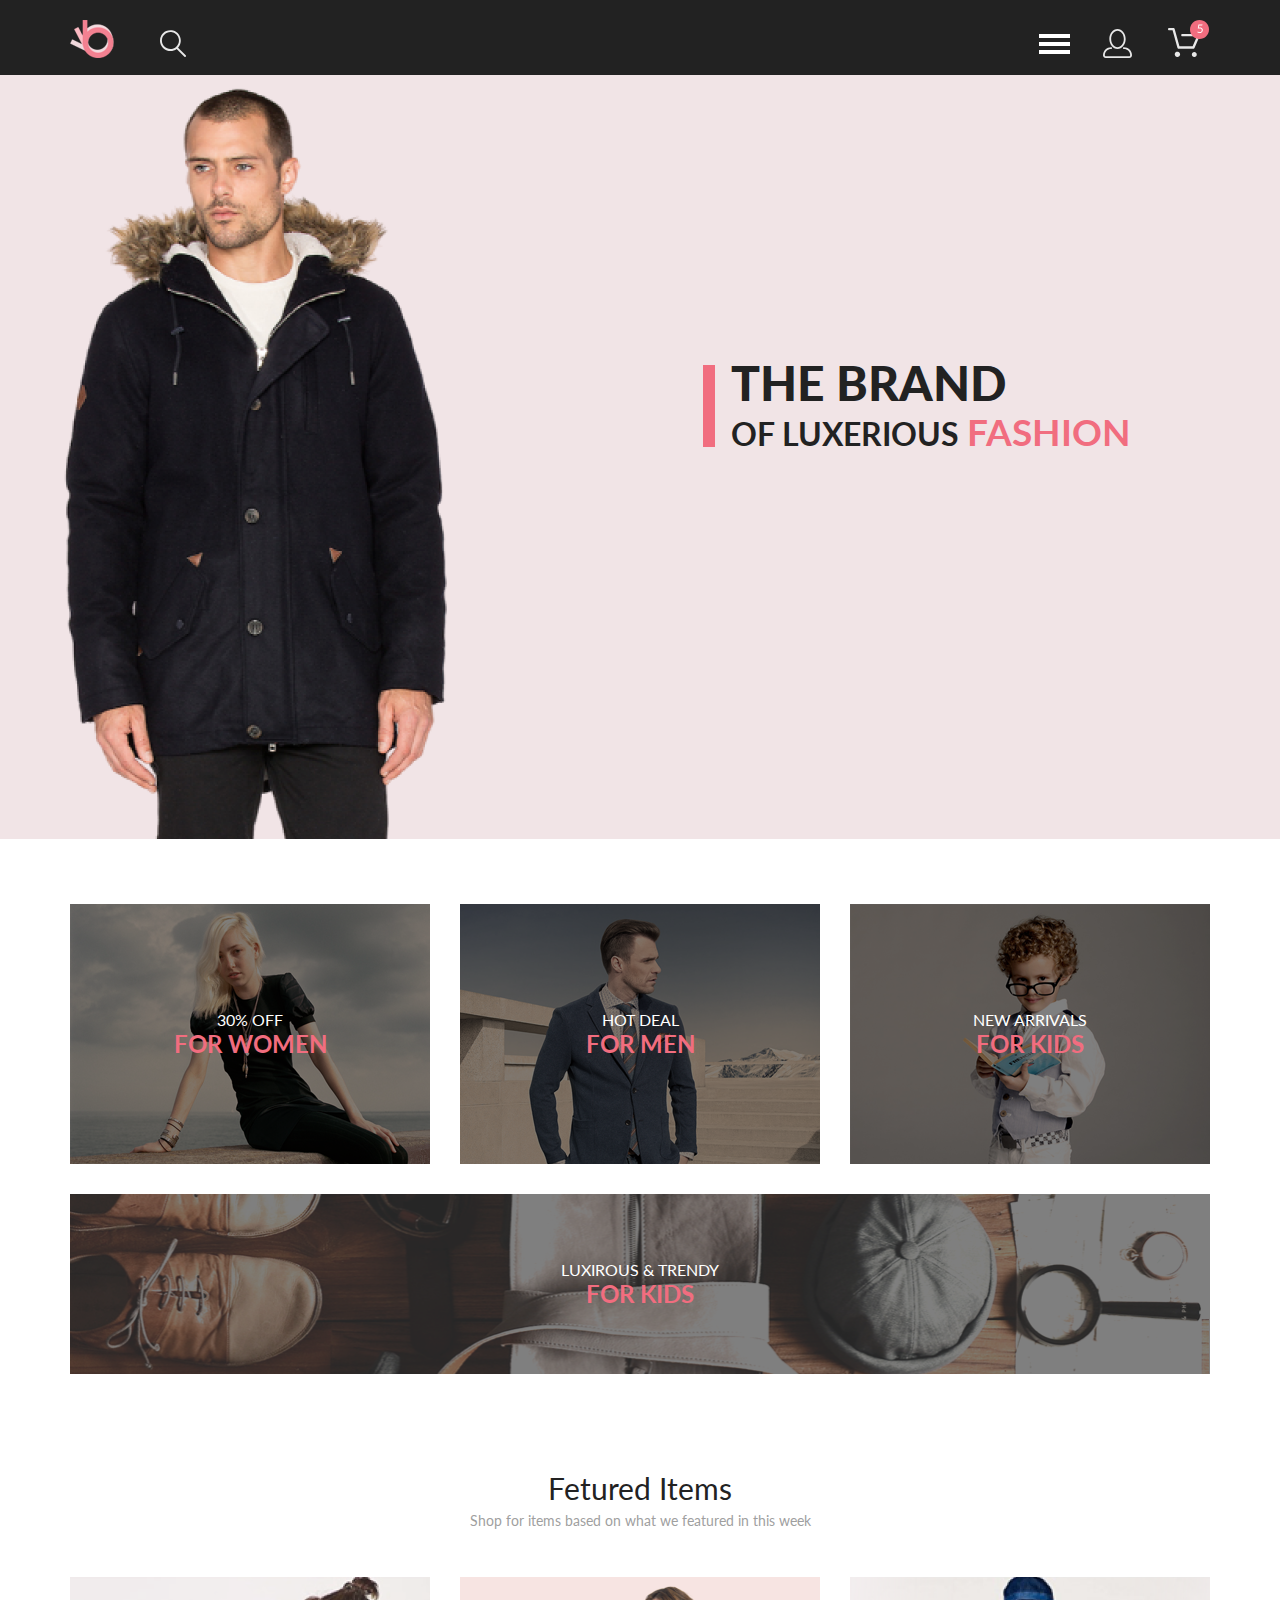
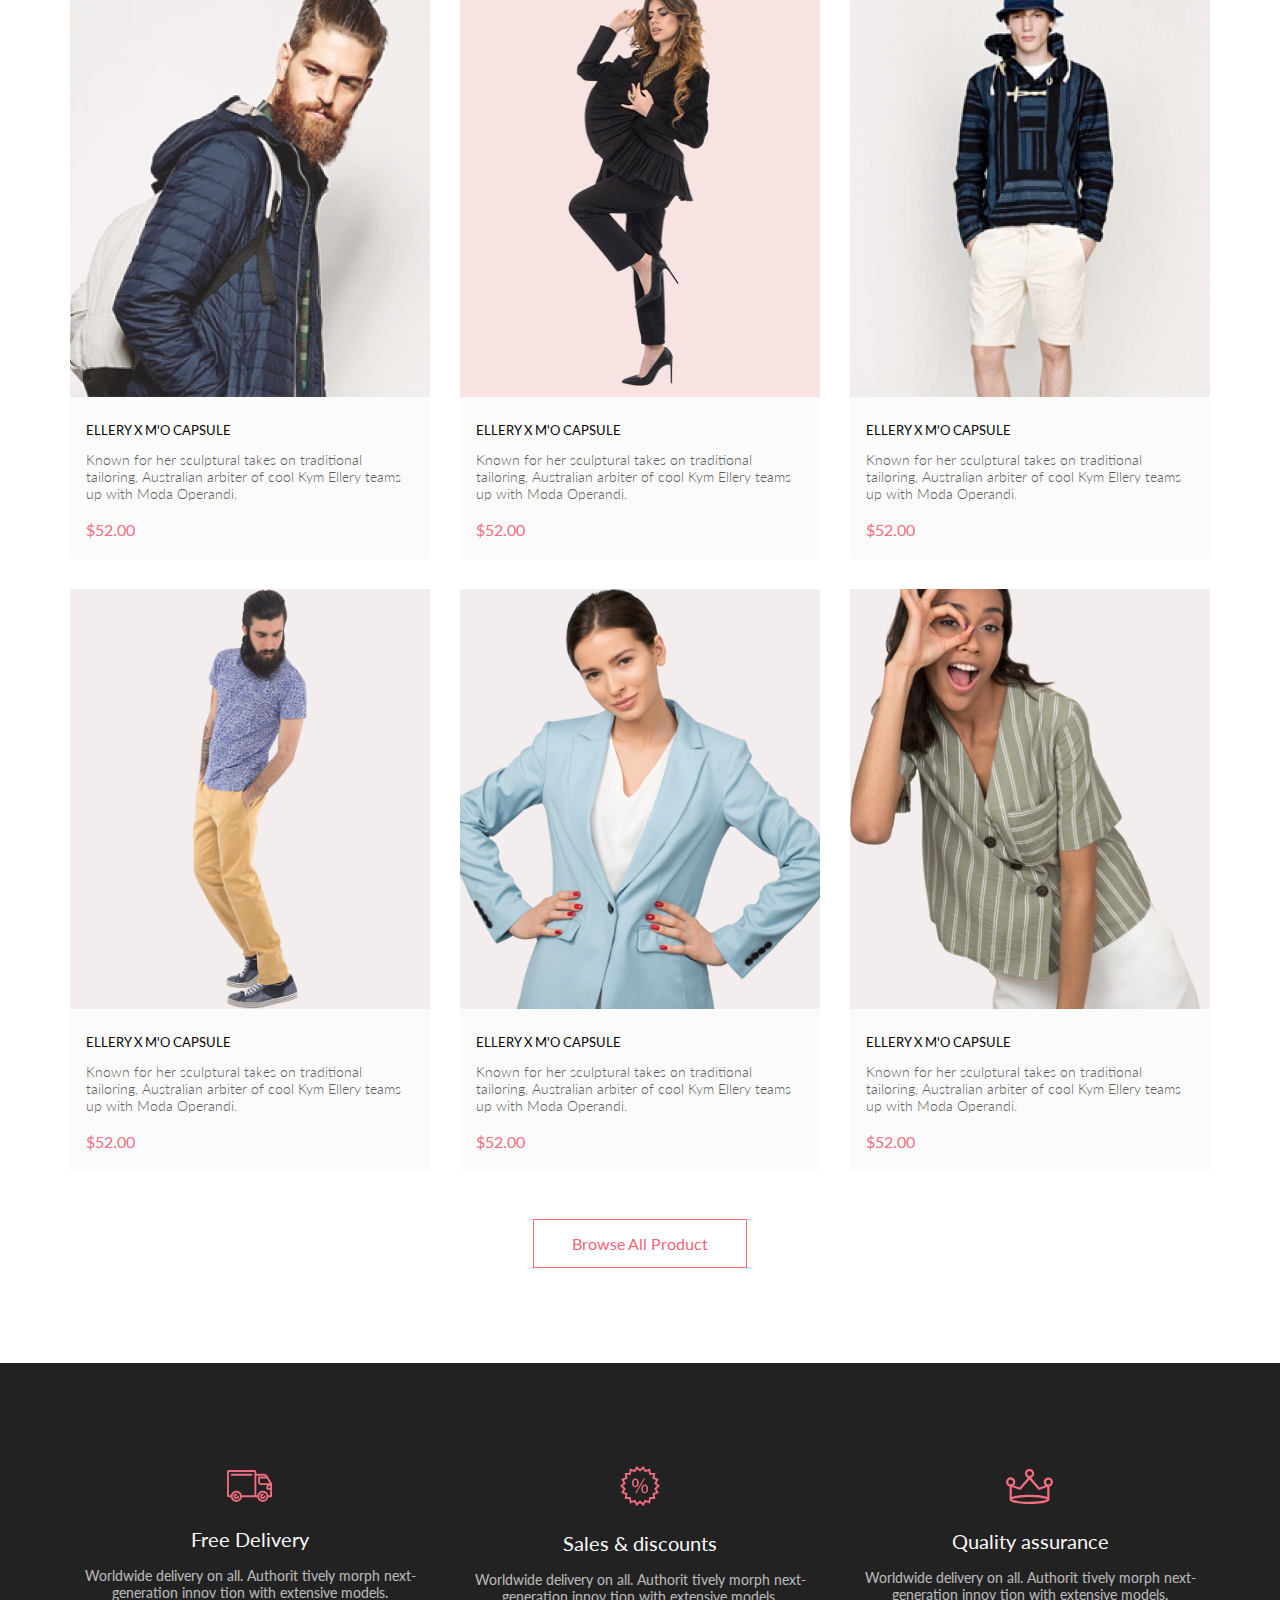
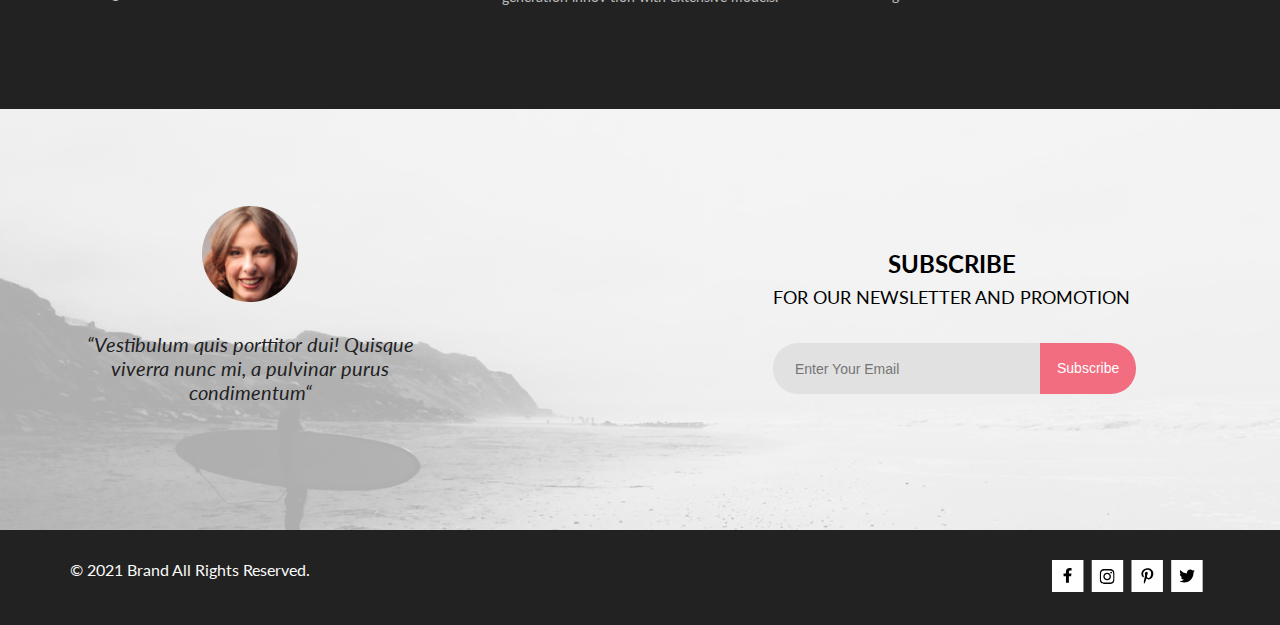
<file: index.html>
<!DOCTYPE html>
<html lang="en">

<head>
    <meta charset="UTF-8">
    <meta name="viewport" content="width=device-width, initial-scale=1.0">
    <title>Shop</title>
    <link rel="stylesheet" href="css/style.css">
</head>

<body>

    <header>
        <nav>
            <div class="container">
                <div class="caption">
                    <div class="caption_search">
                        <a class="home" href="index.html"><img src="img/logo.svg" alt="logo"></a>
                        <a class="caption_search_button" href="#"><img src="img/search.svg" alt="search"></a>
                    </div>
                    <ul class="caption_nav">
                        <li class="caption_nav_button">
                            <nav class="menu">
                                <input type="checkbox" id="checkbox" class="menu_checkbox">
                                <label for="checkbox" class="menu_btn">
                                    <div class="menu_icon"></div>
                                </label>
                                <div class="menu_container">
                                    <ul class="menu_box">
                                        <li class="menu_list">
                                            <a href="#" class="menu_title">menu</a>
                                        </li>

                                        <li class="menu_list">
                                            <a href="Catalog.html" class="menu_section">man</a>
                                            <ul class="menu_list">
                                                <li>
                                                    <a href="#" class="menu_item">Accessories</a>
                                                </li>
                                                <li>
                                                    <a href="#" class="menu_item">Bags</a>
                                                </li>
                                                <li>
                                                    <a href="#" class="menu_item">Denim</a>
                                                </li>
                                                <li>
                                                    <a href="#" class="menu_item">T-Shirts</a>
                                                </li>
                                            </ul>
                                        </li>
                                        <li class="menu_list">
                                            <a href="#" class="menu_section">woman</a>
                                            <ul class="menu_list">
                                                <li>
                                                    <a href="#" class="menu_item">Accessories</a>
                                                </li>
                                                <li>
                                                    <a href="#" class="menu_item">Jackets & Coats</a>
                                                </li>
                                                <li>
                                                    <a href="#" class="menu_item">Polos</a>
                                                </li>
                                                <li>
                                                    <a href="#" class="menu_item">T-Shirts</a>
                                                </li>
                                                <li>
                                                    <a href="#" class="menu_item">Shirts</a>
                                                </li>
                                            </ul>
                                        </li>
                                        <li class="menu_list">
                                            <a href="#" class="menu_section">kids</a>
                                            <ul class="menu_list">
                                                <li>
                                                    <a href="#" class="menu_item">Accessories</a>
                                                </li>
                                                <li>
                                                    <a href="#" class="menu_item">Jackets & Coats</a>
                                                </li>
                                                <li>
                                                    <a href="#" class="menu_item">Polos</a>
                                                </li>
                                                <li>
                                                    <a href="#" class="menu_item">T-Shirts</a>
                                                </li>
                                                <li>
                                                    <a href="#" class="menu_item">Shirts</a>
                                                </li>
                                                <li>
                                                    <a href="#" class="menu_item">Bags</a>
                                                </li>
                                            </ul>
                                        </li>
                                    </ul>
                                </div>
                            </nav>
                        </li>
                        <li class="caption_nav_button">
                            <a class="caption_nav_button" href="registration.html"><img src="img/profile.svg" alt="profile"></a>
                        </li>
                        <li class="caption_nav_cart">
                            <a href="cart.html"><img src="img/cart.svg" alt="cart"></a>
                        </li>
                    </ul>
                </div>
            </div>
        </nav>

        <div class="introduction">
            <div class="image"></div>
            <p class="intro"><span class="intro_big">the brand</span><br> of luxerious <span
                    class="intro_red">fashion</span></p>
        </div>
    </header>

    <main>
        <section id="offers">
            <ul class="offer_box">
                <li class="offer_box_line">
                    <div class="offer_box_card1">
                        <a class="offer_box_link" href="catalog.html">
                            <span class="offer_box_sale">30% off</span>
                            <span class="offer_box_title">for women</span>
                        </a>
                    </div>
                </li>
                <li class="offer_box_line">
                    <div class="offer_box_card2">
                        <a class="offer_box_link" href="catalog.html">
                            <span class="offer_box_sale">hot deal</span>
                            <span class="offer_box_title">for men</span>
                        </a>
                    </div>
                </li>
                <li class="offer_box_line">
                    <div class="offer_box_card3">
                        <a class="offer_box_link" href="catalog.html">
                            <span class="offer_box_sale">new arrivals</span>
                            <span class="offer_box_title">for kids</span>
                        </a>
                    </div>
                </li>
                <li class="offer_box_line_2">
                    <div class="offer_box_card4">
                        <a class="offer_box_link" href="catalog.html">
                            <span class="offer_box_sale">luxirous & trendy</span>
                            <span class="offer_box_title">for kids</span>
                        </a>
                    </div>
                </li>
            </ul>
        </section>
        <section id="cards">
            <div class="cards">
                <span class="cards_title">Fetured Items</span>
                <span class="cards_text">Shop for items based on what we featured in this week</span>

                <ul class="card_box">
                    <li class="card_line">
                        <div class="card">
                            <img class="card_img" src="img/card1.png" alt="card">
                            <div class="card_btn">
                                <a href="product.html"><img src="img/addtocart.svg" alt="cart"></a>
                                <a href="product.html"><span class="card_btn_txt">add to cart</span></a>
                            </div>
                            <div class="card_information">
                                <span class="card_information_title">ellery x m'o capsule</span>
                                <span class="card_information_text">Known for her sculptural takes on traditional
                                    tailoring,
                                    Australian
                                    arbiter
                                    of
                                    cool
                                    Kym
                                    Ellery teams
                                    up with Moda Operandi.</span>
                                <span class="card_price">$52.00</span>
                            </div>
                        </div>

                        <div class="card">
                            <img class="card_img" src="img/card2.png" alt="card">
                            <div class="card_btn">
                                <a href="product.html"><img src="img/addtocart.svg" alt="cart"></a>
                                <a href="product.html"><span class="card_btn_txt">add to cart</span></a>
                            </div>
                            <div class="card_information">
                                <span class="card_information_title">ellery x m'o capsule</span>
                                <span class="card_information_text">Known for her sculptural takes on traditional
                                    tailoring,
                                    Australian
                                    arbiter
                                    of
                                    cool
                                    Kym
                                    Ellery teams
                                    up with Moda Operandi.</span>
                                <span class="card_price">$52.00</span>
                            </div>
                        </div>

                        <div class="card">
                            <img class="card_img" src="img/card3.png" alt="card">
                            <div class="card_btn">
                                <a href="product.html"><img src="img/addtocart.svg" alt="cart"></a>
                                <a href="product.html"><span class="card_btn_txt">add to cart</span></a>
                            </div>
                            <div class="card_information">
                                <span class="card_information_title">ellery x m'o capsule</span>
                                <span class="card_information_text">Known for her sculptural takes on traditional
                                    tailoring,
                                    Australian
                                    arbiter
                                    of
                                    cool
                                    Kym
                                    Ellery teams
                                    up with Moda Operandi.</span>
                                <span class="card_price">$52.00</span>
                            </div>
                        </div>


                        <div class="card">
                            <img class="card_img" src="img/card4.png" alt="card">
                            <div class="card_btn">
                                <a href="product.html"><img src="img/addtocart.svg" alt="cart"></a>
                                <a href="product.html"><span class="card_btn_txt">add to cart</span></a>
                            </div>
                            <div class="card_information">
                                <span class="card_information_title">ellery x m'o capsule</span>
                                <span class="card_information_text">Known for her sculptural takes on traditional
                                    tailoring,
                                    Australian
                                    arbiter
                                    of
                                    cool
                                    Kym
                                    Ellery teams
                                    up with Moda Operandi.</span>
                                <span class="card_price">$52.00</span>
                            </div>
                        </div>


                        <div class="card">
                            <img class="card_img" src="img/card5.png" alt="card">
                            <div class="card_btn">
                                <a href="product.html"><img src="img/addtocart.svg" alt="cart"></a>
                                <a href="product.html"><span class="card_btn_txt">add to cart</span></a>
                            </div>
                            <div class="card_information">
                                <span class="card_information_title">ellery x m'o capsule</span>
                                <span class="card_information_text">Known for her sculptural takes on traditional
                                    tailoring,
                                    Australian
                                    arbiter
                                    of
                                    cool
                                    Kym
                                    Ellery teams
                                    up with Moda Operandi.</span>
                                <span class="card_price">$52.00</span>
                            </div>
                        </div>

                        <div class="card">
                            <img class="card_img" src="img/card6.png" alt="card">
                            <div class="card_btn">
                                <a href="product.html"><img src="img/addtocart.svg" alt="cart"></a>
                                <a href="product.html"><span class="card_btn_txt">add to cart</span></a>
                            </div>
                            <div class="card_information">
                                <span class="card_information_title">ellery x m'o capsule</span>
                                <span class="card_information_text">Known for her sculptural takes on traditional
                                    tailoring,
                                    Australian
                                    arbiter
                                    of
                                    cool
                                    Kym
                                    Ellery teams
                                    up with Moda Operandi.</span>
                                <span class="card_price">$52.00</span>
                            </div>
                        </div>
                    </li>
                    <li class="browse">
                        <a class="browse_button" href="#">Browse All Product</a>
                    </li>
                </ul>
            </div>
        </section>
    </main>


    <footer>
        <section id="services">
            <div class="container">
                <ul class="services">
                    <li class="services_service">
                        <svg width="46" height="32" viewBox="0 0 46 32" fill="none" xmlns="http://www.w3.org/2000/svg">
                            <path d="M30.2873 27.2429H14.8103C14.6031 28.5509 13.936 29.742 12.929 30.6021C11.922 31.4621 10.6411 31.9346 9.31682 31.9346C7.99252 31.9346 6.71166 31.4621 5.70464 30.6021C4.69762 29.742 4.03052 28.5509 3.82332 27.2429H1.88631C1.39149 27.2397 0.918139 27.0404 0.570025 26.6887C0.221911 26.337 0.0274507 25.8618 0.0293142 25.3669V1.87695C0.0271852 1.38195 0.221516 0.906335 0.569658 0.554443C0.917801 0.202551 1.39131 0.00317363 1.88631 0H27.4373C27.9322 0.00317353 28.4056 0.202522 28.7536 0.554443C29.1016 0.906364 29.2957 1.38204 29.2933 1.87695V3.78198H36.4143C36.4947 3.78164 36.5747 3.79208 36.6523 3.81299C38.9523 4.01299 40.1093 5.2129 41.3293 7.2749L44.8883 13.3689C44.9732 13.5136 45.018 13.6782 45.0183 13.8459V26.304C45.0194 26.5515 44.9221 26.7892 44.7479 26.9651C44.5737 27.141 44.3369 27.2406 44.0893 27.2419H41.2753C41.0681 28.5499 40.401 29.741 39.394 30.6011C38.387 31.4611 37.1061 31.9336 35.7818 31.9336C34.4575 31.9336 33.1767 31.4611 32.1696 30.6011C31.1626 29.741 30.4955 28.5499 30.2883 27.2419L30.2873 27.2429ZM32.0653 26.304C32.0732 27.0369 32.2977 27.7511 32.7107 28.3567C33.1236 28.9623 33.7065 29.4322 34.3859 29.7073C35.0653 29.9824 35.811 30.0503 36.5289 29.9026C37.2469 29.7548 37.9051 29.398 38.4207 28.877C38.9363 28.3559 39.2862 27.6941 39.4265 26.9746C39.5667 26.2551 39.491 25.5103 39.2088 24.8337C38.9267 24.1572 38.4507 23.5794 37.8408 23.1729C37.2309 22.7663 36.5143 22.5491 35.7813 22.5488C34.791 22.5552 33.8436 22.9543 33.1469 23.6582C32.4503 24.3621 32.0613 25.3136 32.0653 26.304ZM5.60134 26.304C5.60923 27.0369 5.83376 27.7511 6.24669 28.3567C6.65962 28.9623 7.2425 29.4322 7.92192 29.7073C8.60135 29.9824 9.34697 30.0503 10.0649 29.9026C10.7829 29.7548 11.4411 29.398 11.9567 28.877C12.4723 28.3559 12.8222 27.6941 12.9625 26.9746C13.1027 26.2551 13.027 25.5103 12.7448 24.8337C12.4627 24.1572 11.9867 23.5794 11.3768 23.1729C10.7669 22.7663 10.0503 22.5491 9.31731 22.5488C8.32679 22.5549 7.37915 22.9537 6.6823 23.6577C5.98545 24.3617 5.59634 25.3134 5.60033 26.304H5.60134ZM41.2733 25.366H43.1593V19.7478H40.4233C40.3007 19.7473 40.1794 19.7227 40.0664 19.6753C39.9533 19.6279 39.8507 19.5585 39.7644 19.4714C39.6781 19.3843 39.6099 19.281 39.5635 19.1675C39.5172 19.054 39.4937 18.9324 39.4943 18.8098V16.9629C39.494 16.2423 39.7696 15.5488 40.2643 15.0249H33.8853C33.8081 15.0248 33.7312 15.015 33.6563 14.9958C32.9516 14.933 32.2961 14.6081 31.8194 14.0852C31.3428 13.5623 31.0798 12.8794 31.0823 12.1719V7.47192C31.0817 7.34927 31.1052 7.22758 31.1515 7.11401C31.1978 7.00044 31.2661 6.89725 31.3523 6.81006C31.4386 6.72286 31.5412 6.6535 31.6543 6.60596C31.7674 6.55841 31.8887 6.53361 32.0113 6.53296H38.4943C38.15 6.21428 37.7426 5.97123 37.2986 5.81982C36.8545 5.66842 36.3836 5.61187 35.9163 5.65381H29.2933V25.3618H30.2873C30.4945 24.0538 31.1616 22.8627 32.1687 22.0027C33.1757 21.1426 34.4565 20.6702 35.7808 20.6702C37.1051 20.6702 38.386 21.1426 39.393 22.0027C40.4 22.8627 41.0671 24.0538 41.2743 25.3618L41.2733 25.366ZM14.8093 25.366H27.4363V1.87598H1.88631V25.366H3.82332C4.03052 24.058 4.69762 22.8666 5.70464 22.0066C6.71166 21.1465 7.99252 20.6741 9.31682 20.6741C10.6411 20.6741 11.922 21.1465 12.929 22.0066C13.936 22.8666 14.6031 24.058 14.8103 25.366H14.8093ZM41.3513 16.9658V17.875H43.1593V16.0278H42.2803C42.0335 16.0294 41.7973 16.1288 41.6234 16.304C41.4495 16.4792 41.352 16.716 41.3523 16.9629L41.3513 16.9658ZM32.9383 12.1738C32.9372 12.4263 33.0363 12.6691 33.2139 12.8486C33.3914 13.0282 33.6328 13.13 33.8853 13.1318C33.9492 13.1316 34.0129 13.1384 34.0753 13.1519H42.6003L39.8343 8.41602H32.9343L32.9383 12.1738ZM33.0313 26.3059C33.0284 25.5734 33.3162 24.8695 33.8316 24.3489C34.3469 23.8283 35.0478 23.5333 35.7803 23.5288C36.0291 23.5288 36.2677 23.6278 36.4436 23.8037C36.6195 23.9796 36.7183 24.218 36.7183 24.4668C36.7183 24.7156 36.6195 24.9542 36.4436 25.1301C36.2677 25.306 36.0291 25.4048 35.7803 25.4048C35.602 25.4032 35.4272 25.4548 35.2782 25.5527C35.1291 25.6507 35.0125 25.7905 34.9432 25.9548C34.8738 26.1191 34.8548 26.3005 34.8887 26.4756C34.9225 26.6507 35.0076 26.8118 35.1331 26.9385C35.2586 27.0651 35.419 27.1516 35.5938 27.187C35.7686 27.2224 35.9499 27.2051 36.1149 27.1372C36.2798 27.0693 36.4208 26.9538 36.5201 26.8057C36.6193 26.6575 36.6723 26.4833 36.6723 26.3049C36.6723 26.0587 36.7701 25.8226 36.9443 25.6484C37.1184 25.4743 37.3546 25.3765 37.6008 25.3765C37.8471 25.3765 38.0832 25.4743 38.2574 25.6484C38.4315 25.8226 38.5293 26.0587 38.5293 26.3049C38.5293 27.0343 38.2396 27.7338 37.7239 28.2495C37.2081 28.7652 36.5087 29.0549 35.7793 29.0549C35.05 29.0549 34.3505 28.7652 33.8348 28.2495C33.319 27.7338 33.0293 27.0343 33.0293 26.3049L33.0313 26.3059ZM6.56731 26.3059C6.56438 25.5734 6.8522 24.8695 7.36757 24.3489C7.88294 23.8283 8.58378 23.5333 9.31633 23.5288C9.5651 23.5288 9.80369 23.6278 9.9796 23.8037C10.1555 23.9796 10.2543 24.218 10.2543 24.4668C10.2543 24.7156 10.1555 24.9542 9.9796 25.1301C9.80369 25.306 9.5651 25.4048 9.31633 25.4048C9.138 25.4032 8.96319 25.4548 8.81413 25.5527C8.66508 25.6507 8.54849 25.7905 8.47914 25.9548C8.4098 26.1191 8.39082 26.3005 8.42464 26.4756C8.45846 26.6507 8.54354 26.8118 8.66908 26.9385C8.79463 27.0651 8.95498 27.1516 9.12978 27.187C9.30458 27.2224 9.48595 27.2051 9.65087 27.1372C9.81579 27.0693 9.95683 26.9538 10.0561 26.8057C10.1553 26.6575 10.2083 26.4833 10.2083 26.3049C10.2083 26.0587 10.3061 25.8226 10.4803 25.6484C10.6544 25.4743 10.8906 25.3765 11.1368 25.3765C11.3831 25.3765 11.6193 25.4743 11.7934 25.6484C11.9675 25.8226 12.0653 26.0587 12.0653 26.3049C12.0653 27.0343 11.7756 27.7338 11.2599 28.2495C10.7441 28.7652 10.0447 29.0549 9.31532 29.0549C8.58598 29.0549 7.8865 28.7652 7.37078 28.2495C6.85505 27.7338 6.56532 27.0343 6.56532 26.3049L6.56731 26.3059ZM4.70934 5.65991C4.46056 5.65991 4.22198 5.56116 4.04607 5.38525C3.87016 5.20934 3.77132 4.9707 3.77132 4.72192C3.77132 4.47315 3.87016 4.2345 4.04607 4.05859C4.22198 3.88268 4.46056 3.78394 4.70934 3.78394H24.6093C24.8581 3.78394 25.0967 3.88268 25.2726 4.05859C25.4485 4.2345 25.5473 4.47315 25.5473 4.72192C25.5473 4.9707 25.4485 5.20934 25.2726 5.38525C25.0967 5.56116 24.8581 5.65991 24.6093 5.65991H4.70934Z" fill="#F16D7F"/>
                        </svg>
                        <span class="services_title">Free Delivery</span>
                        <span class="services_text">Worldwide delivery on all. Authorit tively morph next-generation
                            innov
                            tion with extensive models.
                        </span>
                    </li>
                    <li class="services_service">
                        <svg width="40" height="40" viewBox="0 0 40 40" fill="none" xmlns="http://www.w3.org/2000/svg">
                            <path d="M19.994 37.0239L16.523 39.9238L14.235 36.0039L9.995 37.5159L9.17297 33.0359L4.67999 32.991L5.41199 28.491L1.20398 26.8909L3.414 22.925L0 19.96L3.41199 16.9929L1.20203 13.0278L5.41101 11.428L4.67798 6.93286L9.172 6.88892L9.99402 2.40894L14.234 3.91992L16.522 0L19.993 2.8999L23.464 0L25.753 3.9209L29.993 2.40894L30.814 6.88989L35.308 6.93481L34.576 11.4299L38.784 13.03L36.574 16.9958L39.986 19.9609L36.574 22.928L38.783 26.894L34.574 28.4939L35.307 32.988L30.812 33.033L29.991 37.5139L25.753 36.0029L23.464 39.9229L19.994 37.0239ZM21.2 35.541L22.961 37.012L24.122 35.022L24.914 33.666L26.382 34.189L28.533 34.957L28.95 32.6838L29.235 31.1289L30.796 31.113L33.078 31.092L32.706 28.8098L32.452 27.25L33.911 26.696L36.045 25.8828L34.925 23.873L34.159 22.498L35.342 21.4709L37.076 19.9609L35.343 18.4609L34.16 17.4319L34.926 16.0559L36.047 14.0449L33.913 13.2339L32.454 12.6809L32.709 11.1208L33.081 8.83984L30.799 8.81689L29.239 8.80103L28.954 7.24683L28.538 4.97388L26.386 5.74097L24.918 6.26392L24.125 4.90698L22.963 2.91699L21.201 4.38794L19.996 5.39282L18.791 4.38794L17.03 2.91699L15.869 4.90601L15.077 6.26294L13.608 5.73999L11.458 4.97192L11.04 7.24585L10.755 8.80005L9.19501 8.81592L6.914 8.83789L7.28601 11.1199L7.53998 12.678L6.08099 13.2329L3.94598 14.0439L5.06702 16.0549L5.83301 17.4299L4.65002 18.459L2.91602 19.967L4.64899 21.4739L5.83197 22.5029L5.06598 23.8779L3.94501 25.8879L6.078 26.698L7.53802 27.2529L7.28302 28.812L6.91199 31.0959L9.19299 31.1189L10.753 31.135L11.038 32.6899L11.455 34.9619L13.607 34.1948L15.076 33.6719L15.868 35.0288L17.03 37.019L18.791 35.5479L19.996 34.543L21.2 35.541ZM21.318 23.02C21.318 20.093 22.883 18.4648 24.777 18.4648C26.783 18.4648 28.077 20.0279 28.077 22.7949C28.077 25.8539 26.492 27.3718 24.662 27.3718C22.883 27.3718 21.338 25.922 21.318 23.02ZM22.839 22.9319C22.816 24.7829 23.521 26.1899 24.711 26.1899C25.988 26.1899 26.561 24.8049 26.561 22.8899C26.561 21.1249 26.054 19.6528 24.711 19.6528C23.5 19.6488 22.839 21.1029 22.839 22.9309V22.9319ZM15.194 27.332L23.609 12.613H24.842L16.427 27.332H15.194ZM11.979 16.99C11.979 14.09 13.542 12.458 15.437 12.458C17.437 12.458 18.763 14.022 18.763 16.79C18.763 19.848 17.177 21.365 15.327 21.365C13.544 21.365 12 19.915 11.979 16.991V16.99ZM13.521 16.9238C13.477 18.7748 14.162 20.1809 15.371 20.1829C16.648 20.1829 17.221 18.7988 17.221 16.8828C17.221 15.1168 16.714 13.645 15.371 13.645C14.162 13.642 13.521 15.092 13.521 16.925V16.9238Z" fill="#F16D7F"/>
                        </svg>
                        <span class="services_title">Sales & discounts</span>
                        <span class="services_text">Worldwide delivery on all. Authorit tively morph next-generation
                            innov tion with extensive models.
                        </span>
                    </li>
                    <li class="services_service">
                        <svg width="48" height="35" viewBox="0 0 48 35" fill="none" xmlns="http://www.w3.org/2000/svg">
                            <path d="M42.3938 8.53564C41.1774 8.52335 40.0058 8.99349 39.1351 9.84302C38.2644 10.6925 37.7655 11.8522 37.7479 13.0686C37.751 13.7086 37.892 14.3405 38.1612 14.9211C38.4304 15.5018 38.8215 16.0176 39.3079 16.4336L33.4479 18.4888L25.1089 8.80566C26.0042 8.50693 26.784 7.93646 27.3396 7.17358C27.8953 6.41071 28.1992 5.49331 28.2089 4.54956C28.1837 3.33432 27.6832 2.17743 26.8149 1.3269C25.9465 0.476377 24.7794 0 23.5639 0C22.3484 0 21.1813 0.476377 20.3129 1.3269C19.4446 2.17743 18.9441 3.33432 18.9189 4.54956C18.9285 5.48395 19.2261 6.39274 19.771 7.15186C20.316 7.91097 21.0817 8.48368 21.9639 8.79175L13.6119 18.4917L7.75396 16.4368C8.24003 16.0206 8.63074 15.5045 8.89959 14.9238C9.16843 14.3432 9.30908 13.7116 9.31194 13.0718C9.33497 12.195 9.10937 11.3296 8.6613 10.5757C8.21324 9.82172 7.56095 9.2099 6.77983 8.81104C5.99872 8.41217 5.12072 8.2424 4.24724 8.32153C3.37376 8.40067 2.54051 8.72555 1.8438 9.2583C1.14709 9.79105 0.61538 10.5101 0.310108 11.3323C0.00483695 12.1545 -0.0615238 13.0462 0.118702 13.9045C0.298928 14.7629 0.718349 15.5526 1.32854 16.1826C1.93873 16.8126 2.7148 17.2571 3.56694 17.4646V29.7556C3.5743 29.8376 3.59101 29.9184 3.61687 29.9966C3.58394 30.1233 3.56721 30.2538 3.56694 30.3848C3.56694 34.7968 21.4859 34.9268 23.5289 34.9268C25.5719 34.9268 43.4909 34.7978 43.4909 30.3848C43.4902 30.2539 43.4733 30.1234 43.4408 29.9966C43.4685 29.9189 43.4853 29.8379 43.4909 29.7556V17.4646C44.5898 17.2244 45.5595 16.5828 46.2103 15.6653C46.861 14.7478 47.1458 13.6204 47.0091 12.5039C46.8724 11.3874 46.3239 10.3621 45.471 9.62866C44.6181 8.89526 43.5223 8.50653 42.3979 8.53857L42.3938 8.53564ZM21.1749 4.55176C21.1633 4.07755 21.2934 3.61062 21.5485 3.21069C21.8036 2.81076 22.172 2.49591 22.6069 2.3064C23.0417 2.11688 23.5232 2.06132 23.9898 2.14673C24.4564 2.23214 24.887 2.45463 25.2265 2.78589C25.566 3.11715 25.7991 3.542 25.8959 4.00635C25.9928 4.4707 25.9491 4.95345 25.7703 5.39282C25.5916 5.8322 25.2859 6.20831 24.8924 6.47314C24.4988 6.73798 24.0353 6.8795 23.561 6.87964C22.9362 6.88605 22.3343 6.64481 21.8871 6.2085C21.44 5.77218 21.1838 5.17647 21.1749 4.55176ZM13.5849 20.8276C13.8019 20.9026 14.0362 20.9113 14.2581 20.8525C14.48 20.7938 14.6794 20.6701 14.8309 20.4976L23.5309 10.3977L32.2309 20.4976C32.3821 20.6702 32.5813 20.7938 32.803 20.8528C33.0248 20.9117 33.2589 20.9033 33.4759 20.8286L41.2339 18.1038V28.0408C36.3489 25.9188 25.1249 25.8406 23.5339 25.8406C21.9429 25.8406 10.7149 25.9198 5.83391 28.0408V18.1038L13.5849 20.8276ZM23.5279 32.7166C14.8279 32.7166 9.27888 31.7057 6.97087 30.8547C6.6198 30.7373 6.28407 30.578 5.97087 30.3806C6.69287 29.8596 9.03194 29.1487 12.9369 28.6487C19.9723 27.844 27.0765 27.844 34.1119 28.6487C38.0119 29.1487 40.357 29.8596 41.077 30.3806C40.7663 30.5794 40.4321 30.7388 40.082 30.8547C37.78 31.7037 32.2359 32.7166 23.5279 32.7166ZM2.28093 13.0686C2.2698 12.5945 2.40025 12.1279 2.65557 11.7283C2.91089 11.3286 3.27952 11.0139 3.71441 10.8247C4.14929 10.6355 4.63063 10.5801 5.0971 10.6658C5.56356 10.7514 5.99399 10.9743 6.3333 11.3057C6.67261 11.637 6.90543 12.0618 7.00212 12.5261C7.09882 12.9904 7.05498 13.4731 6.87615 13.9124C6.69732 14.3516 6.39159 14.7277 5.9981 14.9924C5.6046 15.2572 5.14118 15.3986 4.66692 15.3987C4.04176 15.4054 3.43941 15.1638 2.99212 14.7271C2.54482 14.2903 2.28911 13.6937 2.28093 13.0686ZM42.3938 15.3987C41.9359 15.3875 41.4914 15.2414 41.116 14.9788C40.7406 14.7162 40.451 14.3487 40.2834 13.9224C40.1158 13.496 40.0776 13.0297 40.1738 12.5818C40.2699 12.1339 40.496 11.7241 40.8238 11.4041C41.1516 11.084 41.5664 10.8677 42.0165 10.7822C42.4666 10.6968 42.9319 10.7459 43.3542 10.9236C43.7765 11.1013 44.137 11.3997 44.3906 11.7812C44.6442 12.1628 44.7796 12.6105 44.78 13.0686C44.7713 13.6935 44.5153 14.2895 44.068 14.7261C43.6208 15.1626 43.0188 15.4041 42.3938 15.3977V15.3987Z" fill="#F16D7F"/>
                        </svg>
                        <span class="services_title">Quality assurance</span>
                        <span class="services_text">Worldwide delivery on all. Authorit tively morph next-generation
                            innov tion with extensive models.
                        </span>
                    </li>
                </ul>
            </div>
        </section>


        <div class="overal">
            <div class="container">
                <div class="overal_box">
                    <div class="overal_introduction">
                        <img class="overal_photo" src="img/footerphoto.png" alt="photo">
                        <span class="overal_introduction_text">“Vestibulum quis porttitor dui! Quisque viverra nunc
                            mi, a pulvinar purus condimentum“</span>
                    </div>
                    <div class="overal_subscription">
                        <span class="overal_text"><span class="overal_text_big">subscribe</span><br>for our
                            newsletter and promotion</span>
                        <form class="overal_subscription_figure" action="registration.html">
                            <input class="overal_subscription_figure_enter" type="email" placeholder="Enter Your Email">
                            <input class="overal_subscription_figure_submit" type="submit" value="Subscribe">
                        </form>
                    </div>
                </div>
            </div>
        </div>

        <nav>
            <div class="container">
                <div class="bottom">
                    <div class="bottom_copyright">
                        <p>&copy; 2021 Brand All Rights Reserved. </p>
                    </div>

                    <ul class="bottom_links">
                        <li class="bottom_links_img">
                            <a href="#">
                                <svg width="32" height="32" viewBox="0 0 32 32" fill="none"
                                    xmlns="http://www.w3.org/2000/svg">
                                    <path d="M31.4506 0H0V32H31.4506V0Z" fill="white" />
                                    <path
                                        d="M19.0884 16.28L19.5069 13.616H16.8902V11.8873C16.8902 11.1585 17.2557 10.4481 18.4277 10.4481H19.6172V8.17997C19.6172 8.17997 18.5377 8 17.5056 8C15.3507 8 13.9422 9.27593 13.9422 11.5857V13.616H11.5469V16.28H13.9422V22.72H16.8902V16.28H19.0884Z"
                                        fill="black" />
                                </svg>
                            </a>
                        </li>
                        <li class="bottom_links_img">
                            <a href="#">
                                <svg width="33" height="32" viewBox="0 0 33 32" fill="none"
                                    xmlns="http://www.w3.org/2000/svg">
                                    <path d="M32.1889 0H0.738281V32H32.1889V0Z" fill="white" />
                                    <g clip-path="url(#clip0)">
                                        <path
                                            d="M16.139 12.6816C14.0238 12.6816 12.3177 14.3849 12.3177 16.4966C12.3177 18.6083 14.0238 20.3117 16.139 20.3117C18.2541 20.3117 19.9602 18.6083 19.9602 16.4966C19.9602 14.3849 18.2541 12.6816 16.139 12.6816ZM16.139 18.9769C14.7721 18.9769 13.6547 17.8646 13.6547 16.4966C13.6547 15.1287 14.7688 14.0164 16.139 14.0164C17.5092 14.0164 18.6233 15.1287 18.6233 16.4966C18.6233 17.8646 17.5058 18.9769 16.139 18.9769ZM21.0078 12.5255C21.0078 13.0203 20.6087 13.4154 20.1165 13.4154C19.621 13.4154 19.2252 13.0169 19.2252 12.5255C19.2252 12.0341 19.6243 11.6357 20.1165 11.6357C20.6087 11.6357 21.0078 12.0341 21.0078 12.5255ZM23.5386 13.4287C23.4821 12.2367 23.2094 11.1808 22.3347 10.3109C21.4634 9.44097 20.4058 9.1687 19.2119 9.10894C17.9814 9.03921 14.2932 9.03921 13.0627 9.10894C11.8721 9.16538 10.8145 9.43765 9.93987 10.3076C9.06522 11.1775 8.79584 12.2333 8.73597 13.4253C8.66613 14.6539 8.66613 18.3361 8.73597 19.5646C8.79251 20.7566 9.06522 21.8124 9.93987 22.6824C10.8145 23.5523 11.8688 23.8246 13.0627 23.8843C14.2932 23.9541 17.9814 23.9541 19.2119 23.8843C20.4058 23.8279 21.4634 23.5556 22.3347 22.6824C23.2061 21.8124 23.4788 20.7566 23.5386 19.5646C23.6085 18.3361 23.6085 14.6572 23.5386 13.4287ZM21.949 20.8828C21.6895 21.5335 21.1874 22.0349 20.5322 22.2972C19.5511 22.6857 17.2231 22.596 16.139 22.596C15.0548 22.596 12.7235 22.6824 11.7457 22.2972C11.0939 22.0382 10.5917 21.5369 10.329 20.8828C9.93987 19.9033 10.0297 17.5791 10.0297 16.4966C10.0297 15.4142 9.9432 13.0867 10.329 12.1105C10.5884 11.4597 11.0906 10.9583 11.7457 10.696C12.7268 10.3076 15.0548 10.3972 16.139 10.3972C17.2231 10.3972 19.5545 10.3109 20.5322 10.696C21.184 10.955 21.6862 11.4564 21.949 12.1105C22.3381 13.09 22.2483 15.4142 22.2483 16.4966C22.2483 17.5791 22.3381 19.9066 21.949 20.8828Z"
                                            fill="black" />
                                    </g>
                                    <defs>
                                        <clipPath id="clip0">
                                            <rect width="14.8991" height="17" fill="white"
                                                transform="translate(8.68555 8)" />
                                        </clipPath>
                                    </defs>
                                </svg>
                            </a>
                        </li>
                        <li class="bottom_links_img">
                            <a href="#">
                                <svg width="32" height="32" viewBox="0 0 32 32" fill="none"
                                    xmlns="http://www.w3.org/2000/svg">
                                    <path d="M31.9252 0H0.474609V32H31.9252V0Z" fill="white" />
                                    <g clip-path="url(#clip0)">
                                        <path
                                            d="M16.7403 8.20312C13.5556 8.20312 10.4082 10.3406 10.4082 13.8C10.4082 16 11.6374 17.25 12.3823 17.25C12.6896 17.25 12.8666 16.3875 12.8666 16.1438C12.8666 15.8531 12.1309 15.2344 12.1309 14.025C12.1309 11.5125 14.0305 9.73125 16.4889 9.73125C18.6027 9.73125 20.1671 10.9406 20.1671 13.1625C20.1671 14.8219 19.506 17.9344 17.3642 17.9344C16.5913 17.9344 15.9302 17.3719 15.9302 16.5656C15.9302 15.3844 16.7496 14.2406 16.7496 13.0219C16.7496 10.9531 13.835 11.3281 13.835 13.8281C13.835 14.3531 13.9002 14.9344 14.133 15.4125C13.7046 17.2688 12.8293 20.0344 12.8293 21.9469C12.8293 22.5375 12.9131 23.1188 12.969 23.7094C13.0745 23.8281 13.0218 23.8156 13.1832 23.7563C14.7476 21.6 14.6917 21.1781 15.3994 18.3562C15.7812 19.0875 16.7683 19.4812 17.5505 19.4812C20.8469 19.4812 22.3275 16.2469 22.3275 13.3313C22.3275 10.2281 19.6643 8.20312 16.7403 8.20312Z"
                                            fill="black" />
                                    </g>
                                    <defs>
                                        <clipPath id="clip0">
                                            <rect width="11.9193" height="16" fill="white"
                                                transform="translate(10.4082 8)" />
                                        </clipPath>
                                    </defs>
                                </svg>
                            </a>
                        </li>
                        <li class="bottom_links_img">
                            <a href="#">
                                <svg width="32" height="32" viewBox="0 0 32 32" fill="none"
                                    xmlns="http://www.w3.org/2000/svg">
                                    <path d="M31.6635 0H0.212891V32H31.6635V0Z" fill="white" />
                                    <g clip-path="url(#clip0)">
                                        <path
                                            d="M22.417 12.7405C22.427 12.8826 22.427 13.0248 22.427 13.1669C22.427 17.5019 19.1498 22.4969 13.1599 22.4969C11.3145 22.4969 9.60022 21.9588 8.1582 21.0248C8.4204 21.0552 8.67247 21.0654 8.94475 21.0654C10.4674 21.0654 11.8691 20.5476 12.9884 19.6644C11.5565 19.6339 10.3565 18.6898 9.94305 17.3903C10.1447 17.4207 10.3464 17.441 10.5582 17.441C10.8506 17.441 11.1431 17.4004 11.4153 17.3294C9.92291 17.0248 8.80355 15.705 8.80355 14.1111V14.0705C9.23715 14.3141 9.74139 14.4664 10.2758 14.4867C9.39849 13.8979 8.82373 12.8928 8.82373 11.7557C8.82373 11.1466 8.98504 10.5882 9.26741 10.1009C10.8708 12.0908 13.2809 13.3902 15.9833 13.5324C15.9329 13.2887 15.9027 13.035 15.9027 12.7811C15.9027 10.974 17.3548 9.50195 19.1598 9.50195C20.0976 9.50195 20.9446 9.89789 21.5396 10.5375C22.2757 10.3954 22.9816 10.1212 23.6068 9.74561C23.3648 10.507 22.8505 11.1466 22.1749 11.5527C22.8304 11.4817 23.4657 11.2989 24.0505 11.0451C23.6069 11.6948 23.0522 12.2735 22.417 12.7405Z"
                                            fill="black" />
                                    </g>
                                    <defs>
                                        <clipPath id="clip0">
                                            <rect width="15.8924" height="16" fill="white"
                                                transform="translate(8.1582 8)" />
                                        </clipPath>
                                    </defs>
                                </svg>
                            </a>
                        </li>
                    </ul>
                </div>
            </div>
        </nav>
    </footer>
</body>

</html>
</file>
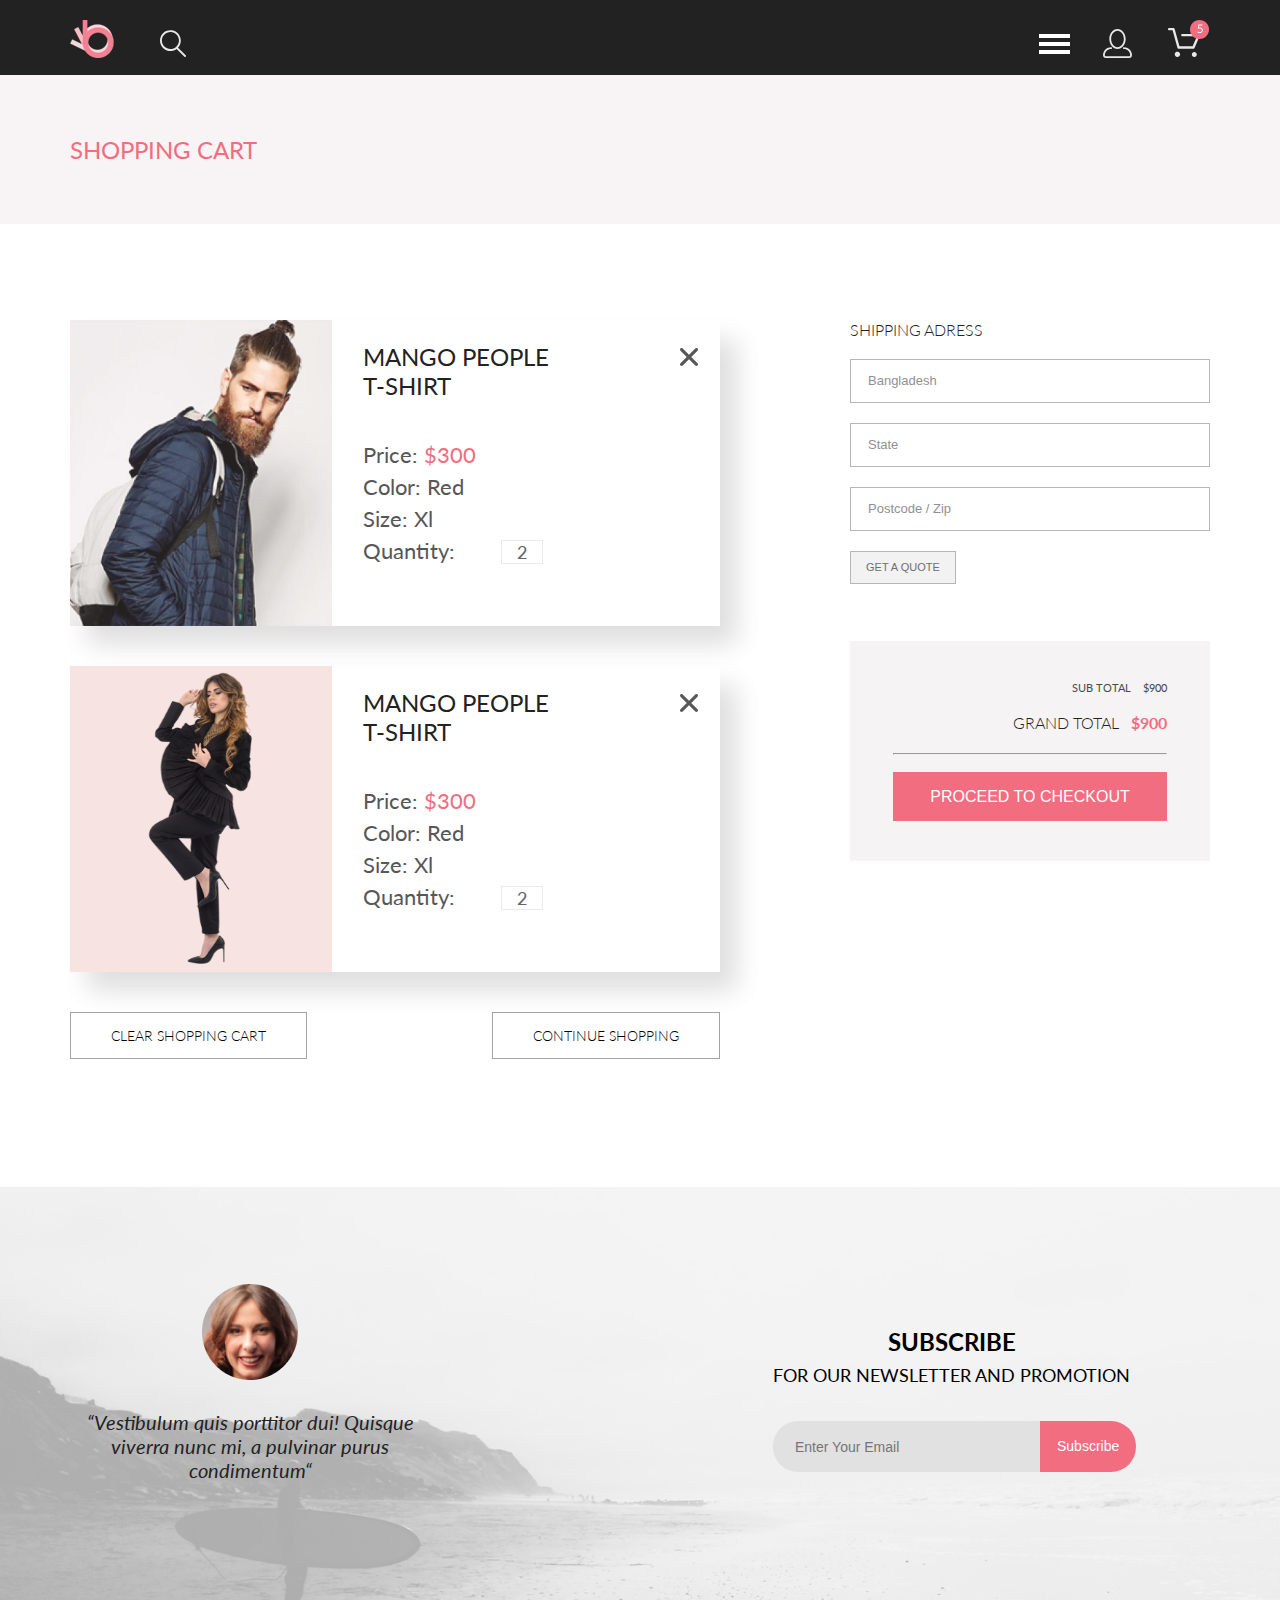
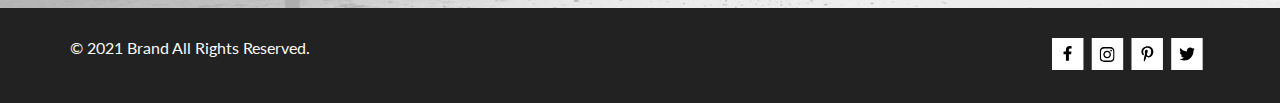
<file: cart.html>
<!DOCTYPE html>
<html lang="en">

<head>
    <meta charset="UTF-8">
    <meta name="viewport" content="width=device-width, initial-scale=1.0">
    <title>cart</title>
    <link rel="stylesheet" href="css/style.css">
</head>

<body>
    <header>
        <nav>
            <div class="container">
                <div class="caption">
                    <div class="caption_search">
                        <a class="home" href="index.html"><img src="img/logo.svg" alt="logo"></a>
                        <a class="caption_search_button" href="#"><img src="img/search.svg" alt="search"></a>
                    </div>
                    <ul class="caption_nav">
                        <li class="caption_nav_button">
                            <nav class="menu">
                                <input type="checkbox" id="checkbox" class="menu_checkbox">
                                <label for="checkbox" class="menu_btn">
                                    <div class="menu_icon"></div>
                                </label>
                                <div class="menu_container">
                                    <ul class="menu_box">
                                        <li class="menu_list">
                                            <a href="#" class="menu_title">menu</a>
                                        </li>

                                        <li class="menu_list">
                                            <a href="Catalog.html" class="menu_section">man</a>
                                            <ul class="menu_list">
                                                <li>
                                                    <a href="#" class="menu_item">Accessories</a>
                                                </li>
                                                <li>
                                                    <a href="#" class="menu_item">Bags</a>
                                                </li>
                                                <li>
                                                    <a href="#" class="menu_item">Denim</a>
                                                </li>
                                                <li>
                                                    <a href="#" class="menu_item">T-Shirts</a>
                                                </li>
                                            </ul>
                                        </li>
                                        <li class="menu_list">
                                            <a href="#" class="menu_section">woman</a>
                                            <ul class="menu_list">
                                                <li>
                                                    <a href="#" class="menu_item">Accessories</a>
                                                </li>
                                                <li>
                                                    <a href="#" class="menu_item">Jackets & Coats</a>
                                                </li>
                                                <li>
                                                    <a href="#" class="menu_item">Polos</a>
                                                </li>
                                                <li>
                                                    <a href="#" class="menu_item">T-Shirts</a>
                                                </li>
                                                <li>
                                                    <a href="#" class="menu_item">Shirts</a>
                                                </li>
                                            </ul>
                                        </li>
                                        <li class="menu_list">
                                            <a href="#" class="menu_section">kids</a>
                                            <ul class="menu_list">
                                                <li>
                                                    <a href="#" class="menu_item">Accessories</a>
                                                </li>
                                                <li>
                                                    <a href="#" class="menu_item">Jackets & Coats</a>
                                                </li>
                                                <li>
                                                    <a href="#" class="menu_item">Polos</a>
                                                </li>
                                                <li>
                                                    <a href="#" class="menu_item">T-Shirts</a>
                                                </li>
                                                <li>
                                                    <a href="#" class="menu_item">Shirts</a>
                                                </li>
                                                <li>
                                                    <a href="#" class="menu_item">Bags</a>
                                                </li>
                                            </ul>
                                        </li>
                                    </ul>
                                </div>
                            </nav>
                        </li>
                        <li class="caption_nav_button">
                            <a class="caption_nav_button" href="#"><img src="img/profile.svg" alt="profile"></a>
                        </li>
                        <li class="caption_nav_cart">
                            <a href="cart.html"><img src="img/cart.svg" alt="cart"></a>
                        </li>
                    </ul>
                </div>
            </div>
        </nav>

        <article>
            <div class="container">
                <div class="heading">
                    <span class="heading_title">shopping cart</span>
                </div>
            </div>
        </article>
    </header>

    <main>
        <section id="cart">
                <ul class="your_cart">
                    <li class="item">
                        <img src="img/card1.png" alt="">
                        <a class="item_closebtn" href="">
                            <svg width="18" height="18" viewBox="0 0 18 18" fill="none"
                                xmlns="http://www.w3.org/2000/svg">
                                <path
                                    d="M11.2453 9L17.5302 2.71516C17.8285 2.41741 17.9962 2.01336 17.9966 1.59191C17.997 1.17045 17.8299 0.76611 17.5322 0.467833C17.2344 0.169555 16.8304 0.00177586 16.4089 0.00140366C15.9875 0.00103146 15.5831 0.168097 15.2848 0.465848L9 6.75069L2.71516 0.465848C2.41688 0.167571 2.01233 0 1.5905 0C1.16868 0 0.764125 0.167571 0.465848 0.465848C0.167571 0.764125 0 1.16868 0 1.5905C0 2.01233 0.167571 2.41688 0.465848 2.71516L6.75069 9L0.465848 15.2848C0.167571 15.5831 0 15.9877 0 16.4095C0 16.8313 0.167571 17.2359 0.465848 17.5342C0.764125 17.8324 1.16868 18 1.5905 18C2.01233 18 2.41688 17.8324 2.71516 17.5342L9 11.2493L15.2848 17.5342C15.5831 17.8324 15.9877 18 16.4095 18C16.8313 18 17.2359 17.8324 17.5342 17.5342C17.8324 17.2359 18 16.8313 18 16.4095C18 15.9877 17.8324 15.5831 17.5342 15.2848L11.2453 9Z"
                                    fill="#575757" />
                            </svg>
                        </a>
                        <ul class="item_description">
                            <li class="item_title">mango people <br> t-shirt</li>
                            <li class="item_txt">price: <span class="item_price">$300</span></li>
                            <li class="item_txt">color: red</li>
                            <li class="item_txt">size: xl</li>
                            <li class="item_txt">quantity: <a class="item_quantity" href="">2</a></li>
                        </ul>
                    </li>
                    <li class="item">
                        <img src="img/card2.png" alt="">
                        <a class="item_closebtn" href="">
                            <svg width="18" height="18" viewBox="0 0 18 18" fill="none"
                                xmlns="http://www.w3.org/2000/svg">
                                <path
                                    d="M11.2453 9L17.5302 2.71516C17.8285 2.41741 17.9962 2.01336 17.9966 1.59191C17.997 1.17045 17.8299 0.76611 17.5322 0.467833C17.2344 0.169555 16.8304 0.00177586 16.4089 0.00140366C15.9875 0.00103146 15.5831 0.168097 15.2848 0.465848L9 6.75069L2.71516 0.465848C2.41688 0.167571 2.01233 0 1.5905 0C1.16868 0 0.764125 0.167571 0.465848 0.465848C0.167571 0.764125 0 1.16868 0 1.5905C0 2.01233 0.167571 2.41688 0.465848 2.71516L6.75069 9L0.465848 15.2848C0.167571 15.5831 0 15.9877 0 16.4095C0 16.8313 0.167571 17.2359 0.465848 17.5342C0.764125 17.8324 1.16868 18 1.5905 18C2.01233 18 2.41688 17.8324 2.71516 17.5342L9 11.2493L15.2848 17.5342C15.5831 17.8324 15.9877 18 16.4095 18C16.8313 18 17.2359 17.8324 17.5342 17.5342C17.8324 17.2359 18 16.8313 18 16.4095C18 15.9877 17.8324 15.5831 17.5342 15.2848L11.2453 9Z"
                                    fill="#575757" />
                            </svg>
                        </a>
                        <ul class="item_description">
                            <li class="item_title">mango people <br> t-shirt</li>
                            <li class="item_txt">price: <span class="item_price">$300</span></li>
                            <li class="item_txt">color: red</li>
                            <li class="item_txt">size: xl</li>
                            <li class="item_txt">quantity: <a class="item_quantity" href="">2</a></li>
                        </ul>
                    </li>

                    <div class="links_box">
                        <a class="link" href="#">clear shopping cart</a>
                        <a class="link" href="index.html">continue shopping</a>
                    </div>
                </ul>

                <form action="url">
                    <div class="checkout">
                        <ul class="checkout_list">
                            <li class="checkout_title">shipping adress</li>
                            <li class="checkout_form">
                                <input class="checkout_inp" type="text" placeholder="bangladesh" id="city">
                            </li>
                            <li class="checkout_form">
                                <input class="checkout_inp" type="text" placeholder="state" id="state">
                            </li>
                            <li class="checkout_form">
                                <input class="checkout_inp" type="text" placeholder="postcode / zip" id="zip">
                            </li>
                            <li>
                                <input class="checkout_quote" type="submit" value="get a quote">
                            </li>

                        </ul>

                        <div class="proceed">
                            <span class="proceed_sub">sub total &ensp;</span>
                            <br>
                            <span class="proceed_grand">grand total &ensp;</span>
                            <hr>
                            <button class="proceed_btn" type="submit">proceed to checkout</button>
                        </div>
                    </div>
                </form>
        </section>
    </main>

    <footer>
        <div class="overal">
            <div class="container">
                <div class="overal_box">
                    <div class="overal_introduction">
                        <img src="img/footerphoto.png" alt="photo">
                        <span class="overal_introduction_text">“Vestibulum quis porttitor dui! Quisque viverra nunc
                            mi, a pulvinar purus condimentum“</span>
                    </div>
                    <div class="overal_subscription">
                        <span class="overal_text"><span class="overal_text_big">subscribe</span><br>for our
                            newsletter and promotion</span>
                        <form class="overal_subscription_figure" action="registration.html">
                            <input class="overal_subscription_figure_enter" type="email" placeholder="Enter Your Email">
                            <input class="overal_subscription_figure_submit" type="submit" value="Subscribe">
                        </form>
                    </div>
                </div>
            </div>
        </div>

        <nav>
            <div class="container">
                <div class="bottom">
                    <div class="bottom_copyright">
                        <p>&copy; 2021 Brand All Rights Reserved. </p>
                    </div>

                    <ul class="bottom_links">
                        <li class="bottom_links_img">
                            <a href="#">
                                <svg width="32" height="32" viewBox="0 0 32 32" fill="none"
                                    xmlns="http://www.w3.org/2000/svg">
                                    <path d="M31.4506 0H0V32H31.4506V0Z" fill="white" />
                                    <path
                                        d="M19.0884 16.28L19.5069 13.616H16.8902V11.8873C16.8902 11.1585 17.2557 10.4481 18.4277 10.4481H19.6172V8.17997C19.6172 8.17997 18.5377 8 17.5056 8C15.3507 8 13.9422 9.27593 13.9422 11.5857V13.616H11.5469V16.28H13.9422V22.72H16.8902V16.28H19.0884Z"
                                        fill="black" />
                                </svg>
                            </a>
                        </li>
                        <li class="bottom_links_img">
                            <a href="#">
                                <svg width="33" height="32" viewBox="0 0 33 32" fill="none"
                                    xmlns="http://www.w3.org/2000/svg">
                                    <path d="M32.1889 0H0.738281V32H32.1889V0Z" fill="white" />
                                    <g clip-path="url(#clip0)">
                                        <path
                                            d="M16.139 12.6816C14.0238 12.6816 12.3177 14.3849 12.3177 16.4966C12.3177 18.6083 14.0238 20.3117 16.139 20.3117C18.2541 20.3117 19.9602 18.6083 19.9602 16.4966C19.9602 14.3849 18.2541 12.6816 16.139 12.6816ZM16.139 18.9769C14.7721 18.9769 13.6547 17.8646 13.6547 16.4966C13.6547 15.1287 14.7688 14.0164 16.139 14.0164C17.5092 14.0164 18.6233 15.1287 18.6233 16.4966C18.6233 17.8646 17.5058 18.9769 16.139 18.9769ZM21.0078 12.5255C21.0078 13.0203 20.6087 13.4154 20.1165 13.4154C19.621 13.4154 19.2252 13.0169 19.2252 12.5255C19.2252 12.0341 19.6243 11.6357 20.1165 11.6357C20.6087 11.6357 21.0078 12.0341 21.0078 12.5255ZM23.5386 13.4287C23.4821 12.2367 23.2094 11.1808 22.3347 10.3109C21.4634 9.44097 20.4058 9.1687 19.2119 9.10894C17.9814 9.03921 14.2932 9.03921 13.0627 9.10894C11.8721 9.16538 10.8145 9.43765 9.93987 10.3076C9.06522 11.1775 8.79584 12.2333 8.73597 13.4253C8.66613 14.6539 8.66613 18.3361 8.73597 19.5646C8.79251 20.7566 9.06522 21.8124 9.93987 22.6824C10.8145 23.5523 11.8688 23.8246 13.0627 23.8843C14.2932 23.9541 17.9814 23.9541 19.2119 23.8843C20.4058 23.8279 21.4634 23.5556 22.3347 22.6824C23.2061 21.8124 23.4788 20.7566 23.5386 19.5646C23.6085 18.3361 23.6085 14.6572 23.5386 13.4287ZM21.949 20.8828C21.6895 21.5335 21.1874 22.0349 20.5322 22.2972C19.5511 22.6857 17.2231 22.596 16.139 22.596C15.0548 22.596 12.7235 22.6824 11.7457 22.2972C11.0939 22.0382 10.5917 21.5369 10.329 20.8828C9.93987 19.9033 10.0297 17.5791 10.0297 16.4966C10.0297 15.4142 9.9432 13.0867 10.329 12.1105C10.5884 11.4597 11.0906 10.9583 11.7457 10.696C12.7268 10.3076 15.0548 10.3972 16.139 10.3972C17.2231 10.3972 19.5545 10.3109 20.5322 10.696C21.184 10.955 21.6862 11.4564 21.949 12.1105C22.3381 13.09 22.2483 15.4142 22.2483 16.4966C22.2483 17.5791 22.3381 19.9066 21.949 20.8828Z"
                                            fill="black" />
                                    </g>
                                    <defs>
                                        <clipPath id="clip0">
                                            <rect width="14.8991" height="17" fill="white"
                                                transform="translate(8.68555 8)" />
                                        </clipPath>
                                    </defs>
                                </svg>
                            </a>
                        </li>
                        <li class="bottom_links_img">
                            <a href="#">
                                <svg width="32" height="32" viewBox="0 0 32 32" fill="none"
                                    xmlns="http://www.w3.org/2000/svg">
                                    <path d="M31.9252 0H0.474609V32H31.9252V0Z" fill="white" />
                                    <g clip-path="url(#clip0)">
                                        <path
                                            d="M16.7403 8.20312C13.5556 8.20312 10.4082 10.3406 10.4082 13.8C10.4082 16 11.6374 17.25 12.3823 17.25C12.6896 17.25 12.8666 16.3875 12.8666 16.1438C12.8666 15.8531 12.1309 15.2344 12.1309 14.025C12.1309 11.5125 14.0305 9.73125 16.4889 9.73125C18.6027 9.73125 20.1671 10.9406 20.1671 13.1625C20.1671 14.8219 19.506 17.9344 17.3642 17.9344C16.5913 17.9344 15.9302 17.3719 15.9302 16.5656C15.9302 15.3844 16.7496 14.2406 16.7496 13.0219C16.7496 10.9531 13.835 11.3281 13.835 13.8281C13.835 14.3531 13.9002 14.9344 14.133 15.4125C13.7046 17.2688 12.8293 20.0344 12.8293 21.9469C12.8293 22.5375 12.9131 23.1188 12.969 23.7094C13.0745 23.8281 13.0218 23.8156 13.1832 23.7563C14.7476 21.6 14.6917 21.1781 15.3994 18.3562C15.7812 19.0875 16.7683 19.4812 17.5505 19.4812C20.8469 19.4812 22.3275 16.2469 22.3275 13.3313C22.3275 10.2281 19.6643 8.20312 16.7403 8.20312Z"
                                            fill="black" />
                                    </g>
                                    <defs>
                                        <clipPath id="clip0">
                                            <rect width="11.9193" height="16" fill="white"
                                                transform="translate(10.4082 8)" />
                                        </clipPath>
                                    </defs>
                                </svg>
                            </a>
                        </li>
                        <li class="bottom_links_img">
                            <a href="#">
                                <svg width="32" height="32" viewBox="0 0 32 32" fill="none"
                                    xmlns="http://www.w3.org/2000/svg">
                                    <path d="M31.6635 0H0.212891V32H31.6635V0Z" fill="white" />
                                    <g clip-path="url(#clip0)">
                                        <path
                                            d="M22.417 12.7405C22.427 12.8826 22.427 13.0248 22.427 13.1669C22.427 17.5019 19.1498 22.4969 13.1599 22.4969C11.3145 22.4969 9.60022 21.9588 8.1582 21.0248C8.4204 21.0552 8.67247 21.0654 8.94475 21.0654C10.4674 21.0654 11.8691 20.5476 12.9884 19.6644C11.5565 19.6339 10.3565 18.6898 9.94305 17.3903C10.1447 17.4207 10.3464 17.441 10.5582 17.441C10.8506 17.441 11.1431 17.4004 11.4153 17.3294C9.92291 17.0248 8.80355 15.705 8.80355 14.1111V14.0705C9.23715 14.3141 9.74139 14.4664 10.2758 14.4867C9.39849 13.8979 8.82373 12.8928 8.82373 11.7557C8.82373 11.1466 8.98504 10.5882 9.26741 10.1009C10.8708 12.0908 13.2809 13.3902 15.9833 13.5324C15.9329 13.2887 15.9027 13.035 15.9027 12.7811C15.9027 10.974 17.3548 9.50195 19.1598 9.50195C20.0976 9.50195 20.9446 9.89789 21.5396 10.5375C22.2757 10.3954 22.9816 10.1212 23.6068 9.74561C23.3648 10.507 22.8505 11.1466 22.1749 11.5527C22.8304 11.4817 23.4657 11.2989 24.0505 11.0451C23.6069 11.6948 23.0522 12.2735 22.417 12.7405Z"
                                            fill="black" />
                                    </g>
                                    <defs>
                                        <clipPath id="clip0">
                                            <rect width="15.8924" height="16" fill="white"
                                                transform="translate(8.1582 8)" />
                                        </clipPath>
                                    </defs>
                                </svg>
                            </a>
                        </li>
                    </ul>
                </div>
            </div>
        </nav>
    </footer>
</body>

</html>
</file>
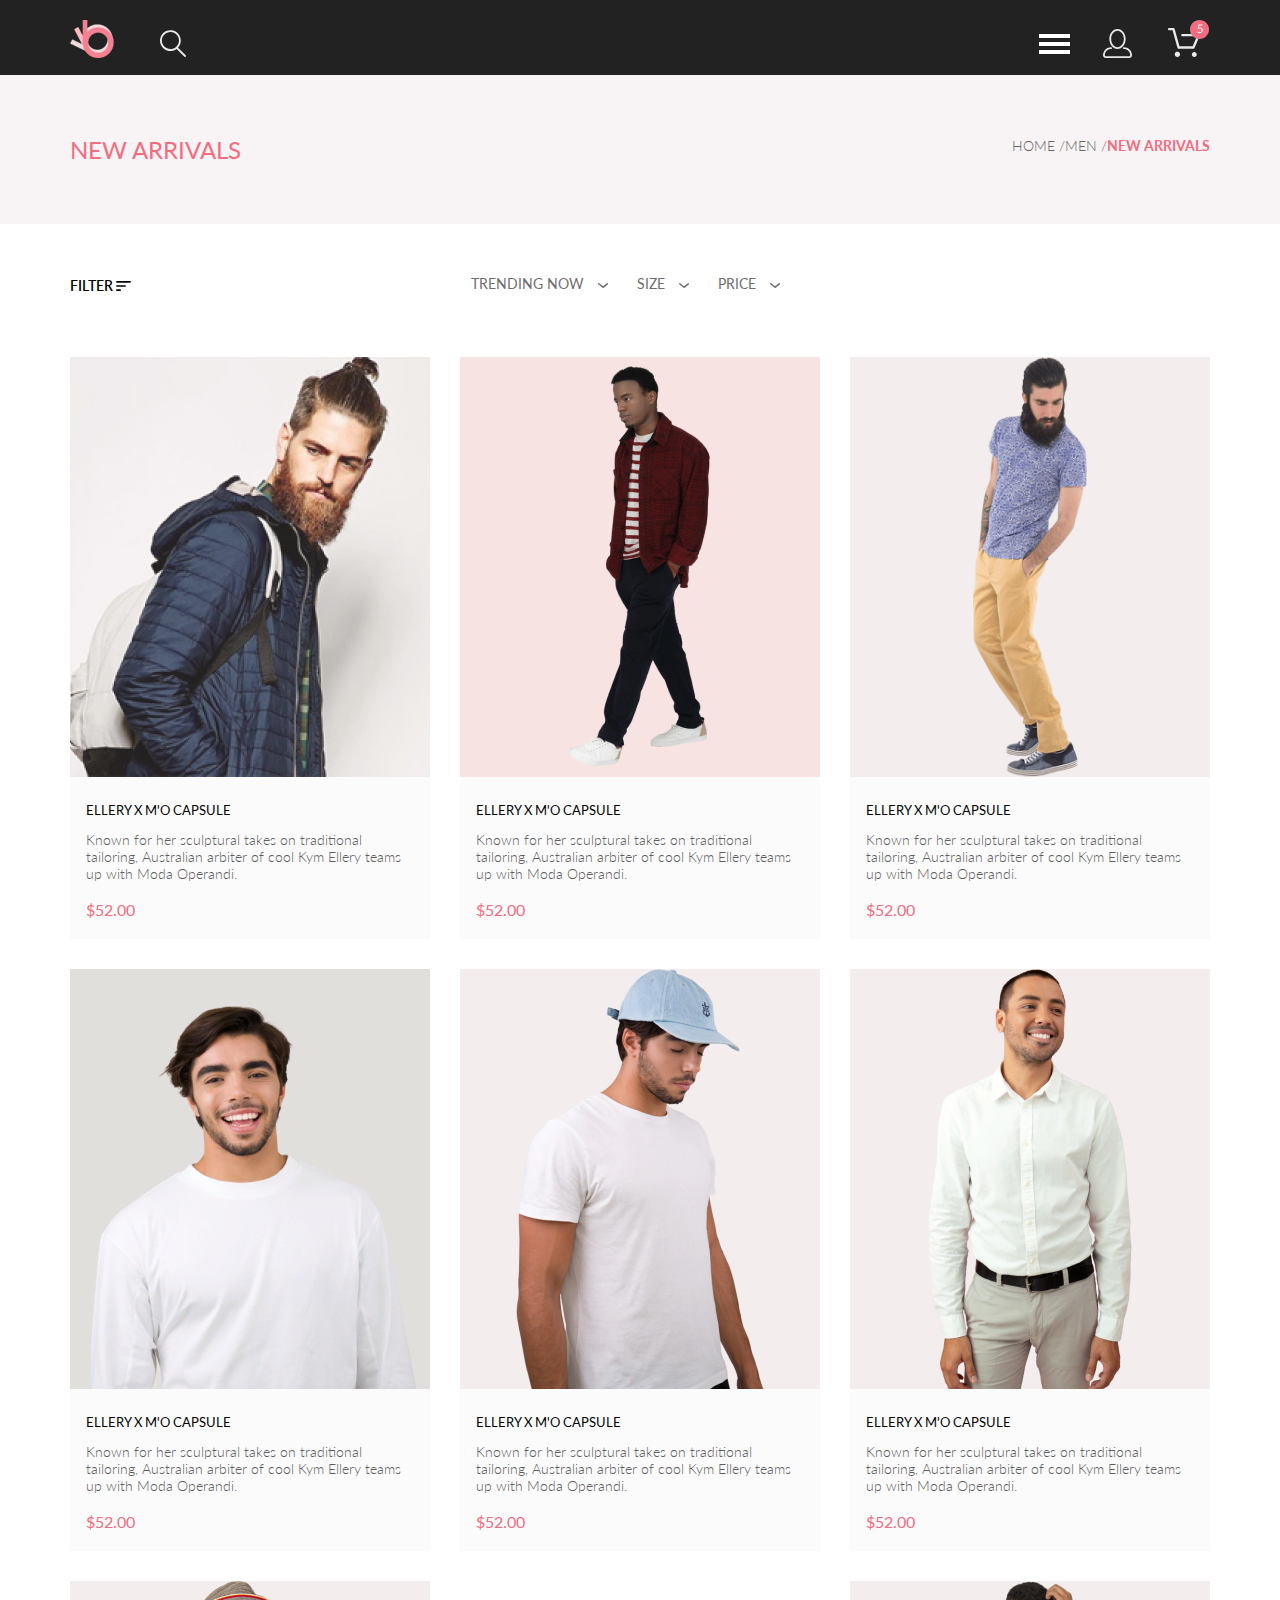
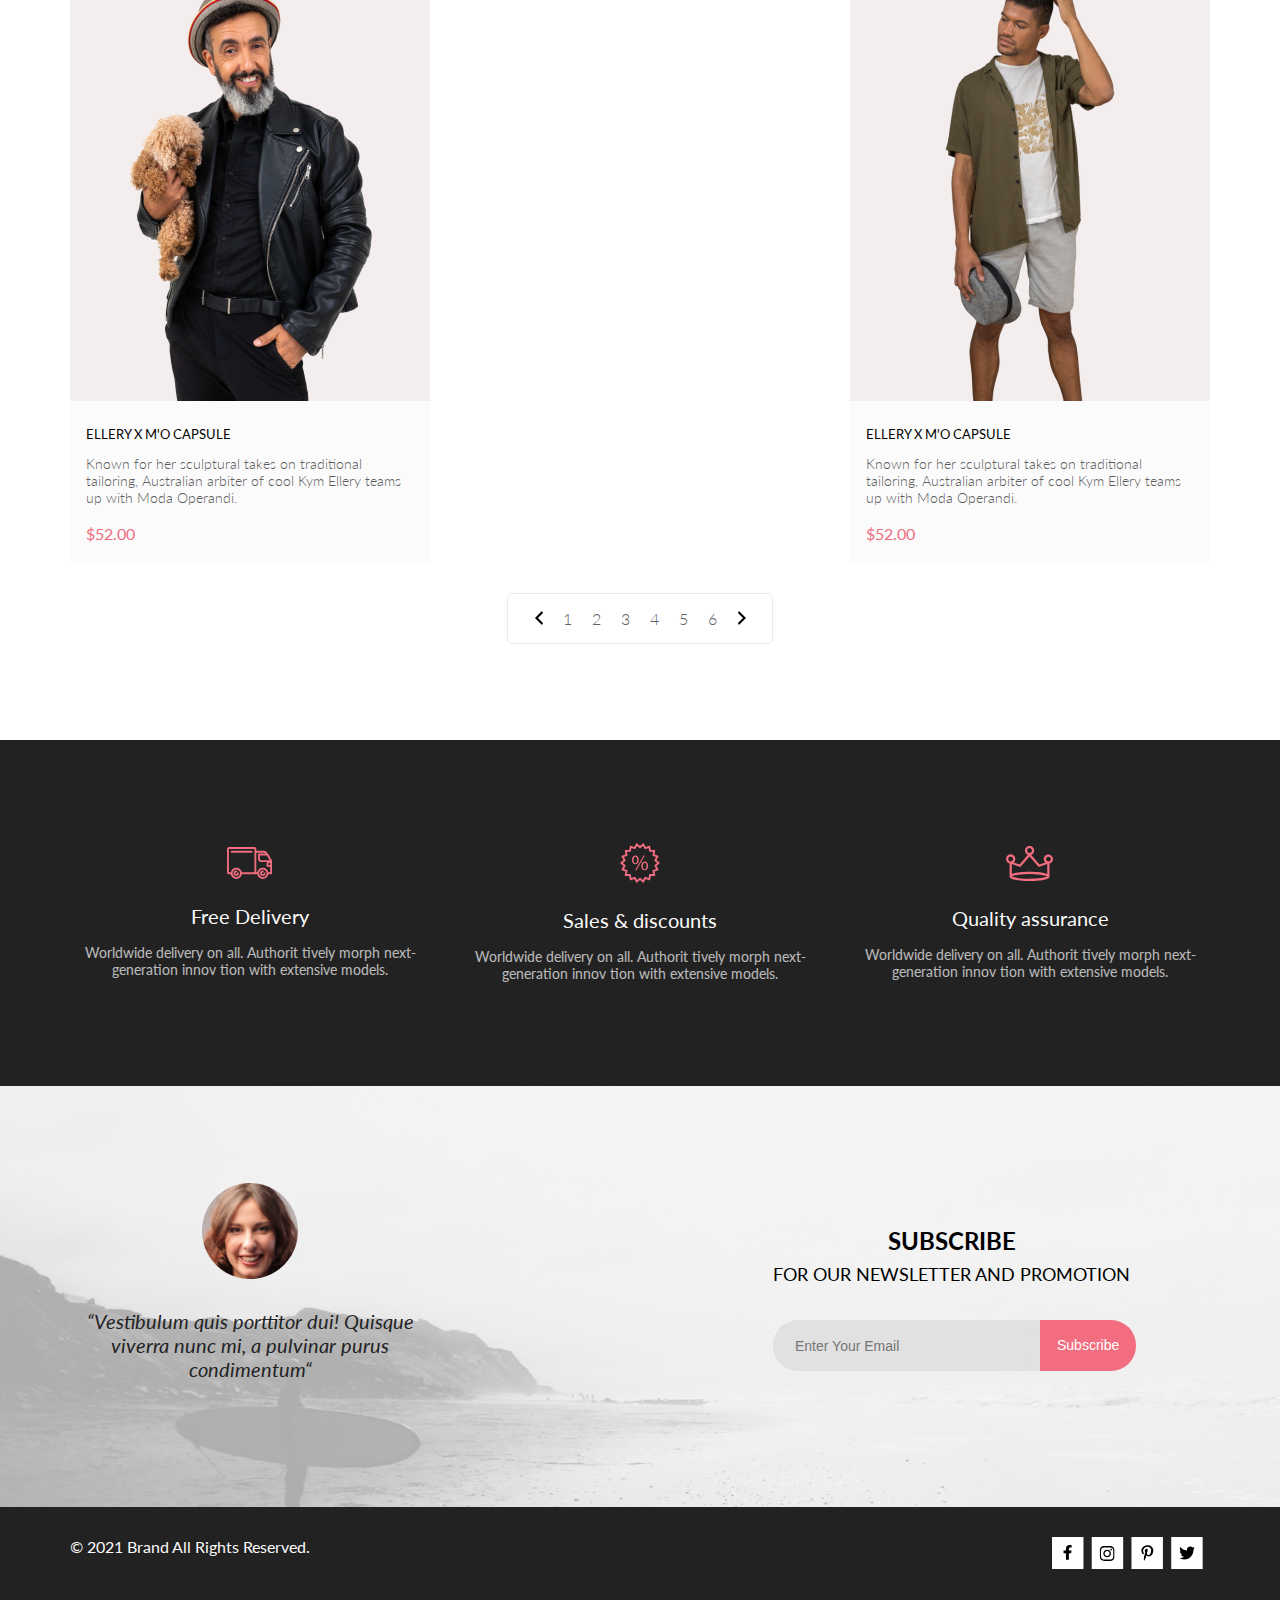
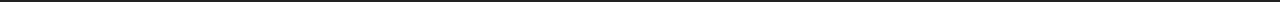
<file: Catalog.html>
<!DOCTYPE html>
<html lang="en">

<head>
    <meta charset="UTF-8">
    <meta name="viewport" content="width=device-width, initial-scale=1.0">
    <title>Catalog</title>
    <link rel="stylesheet" href="css/style.css">
</head>

<body>
    <header>
        <nav>
            <div class="container">
                <div class="caption">
                    <div class="caption_search">
                        <a class="home" href="index.html"><img src="img/logo.svg" alt="logo"></a>
                        <a class="caption_search_button" href="#"><img src="img/search.svg" alt="search"></a>
                    </div>
                    <ul class="caption_nav">
                        <li class="caption_nav_button">
                            <nav class="menu">
                                <input type="checkbox" id="checkbox" class="menu_checkbox">
                                <label for="checkbox" class="menu_btn">
                                    <div class="menu_icon"></div>
                                </label>
                                <div class="menu_container">
                                    <ul class="menu_box">
                                        <li class="menu_list">
                                            <a href="#" class="menu_title">menu</a>
                                        </li>

                                        <li class="menu_list">
                                            <a href="catalog.html" class="menu_section">man</a>
                                            <ul class="menu_list">
                                                <li>
                                                    <a href="#" class="menu_item">Accessories</a>
                                                </li>
                                                <li>
                                                    <a href="#" class="menu_item">Bags</a>
                                                </li>
                                                <li>
                                                    <a href="#" class="menu_item">Denim</a>
                                                </li>
                                                <li>
                                                    <a href="#" class="menu_item">T-Shirts</a>
                                                </li>
                                            </ul>
                                        </li>
                                        <li class="menu_list">
                                            <a href="#" class="menu_section">woman</a>
                                            <ul class="menu_list">
                                                <li>
                                                    <a href="#" class="menu_item">Accessories</a>
                                                </li>
                                                <li>
                                                    <a href="#" class="menu_item">Jackets & Coats</a>
                                                </li>
                                                <li>
                                                    <a href="#" class="menu_item">Polos</a>
                                                </li>
                                                <li>
                                                    <a href="#" class="menu_item">T-Shirts</a>
                                                </li>
                                                <li>
                                                    <a href="#" class="menu_item">Shirts</a>
                                                </li>
                                            </ul>
                                        </li>
                                        <li class="menu_list">
                                            <a href="#" class="menu_section">kids</a>
                                            <ul class="menu_list">
                                                <li>
                                                    <a href="#" class="menu_item">Accessories</a>
                                                </li>
                                                <li>
                                                    <a href="#" class="menu_item">Jackets & Coats</a>
                                                </li>
                                                <li>
                                                    <a href="#" class="menu_item">Polos</a>
                                                </li>
                                                <li>
                                                    <a href="#" class="menu_item">T-Shirts</a>
                                                </li>
                                                <li>
                                                    <a href="#" class="menu_item">Shirts</a>
                                                </li>
                                                <li>
                                                    <a href="#" class="menu_item">Bags</a>
                                                </li>
                                            </ul>
                                        </li>
                                    </ul>
                                </div>
                            </nav>
                        </li>
                        <li class="caption_nav_button">
                            <a class="caption_nav_button" href="#"><img src="img/profile.svg" alt="profile"></a>
                        </li>
                        <li class="caption_nav_cart">
                            <a href="cart.html"><img src="img/cart.svg" alt="cart"></a>
                        </li>
                    </ul>
                </div>
            </div>
        </nav>

        <div class="container">
            <div class="heading">
                <span class="heading_title">new arrivals</span>
                <ul class="heading_list">
                    <li>
                        <a class="heading_link" href="index.html">home /</a>
                    </li>
                    <li>
                        <a class="heading_link" href="catalog.html">men /</a>
                    </li>
                    <li>
                        <a a class="heading_link" href="#"><span class="heading_adress">new arrivals</span></a>
                    </li>
                </ul>
            </div>
        </div>   
    </header>

    <main>
        <section id="filters">
                <ul class="filt">
                    <span class="filt_main">filter </span>
                    <a href="#">
                        <svg width="15" height="10" viewBox="0 0 15 10" fill="none" xmlns="http://www.w3.org/2000/svg">
                            <path d="M0.833333 10H4.16667C4.625 10 5 9.625 5 9.16667C5 8.70833 4.625 8.33333 4.16667 8.33333H0.833333C0.375 8.33333 0 8.70833 0 9.16667C0 9.625 0.375 10 0.833333 10ZM0 0.833333C0 1.29167 0.375 1.66667 0.833333 1.66667H14.1667C14.625 1.66667 15 1.29167 15 0.833333C15 0.375 14.625 0 14.1667 0H0.833333C0.375 0 0 0.375 0 0.833333ZM0.833333 5.83333H9.16667C9.625 5.83333 10 5.45833 10 5C10 4.54167 9.625 4.16667 9.16667 4.16667H0.833333C0.375 4.16667 0 4.54167 0 5C0 5.45833 0.375 5.83333 0.833333 5.83333Z" fill="black"/>
                        </svg>
                    </a>
                    <li class="type"></li>
                    <li class="type"></li>
                    <li class="type"></li>
                    <li class="type"></li>
                    <li class="type"></li>
                </ul>
                <div class="filters">

                    <ul class="filter">
                        <ul class="choose">
                            <span class="filter_txt">trending now</span>
                            <a href=""><img src="img/pointer.svg" alt="pointer"></a>
                            <li class="type"></li>
                            <li class="type"></li>
                            <li class="type"></li>
                            <li class="type"></li>
                            <li class="type"></li>
                        </ul>
                        <ul class="choose">
                            <span class="filter_txt">size</span>
                            <a href=""><img src="img/pointer.svg" alt="pointer"></a>
                            <li class="type"></li>
                            <li class="type"></li>
                            <li class="type"></li>
                            <li class="type"></li>
                            <li class="type"></li>
                        </ul>
                        <ul class="choose">
                            <span class="filter_txt">price</span>
                            <a href=""><img src="img/pointer.svg" alt="pointer"></a>
                            <li class="type"></li>
                            <li class="type"></li>
                            <li class="type"></li>
                            <li class="type"></li>
                            <li class="type"></li>
                        </ul>
                    </ul>
                </div>
        </section>
        <section id="cards">
                <div class="cards">
                    <ul class="card_box">
                        <li class="card_line">
                            <div class="card">
                                <img class="card_img" src="img/Catalog/card1.png" alt="card">
                                <div class="card_btn">
                                    <a href="product.html"><img src="img/addtocart.svg" alt="cart"></a>
                                    <a href="product.html"><span class="card_btn_txt">add to cart</span></a>
                                </div>
                                <div class="card_information">
                                    <span class="card_information_title">ellery x m'o capsule</span>
                                    <span class="card_information_text">Known for her sculptural takes on traditional
                                        tailoring,
                                        Australian
                                        arbiter
                                        of
                                        cool
                                        Kym
                                        Ellery teams
                                        up with Moda Operandi.</span>
                                    <span class="card_price">$52.00</span>
                                </div>
                            </div>

                            <div class="card">
                                <img class="card_img" src="img/Catalog/card2.png" alt="card">
                                <div class="card_btn">
                                    <a href="product.html"><img src="img/addtocart.svg" alt="cart"></a>
                                    <a href="product.html"><span class="card_btn_txt">add to cart</span></a>
                                </div>
                                <div class="card_information">
                                    <span class="card_information_title">ellery x m'o capsule</span>
                                    <span class="card_information_text">Known for her sculptural takes on traditional
                                        tailoring,
                                        Australian
                                        arbiter
                                        of
                                        cool
                                        Kym
                                        Ellery teams
                                        up with Moda Operandi.</span>
                                    <span class="card_price">$52.00</span>
                                </div>
                            </div>

                            <div class="card">
                                <img class="card_img" src="img/Catalog/card4.png" alt="card">
                                <div class="card_btn">
                                    <a href="product.html"><img src="img/addtocart.svg" alt="cart"></a>
                                    <a href="product.html"><span class="card_btn_txt">add to cart</span></a>
                                </div>
                                <div class="card_information">
                                    <span class="card_information_title">ellery x m'o capsule</span>
                                    <span class="card_information_text">Known for her sculptural takes on traditional
                                        tailoring,
                                        Australian
                                        arbiter
                                        of
                                        cool
                                        Kym
                                        Ellery teams
                                        up with Moda Operandi.</span>
                                    <span class="card_price">$52.00</span>
                                </div>
                            </div>

                            <div class="card">
                                <img class="card_img" src="img/Catalog/card5.png" alt="card">
                                <div class="card_btn">
                                    <a href="product.html"><img src="img/addtocart.svg" alt="cart"></a>
                                    <a href="product.html"><span class="card_btn_txt">add to cart</span></a>
                                </div>
                                <div class="card_information">
                                    <span class="card_information_title">ellery x m'o capsule</span>
                                    <span class="card_information_text">Known for her sculptural takes on traditional
                                        tailoring,
                                        Australian
                                        arbiter
                                        of
                                        cool
                                        Kym
                                        Ellery teams
                                        up with Moda Operandi.</span>
                                    <span class="card_price">$52.00</span>
                                </div>
                            </div>

                            <div class="card">
                                <img class="card_img" src="img/Catalog/card6.png" alt="card">
                                <div class="card_btn">
                                    <a href="product.html"><img src="img/addtocart.svg" alt="cart"></a>
                                    <a href="product.html"><span class="card_btn_txt">add to cart</span></a>
                                </div>
                                <div class="card_information">
                                    <span class="card_information_title">ellery x m'o capsule</span>
                                    <span class="card_information_text">Known for her sculptural takes on traditional
                                        tailoring,
                                        Australian
                                        arbiter
                                        of
                                        cool
                                        Kym
                                        Ellery teams
                                        up with Moda Operandi.</span>
                                    <span class="card_price">$52.00</span>
                                </div>
                            </div>

                            <div class="card">
                                <img class="card_img" src="img/Catalog/card7.png" alt="card">
                                <div class="card_btn">
                                    <a href="product.html"><img src="img/addtocart.svg" alt="cart"></a>
                                    <a href="product.html"><span class="card_btn_txt">add to cart</span></a>
                                </div>
                                <div class="card_information">
                                    <span class="card_information_title">ellery x m'o capsule</span>
                                    <span class="card_information_text">Known for her sculptural takes on traditional
                                        tailoring,
                                        Australian
                                        arbiter
                                        of
                                        cool
                                        Kym
                                        Ellery teams
                                        up with Moda Operandi.</span>
                                    <span class="card_price">$52.00</span>
                                </div>
                            </div>

                            <div class="card">
                                <img class="card_img" src="img/Catalog/card8.png" alt="card">
                                <div class="card_btn">
                                    <a href="product.html"><img src="img/addtocart.svg" alt="cart"></a>
                                    <a href="product.html"><span class="card_btn_txt">add to cart</span></a>
                                </div>
                                <div class="card_information">
                                    <span class="card_information_title">ellery x m'o capsule</span>
                                    <span class="card_information_text">Known for her sculptural takes on traditional
                                        tailoring,
                                        Australian
                                        arbiter
                                        of
                                        cool
                                        Kym
                                        Ellery teams
                                        up with Moda Operandi.</span>
                                    <span class="card_price">$52.00</span>
                                </div>
                            </div>

                            <div class="card">
                                <img class="card_img" src="img/Catalog/card9.png" alt="card">
                                <div class="card_btn">
                                    <a href="product.html"><img src="img/addtocart.svg" alt="cart"></a>
                                    <a href="product.html"><span class="card_btn_txt">add to cart</span></a>
                                </div>
                                <div class="card_information">
                                    <span class="card_information_title">ellery x m'o capsule</span>
                                    <span class="card_information_text">Known for her sculptural takes on traditional
                                        tailoring,
                                        Australian
                                        arbiter
                                        of
                                        cool
                                        Kym
                                        Ellery teams
                                        up with Moda Operandi.</span>
                                    <span class="card_price">$52.00</span>
                                </div>
                            </div>
                        </li>

                        <li class="carousel">
                            <ul class="page">
                                <li class="page_item">
                                    <a class="page_link" href="#" aria-label="Previous">
                                        <img src="img/left.svg" alt="previous">
                                        <!-- <span aria-hidden="true">&laquo;</span> -->
                                    </a>
                                </li>
                                <li class="page_item">
                                    <a class="page_link" href="#">1</a>
                                </li>
                                <li class="page_item">
                                    <a class="page_link" href="#">2</a>
                                </li>
                                <li class="page_item">
                                    <a class="page_link" href="#">3</a>
                                </li>
                                <li class="page_item">
                                    <a class="page_link" href="#">4</a>
                                </li>
                                <li class="page_item">
                                    <a class="page_link" href="#">5</a>
                                </li>
                                <li class="page_item">
                                    <a class="page_link" href="#">6</a>
                                </li>

                                <li class="page_item">
                                    <a class="page_link" href="#" aria-label="Next">
                                        <img src="img/right.svg" alt="next">
                                        <!-- <span aria-hidden="true">&raquo;</span> -->
                                    </a>
                                </li>
                            </ul>
                        </li>
                    </ul>
                </div>
        </section>
    </main>

    <footer>
        <section id="services">
                <ul class="services">
                    <li class="services_service">
                        <img src="img/delivery.svg" alt="Delivery">
                        <span class="services_title">Free Delivery</span>
                        <span class="services_text">Worldwide delivery on all. Authorit tively morph next-generation innov
                            tion with extensive models.
                        </span>
                    </li>
                    <li class="services_service">
                        <img src="img/sales.svg" alt="Sales">
                        <span class="services_title">Sales & discounts</span>
                        <span class="services_text">Worldwide delivery on all. Authorit tively morph next-generation
                            innov tion with extensive models.
                        </span>
                    </li>
                    <li class="services_service">
                        <img src="img/quality.svg" alt="quality">
                        <span class="services_title">Quality assurance</span>
                        <span class="services_text">Worldwide delivery on all. Authorit tively morph next-generation
                            innov tion with extensive models.
                        </span>
                    </li>
                </ul>
        </section>

        <div class="overal">
            <div class="container">
                <div class="overal_box">
                    <div class="overal_introduction">
                        <img src="img/footerphoto.png" alt="photo">
                        <span class="overal_introduction_text">“Vestibulum quis porttitor dui! Quisque viverra nunc
                            mi, a pulvinar purus condimentum“</span>
                    </div>
                    <div class="overal_subscription">
                        <span class="overal_text"><span class="overal_text_big">subscribe</span><br>for our
                            newsletter and promotion</span>
                        <form class="overal_subscription_figure" action="registration.html">
                            <input class="overal_subscription_figure_enter" type="email" placeholder="Enter Your Email">
                            <input class="overal_subscription_figure_submit" type="submit" value="Subscribe">
                        </form>
                    </div>
                </div>
            </div>
        </div>

        <nav>
            <div class="container">
                <div class="bottom">
                    <div class="bottom_copyright">
                        <p>&copy; 2021 Brand All Rights Reserved. </p>
                    </div>

                    <ul class="bottom_links">
                        <li class="bottom_links_img">
                            <a href="#">
                                <svg width="32" height="32" viewBox="0 0 32 32" fill="none"
                                    xmlns="http://www.w3.org/2000/svg">
                                    <path d="M31.4506 0H0V32H31.4506V0Z" fill="white" />
                                    <path
                                        d="M19.0884 16.28L19.5069 13.616H16.8902V11.8873C16.8902 11.1585 17.2557 10.4481 18.4277 10.4481H19.6172V8.17997C19.6172 8.17997 18.5377 8 17.5056 8C15.3507 8 13.9422 9.27593 13.9422 11.5857V13.616H11.5469V16.28H13.9422V22.72H16.8902V16.28H19.0884Z"
                                        fill="black" />
                                </svg>
                            </a>
                        </li>
                        <li class="bottom_links_img">
                            <a href="#">
                                <svg width="33" height="32" viewBox="0 0 33 32" fill="none"
                                    xmlns="http://www.w3.org/2000/svg">
                                    <path d="M32.1889 0H0.738281V32H32.1889V0Z" fill="white" />
                                    <g clip-path="url(#clip0)">
                                        <path
                                            d="M16.139 12.6816C14.0238 12.6816 12.3177 14.3849 12.3177 16.4966C12.3177 18.6083 14.0238 20.3117 16.139 20.3117C18.2541 20.3117 19.9602 18.6083 19.9602 16.4966C19.9602 14.3849 18.2541 12.6816 16.139 12.6816ZM16.139 18.9769C14.7721 18.9769 13.6547 17.8646 13.6547 16.4966C13.6547 15.1287 14.7688 14.0164 16.139 14.0164C17.5092 14.0164 18.6233 15.1287 18.6233 16.4966C18.6233 17.8646 17.5058 18.9769 16.139 18.9769ZM21.0078 12.5255C21.0078 13.0203 20.6087 13.4154 20.1165 13.4154C19.621 13.4154 19.2252 13.0169 19.2252 12.5255C19.2252 12.0341 19.6243 11.6357 20.1165 11.6357C20.6087 11.6357 21.0078 12.0341 21.0078 12.5255ZM23.5386 13.4287C23.4821 12.2367 23.2094 11.1808 22.3347 10.3109C21.4634 9.44097 20.4058 9.1687 19.2119 9.10894C17.9814 9.03921 14.2932 9.03921 13.0627 9.10894C11.8721 9.16538 10.8145 9.43765 9.93987 10.3076C9.06522 11.1775 8.79584 12.2333 8.73597 13.4253C8.66613 14.6539 8.66613 18.3361 8.73597 19.5646C8.79251 20.7566 9.06522 21.8124 9.93987 22.6824C10.8145 23.5523 11.8688 23.8246 13.0627 23.8843C14.2932 23.9541 17.9814 23.9541 19.2119 23.8843C20.4058 23.8279 21.4634 23.5556 22.3347 22.6824C23.2061 21.8124 23.4788 20.7566 23.5386 19.5646C23.6085 18.3361 23.6085 14.6572 23.5386 13.4287ZM21.949 20.8828C21.6895 21.5335 21.1874 22.0349 20.5322 22.2972C19.5511 22.6857 17.2231 22.596 16.139 22.596C15.0548 22.596 12.7235 22.6824 11.7457 22.2972C11.0939 22.0382 10.5917 21.5369 10.329 20.8828C9.93987 19.9033 10.0297 17.5791 10.0297 16.4966C10.0297 15.4142 9.9432 13.0867 10.329 12.1105C10.5884 11.4597 11.0906 10.9583 11.7457 10.696C12.7268 10.3076 15.0548 10.3972 16.139 10.3972C17.2231 10.3972 19.5545 10.3109 20.5322 10.696C21.184 10.955 21.6862 11.4564 21.949 12.1105C22.3381 13.09 22.2483 15.4142 22.2483 16.4966C22.2483 17.5791 22.3381 19.9066 21.949 20.8828Z"
                                            fill="black" />
                                    </g>
                                    <defs>
                                        <clipPath id="clip0">
                                            <rect width="14.8991" height="17" fill="white"
                                                transform="translate(8.68555 8)" />
                                        </clipPath>
                                    </defs>
                                </svg>
                            </a>
                        </li>
                        <li class="bottom_links_img">
                            <a href="#">
                                <svg width="32" height="32" viewBox="0 0 32 32" fill="none"
                                    xmlns="http://www.w3.org/2000/svg">
                                    <path d="M31.9252 0H0.474609V32H31.9252V0Z" fill="white" />
                                    <g clip-path="url(#clip0)">
                                        <path
                                            d="M16.7403 8.20312C13.5556 8.20312 10.4082 10.3406 10.4082 13.8C10.4082 16 11.6374 17.25 12.3823 17.25C12.6896 17.25 12.8666 16.3875 12.8666 16.1438C12.8666 15.8531 12.1309 15.2344 12.1309 14.025C12.1309 11.5125 14.0305 9.73125 16.4889 9.73125C18.6027 9.73125 20.1671 10.9406 20.1671 13.1625C20.1671 14.8219 19.506 17.9344 17.3642 17.9344C16.5913 17.9344 15.9302 17.3719 15.9302 16.5656C15.9302 15.3844 16.7496 14.2406 16.7496 13.0219C16.7496 10.9531 13.835 11.3281 13.835 13.8281C13.835 14.3531 13.9002 14.9344 14.133 15.4125C13.7046 17.2688 12.8293 20.0344 12.8293 21.9469C12.8293 22.5375 12.9131 23.1188 12.969 23.7094C13.0745 23.8281 13.0218 23.8156 13.1832 23.7563C14.7476 21.6 14.6917 21.1781 15.3994 18.3562C15.7812 19.0875 16.7683 19.4812 17.5505 19.4812C20.8469 19.4812 22.3275 16.2469 22.3275 13.3313C22.3275 10.2281 19.6643 8.20312 16.7403 8.20312Z"
                                            fill="black" />
                                    </g>
                                    <defs>
                                        <clipPath id="clip0">
                                            <rect width="11.9193" height="16" fill="white"
                                                transform="translate(10.4082 8)" />
                                        </clipPath>
                                    </defs>
                                </svg>
                            </a>
                        </li>
                        <li class="bottom_links_img">
                            <a href="#">
                                <svg width="32" height="32" viewBox="0 0 32 32" fill="none"
                                    xmlns="http://www.w3.org/2000/svg">
                                    <path d="M31.6635 0H0.212891V32H31.6635V0Z" fill="white" />
                                    <g clip-path="url(#clip0)">
                                        <path
                                            d="M22.417 12.7405C22.427 12.8826 22.427 13.0248 22.427 13.1669C22.427 17.5019 19.1498 22.4969 13.1599 22.4969C11.3145 22.4969 9.60022 21.9588 8.1582 21.0248C8.4204 21.0552 8.67247 21.0654 8.94475 21.0654C10.4674 21.0654 11.8691 20.5476 12.9884 19.6644C11.5565 19.6339 10.3565 18.6898 9.94305 17.3903C10.1447 17.4207 10.3464 17.441 10.5582 17.441C10.8506 17.441 11.1431 17.4004 11.4153 17.3294C9.92291 17.0248 8.80355 15.705 8.80355 14.1111V14.0705C9.23715 14.3141 9.74139 14.4664 10.2758 14.4867C9.39849 13.8979 8.82373 12.8928 8.82373 11.7557C8.82373 11.1466 8.98504 10.5882 9.26741 10.1009C10.8708 12.0908 13.2809 13.3902 15.9833 13.5324C15.9329 13.2887 15.9027 13.035 15.9027 12.7811C15.9027 10.974 17.3548 9.50195 19.1598 9.50195C20.0976 9.50195 20.9446 9.89789 21.5396 10.5375C22.2757 10.3954 22.9816 10.1212 23.6068 9.74561C23.3648 10.507 22.8505 11.1466 22.1749 11.5527C22.8304 11.4817 23.4657 11.2989 24.0505 11.0451C23.6069 11.6948 23.0522 12.2735 22.417 12.7405Z"
                                            fill="black" />
                                    </g>
                                    <defs>
                                        <clipPath id="clip0">
                                            <rect width="15.8924" height="16" fill="white"
                                                transform="translate(8.1582 8)" />
                                        </clipPath>
                                    </defs>
                                </svg>
                            </a>
                        </li>
                    </ul>
                </div>
            </div>
        </nav>
    </footer>
</body>

</html>
</file>
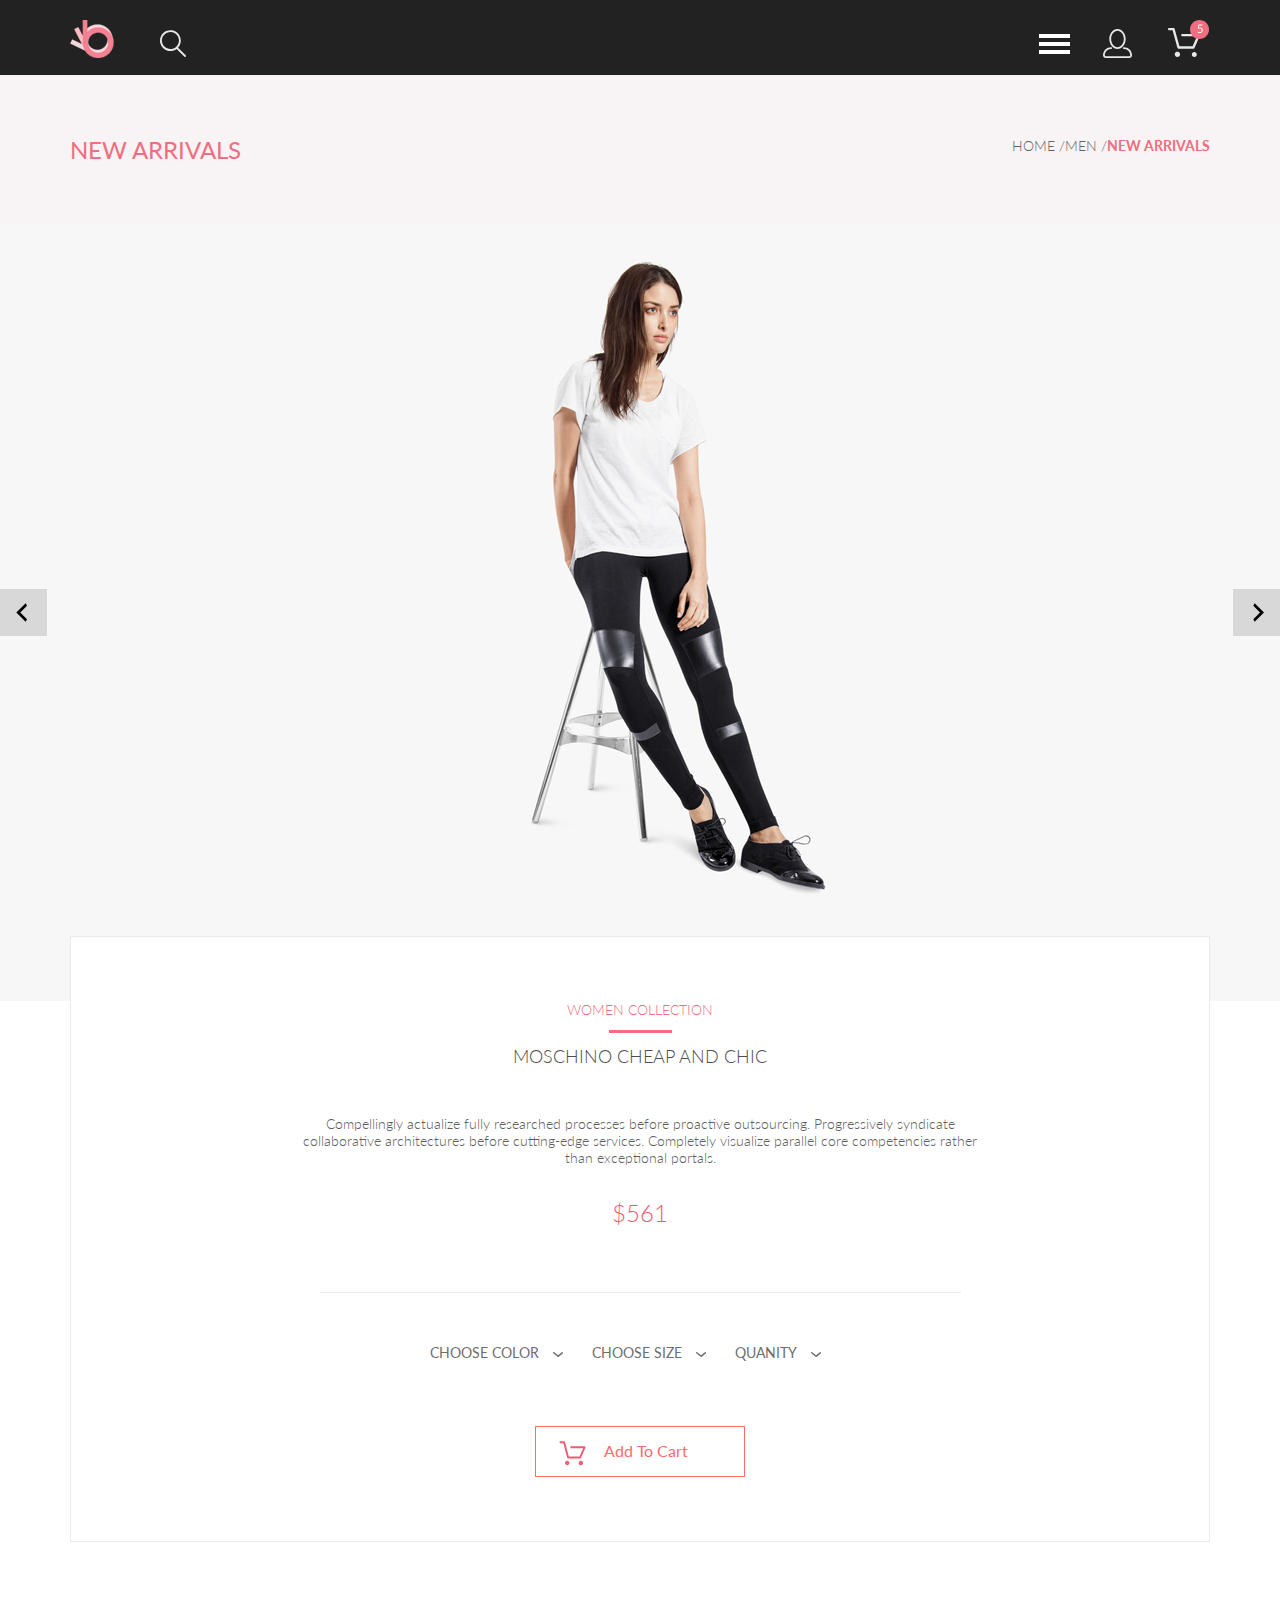
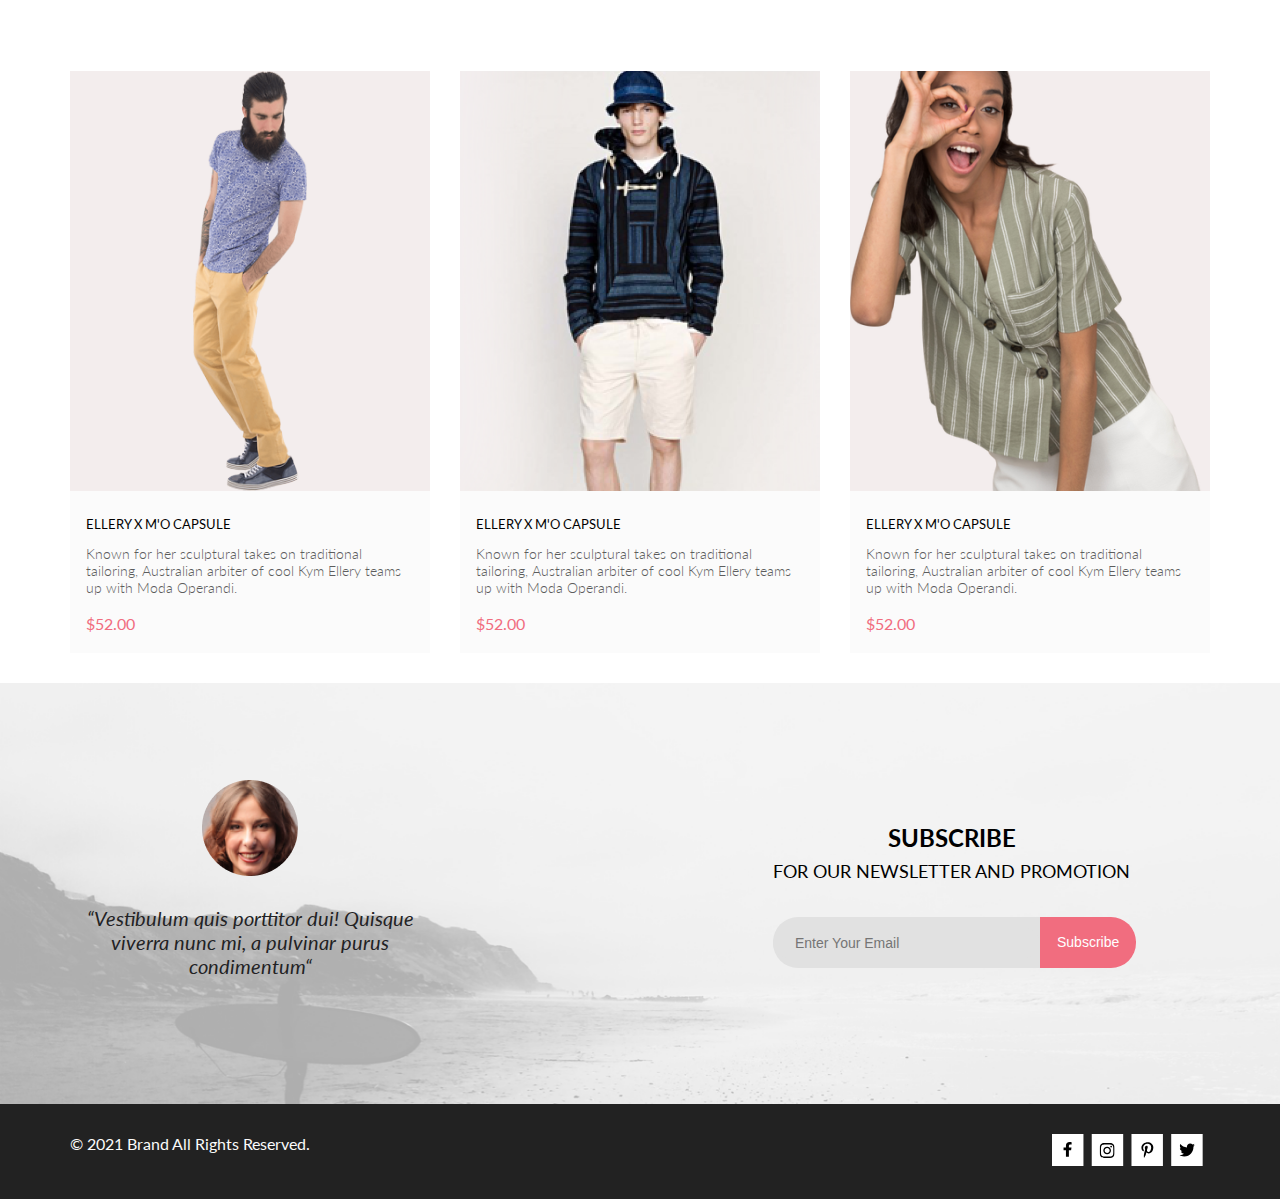
<file: product.html>
<!DOCTYPE html>
<html lang="en">

<head>
    <meta charset="UTF-8">
    <meta name="viewport" content="width=device-width, initial-scale=1.0">
    <title>Product</title>
    <link rel="stylesheet" href="css/style.css">
</head>

<body>
    <header>
        <nav>
            <div class="container">
                <div class="caption">
                    <div class="caption_search">
                        <a class="home" href="index.html"><img src="img/logo.svg" alt="logo"></a>
                        <a class="caption_search_button" href="#"><img src="img/search.svg" alt="search"></a>
                    </div>
                    <ul class="caption_nav">
                        <li class="caption_nav_button">
                            <nav class="menu">
                                <input type="checkbox" id="checkbox" class="menu_checkbox">
                                <label for="checkbox" class="menu_btn">
                                    <div class="menu_icon"></div>
                                </label>
                                <div class="menu_container">
                                    <ul class="menu_box">
                                        <li class="menu_list">
                                            <a href="#" class="menu_title">menu</a>
                                        </li>

                                        <li class="menu_list">
                                            <a href="Catalog.html" class="menu_section">man</a>
                                            <ul class="menu_list">
                                                <li>
                                                    <a href="#" class="menu_item">Accessories</a>
                                                </li>
                                                <li>
                                                    <a href="#" class="menu_item">Bags</a>
                                                </li>
                                                <li>
                                                    <a href="#" class="menu_item">Denim</a>
                                                </li>
                                                <li>
                                                    <a href="#" class="menu_item">T-Shirts</a>
                                                </li>
                                            </ul>
                                        </li>
                                        <li class="menu_list">
                                            <a href="#" class="menu_section">woman</a>
                                            <ul class="menu_list">
                                                <li>
                                                    <a href="#" class="menu_item">Accessories</a>
                                                </li>
                                                <li>
                                                    <a href="#" class="menu_item">Jackets & Coats</a>
                                                </li>
                                                <li>
                                                    <a href="#" class="menu_item">Polos</a>
                                                </li>
                                                <li>
                                                    <a href="#" class="menu_item">T-Shirts</a>
                                                </li>
                                                <li>
                                                    <a href="#" class="menu_item">Shirts</a>
                                                </li>
                                            </ul>
                                        </li>
                                        <li class="menu_list">
                                            <a href="#" class="menu_section">kids</a>
                                            <ul class="menu_list">
                                                <li>
                                                    <a href="#" class="menu_item">Accessories</a>
                                                </li>
                                                <li>
                                                    <a href="#" class="menu_item">Jackets & Coats</a>
                                                </li>
                                                <li>
                                                    <a href="#" class="menu_item">Polos</a>
                                                </li>
                                                <li>
                                                    <a href="#" class="menu_item">T-Shirts</a>
                                                </li>
                                                <li>
                                                    <a href="#" class="menu_item">Shirts</a>
                                                </li>
                                                <li>
                                                    <a href="#" class="menu_item">Bags</a>
                                                </li>
                                            </ul>
                                        </li>
                                    </ul>
                                </div>
                            </nav>
                        </li>
                        <li class="caption_nav_button">
                            <a class="caption_nav_button" href="#"><img src="img/profile.svg" alt="profile"></a>
                        </li>
                        <li class="caption_nav_cart">
                            <a href="cart.html"><img src="img/cart.svg" alt="cart"></a>
                        </li>
                    </ul>
                </div>
            </div>
        </nav>

            <div class="container">
                <div class="heading">
                    <span class="heading_title">new arrivals</span>
                    <ul class="heading_list">
                        <li>
                            <a class="heading_link" href="index.html">home /</a>
                        </li>
                        <li>
                            <a class="heading_link" href="Catalog.html">men /</a>
                        </li>
                        <li>
                            <a a class="heading_link" href="#"><span class="heading_adress">new arrivals</span></a>
                        </li>
                    </ul>
                </div>
            </div>
    </header>
    <main>
        <div class="product">
            <!-- <div class="container"> добавил на всякий случай, поскольку так, на мой взгляд, будет лучше расположить кнопки. -->
            <ul class="product_pagination">
                <li class="product_left">
                    <a class="product_link" href="#" aria-label="Previous">
                        <svg class="product_pointer" width="12" height="21" viewBox="0 0 9 14" fill="none"
                            xmlns="http://www.w3.org/2000/svg">
                            <path d="M8.99512 2L3.99512 7L8.99512 12L7.99512 14L0.995117 7L7.99512 0L8.99512 2Z"
                                fill="black" />
                        </svg>
                    </a>
                </li>
                <li class="product_right">
                    <a class="product_link" href="#" aria-label="Next">
                        <svg class="product_pointer" width="12" height="21" viewBox="0 0 9 14" fill="none"
                            xmlns="http://www.w3.org/2000/svg">
                            <path d="M0.994995 12L5.995 7L0.994995 2L1.995 0L8.995 7L1.995 14L0.994995 12Z"
                                fill="black" />
                        </svg>
                    </a>
                </li>
            </ul>
            <!-- </div> -->
        </div>

        <div class="container">
            <div class="description">
                <span class="description_title">women collection</span>
                <hr class="description_title_hr">
                <span class="description_article">moschino cheap and chic</span>
                <span class="description_txt">Compellingly actualize fully researched processes before proactive
                    outsourcing. Progressively
                    syndicate collaborative architectures before cutting-edge services. Completely visualize parallel
                    core competencies rather than exceptional portals. </span>
                <span class="description_price">$561</span>
                <hr class="description_price_hr">

                <div class="filters">
                    <ul class="filter">
                        <ul class="choose">
                            <span class="filter_txt">choose color</span>
                            <a href=""><img src="img/pointer.svg" alt="pointer"></a>
                            <li class="type"></li>
                            <li class="type"></li>
                            <li class="type"></li>
                            <li class="type"></li>
                            <li class="type"></li>
                        </ul>
                        <ul class="choose">
                            <span class="filter_txt">choose size</span>
                            <a href=""><img src="img/pointer.svg" alt="pointer"></a>
                            <li class="type"></li>
                            <li class="type"></li>
                            <li class="type"></li>
                            <li class="type"></li>
                            <li class="type"></li>
                        </ul>
                        <ul class="choose">
                            <span class="filter_txt">quanity</span>
                            <a href=""><img src="img/pointer.svg" alt="pointer"></a>
                            <li class="type"></li>
                            <li class="type"></li>
                            <li class="type"></li>
                            <li class="type"></li>
                            <li class="type"></li>
                        </ul>
                    </ul>
                </div>
                <div class="description_btn">
                    <a class="description_btn_img" href="Product.html">
                        <svg width="27" height="25" viewBox="0 0 27 25" fill="none" xmlns="http://www.w3.org/2000/svg">
                            <path
                                d="M21.876 22.2662C21.921 22.2549 21.9423 22.2339 21.96 22.2129C21.9678 22.2037 21.9756 22.1946 21.9835 22.1855C22.02 22.1438 22.0233 22.0553 22.0224 22.0105C22.0092 21.9044 21.9185 21.8315 21.8412 21.8315C21.8375 21.8315 21.8336 21.8317 21.8312 21.8318C21.7531 21.8372 21.6653 21.9409 21.6719 22.0625C21.6813 22.1793 21.7675 22.2662 21.8392 22.2662H21.876ZM8.21954 22.2599C8.31873 22.2599 8.39935 22.1655 8.39935 22.0496C8.39935 21.9341 8.31873 21.8401 8.21954 21.8401C8.12042 21.8401 8.03973 21.9341 8.03973 22.0496C8.03973 22.1655 8.12042 22.2599 8.21954 22.2599ZM21.9995 24.2662C21.9517 24.2662 21.8878 24.2662 21.8392 24.2662C20.7017 24.2662 19.7567 23.3545 19.6765 22.198C19.5964 20.9929 20.4937 19.9183 21.6953 19.8364C21.7441 19.8331 21.7928 19.8315 21.8412 19.8315C22.9799 19.8315 23.9413 20.7324 24.019 21.8884C24.0505 22.4915 23.8741 23.0612 23.4898 23.5012C23.1055 23.9575 22.5764 24.2177 21.9995 24.2662ZM8.21954 24.2599C7.01532 24.2599 6.03973 23.2709 6.03973 22.0496C6.03973 20.8291 7.01532 19.8401 8.21954 19.8401C9.42371 19.8401 10.3994 20.8291 10.3994 22.0496C10.3994 23.2709 9.42371 24.2599 8.21954 24.2599ZM21.1984 17.3938H9.13306C8.70013 17.3938 8.31586 17.1005 8.20331 16.6775L4.27753 2.24768H1.52173C0.993408 2.24768 0.560547 1.80859 0.560547 1.27039C0.560547 0.733032 0.993408 0.292969 1.52173 0.292969H4.99933C5.43134 0.292969 5.81561 0.586304 5.9281 1.01025L9.85394 15.4391H20.5576L24.1144 7.13379H12.2578C11.7286 7.13379 11.2957 6.69373 11.2957 6.15649C11.2957 5.61914 11.7286 5.17908 12.2578 5.17908H25.5886C25.9091 5.17908 26.2141 5.34192 26.3896 5.61914C26.566 5.89539 26.5984 6.23743 26.4697 6.547L22.0795 16.807C21.9193 17.1653 21.5827 17.3938 21.1984 17.3938Z"
                                fill="#EF5B70" />
                        </svg>
                        <a href="Product.html">add to cart</a>
                </div>
            </div>


            <div class="cards for_product">
                <ul class="card_box">
                    <li class="card_line">
                        <div class="card">
                            <img class="card_img" src="img/card4.png" alt="card">
                            <div class="card_btn">
                                <a href="Product.html"><img src="img/addtocart.svg" alt="cart"></a>
                                <a href="Product.html"><span class="card_btn_txt">add to cart</span></a>
                            </div>
                            <div class="card_information">
                                <span class="card_information_title">ellery x m'o capsule</span>
                                <span class="card_information_text">Known for her sculptural takes on traditional
                                    tailoring,
                                    Australian
                                    arbiter
                                    of
                                    cool
                                    Kym
                                    Ellery teams
                                    up with Moda Operandi.</span>
                                <span class="card_price">$52.00</span>
                            </div>
                        </div>

                        <div class="card">
                            <img class="card_img" src="img/card3.png" alt="card">
                            <div class="card_btn">
                                <a href="Product.html"><img src="img/addtocart.svg" alt="cart"></a>
                                <a href="Product.html"><span class="card_btn_txt">add to cart</span></a>
                            </div>
                            <div class="card_information">
                                <span class="card_information_title">ellery x m'o capsule</span>
                                <span class="card_information_text">Known for her sculptural takes on traditional
                                    tailoring,
                                    Australian
                                    arbiter
                                    of
                                    cool
                                    Kym
                                    Ellery teams
                                    up with Moda Operandi.</span>
                                <span class="card_price">$52.00</span>
                            </div>
                        </div>

                        <div class="card">
                            <img class="card_img" src="img/card6.png" alt="card">
                            <div class="card_btn">
                                <a href="Product.html"><img src="img/addtocart.svg" alt="cart"></a>
                                <a href="Product.html"><span class="card_btn_txt">add to cart</span></a>
                            </div>
                            <div class="card_information">
                                <span class="card_information_title">ellery x m'o capsule</span>
                                <span class="card_information_text">Known for her sculptural takes on traditional
                                    tailoring,
                                    Australian
                                    arbiter
                                    of
                                    cool
                                    Kym
                                    Ellery teams
                                    up with Moda Operandi.</span>
                                <span class="card_price">$52.00</span>
                            </div>
                        </div>
                    </li>
                </ul>
            </div>
        </div>
    </main>

    <footer>
        <div class="overal">
            <div class="container">
                <div class="overal_box">
                    <div class="overal_introduction">
                        <img src="img/footerphoto.png" alt="photo">
                        <span class="overal_introduction_text">“Vestibulum quis porttitor dui! Quisque viverra nunc
                            mi, a pulvinar purus condimentum“</span>
                    </div>
                    <div class="overal_subscription">
                        <span class="overal_text"><span class="overal_text_big">subscribe</span><br>for our
                            newsletter and promotion</span>
                        <form class="overal_subscription_figure" action="registration.html">
                            <input class="overal_subscription_figure_enter" type="email" placeholder="Enter Your Email">
                            <input class="overal_subscription_figure_submit" type="submit" value="Subscribe">
                        </form>
                    </div>
                </div>
            </div>
        </div>

        <nav>
            <div class="container">
                <div class="bottom">
                    <div class="bottom_copyright">
                        <p>&copy; 2021 Brand All Rights Reserved. </p>
                    </div>

                    <ul class="bottom_links">
                        <li class="bottom_links_img">
                            <a href="#">
                                <svg width="32" height="32" viewBox="0 0 32 32" fill="none"
                                    xmlns="http://www.w3.org/2000/svg">
                                    <path d="M31.4506 0H0V32H31.4506V0Z" fill="white" />
                                    <path
                                        d="M19.0884 16.28L19.5069 13.616H16.8902V11.8873C16.8902 11.1585 17.2557 10.4481 18.4277 10.4481H19.6172V8.17997C19.6172 8.17997 18.5377 8 17.5056 8C15.3507 8 13.9422 9.27593 13.9422 11.5857V13.616H11.5469V16.28H13.9422V22.72H16.8902V16.28H19.0884Z"
                                        fill="black" />
                                </svg>
                            </a>
                        </li>
                        <li class="bottom_links_img">
                            <a href="#">
                                <svg width="33" height="32" viewBox="0 0 33 32" fill="none"
                                    xmlns="http://www.w3.org/2000/svg">
                                    <path d="M32.1889 0H0.738281V32H32.1889V0Z" fill="white" />
                                    <g clip-path="url(#clip0)">
                                        <path
                                            d="M16.139 12.6816C14.0238 12.6816 12.3177 14.3849 12.3177 16.4966C12.3177 18.6083 14.0238 20.3117 16.139 20.3117C18.2541 20.3117 19.9602 18.6083 19.9602 16.4966C19.9602 14.3849 18.2541 12.6816 16.139 12.6816ZM16.139 18.9769C14.7721 18.9769 13.6547 17.8646 13.6547 16.4966C13.6547 15.1287 14.7688 14.0164 16.139 14.0164C17.5092 14.0164 18.6233 15.1287 18.6233 16.4966C18.6233 17.8646 17.5058 18.9769 16.139 18.9769ZM21.0078 12.5255C21.0078 13.0203 20.6087 13.4154 20.1165 13.4154C19.621 13.4154 19.2252 13.0169 19.2252 12.5255C19.2252 12.0341 19.6243 11.6357 20.1165 11.6357C20.6087 11.6357 21.0078 12.0341 21.0078 12.5255ZM23.5386 13.4287C23.4821 12.2367 23.2094 11.1808 22.3347 10.3109C21.4634 9.44097 20.4058 9.1687 19.2119 9.10894C17.9814 9.03921 14.2932 9.03921 13.0627 9.10894C11.8721 9.16538 10.8145 9.43765 9.93987 10.3076C9.06522 11.1775 8.79584 12.2333 8.73597 13.4253C8.66613 14.6539 8.66613 18.3361 8.73597 19.5646C8.79251 20.7566 9.06522 21.8124 9.93987 22.6824C10.8145 23.5523 11.8688 23.8246 13.0627 23.8843C14.2932 23.9541 17.9814 23.9541 19.2119 23.8843C20.4058 23.8279 21.4634 23.5556 22.3347 22.6824C23.2061 21.8124 23.4788 20.7566 23.5386 19.5646C23.6085 18.3361 23.6085 14.6572 23.5386 13.4287ZM21.949 20.8828C21.6895 21.5335 21.1874 22.0349 20.5322 22.2972C19.5511 22.6857 17.2231 22.596 16.139 22.596C15.0548 22.596 12.7235 22.6824 11.7457 22.2972C11.0939 22.0382 10.5917 21.5369 10.329 20.8828C9.93987 19.9033 10.0297 17.5791 10.0297 16.4966C10.0297 15.4142 9.9432 13.0867 10.329 12.1105C10.5884 11.4597 11.0906 10.9583 11.7457 10.696C12.7268 10.3076 15.0548 10.3972 16.139 10.3972C17.2231 10.3972 19.5545 10.3109 20.5322 10.696C21.184 10.955 21.6862 11.4564 21.949 12.1105C22.3381 13.09 22.2483 15.4142 22.2483 16.4966C22.2483 17.5791 22.3381 19.9066 21.949 20.8828Z"
                                            fill="black" />
                                    </g>
                                    <defs>
                                        <clipPath id="clip0">
                                            <rect width="14.8991" height="17" fill="white"
                                                transform="translate(8.68555 8)" />
                                        </clipPath>
                                    </defs>
                                </svg>
                            </a>
                        </li>
                        <li class="bottom_links_img">
                            <a href="#">
                                <svg width="32" height="32" viewBox="0 0 32 32" fill="none"
                                    xmlns="http://www.w3.org/2000/svg">
                                    <path d="M31.9252 0H0.474609V32H31.9252V0Z" fill="white" />
                                    <g clip-path="url(#clip0)">
                                        <path
                                            d="M16.7403 8.20312C13.5556 8.20312 10.4082 10.3406 10.4082 13.8C10.4082 16 11.6374 17.25 12.3823 17.25C12.6896 17.25 12.8666 16.3875 12.8666 16.1438C12.8666 15.8531 12.1309 15.2344 12.1309 14.025C12.1309 11.5125 14.0305 9.73125 16.4889 9.73125C18.6027 9.73125 20.1671 10.9406 20.1671 13.1625C20.1671 14.8219 19.506 17.9344 17.3642 17.9344C16.5913 17.9344 15.9302 17.3719 15.9302 16.5656C15.9302 15.3844 16.7496 14.2406 16.7496 13.0219C16.7496 10.9531 13.835 11.3281 13.835 13.8281C13.835 14.3531 13.9002 14.9344 14.133 15.4125C13.7046 17.2688 12.8293 20.0344 12.8293 21.9469C12.8293 22.5375 12.9131 23.1188 12.969 23.7094C13.0745 23.8281 13.0218 23.8156 13.1832 23.7563C14.7476 21.6 14.6917 21.1781 15.3994 18.3562C15.7812 19.0875 16.7683 19.4812 17.5505 19.4812C20.8469 19.4812 22.3275 16.2469 22.3275 13.3313C22.3275 10.2281 19.6643 8.20312 16.7403 8.20312Z"
                                            fill="black" />
                                    </g>
                                    <defs>
                                        <clipPath id="clip0">
                                            <rect width="11.9193" height="16" fill="white"
                                                transform="translate(10.4082 8)" />
                                        </clipPath>
                                    </defs>
                                </svg>
                            </a>
                        </li>
                        <li class="bottom_links_img">
                            <a href="#">
                                <svg width="32" height="32" viewBox="0 0 32 32" fill="none"
                                    xmlns="http://www.w3.org/2000/svg">
                                    <path d="M31.6635 0H0.212891V32H31.6635V0Z" fill="white" />
                                    <g clip-path="url(#clip0)">
                                        <path
                                            d="M22.417 12.7405C22.427 12.8826 22.427 13.0248 22.427 13.1669C22.427 17.5019 19.1498 22.4969 13.1599 22.4969C11.3145 22.4969 9.60022 21.9588 8.1582 21.0248C8.4204 21.0552 8.67247 21.0654 8.94475 21.0654C10.4674 21.0654 11.8691 20.5476 12.9884 19.6644C11.5565 19.6339 10.3565 18.6898 9.94305 17.3903C10.1447 17.4207 10.3464 17.441 10.5582 17.441C10.8506 17.441 11.1431 17.4004 11.4153 17.3294C9.92291 17.0248 8.80355 15.705 8.80355 14.1111V14.0705C9.23715 14.3141 9.74139 14.4664 10.2758 14.4867C9.39849 13.8979 8.82373 12.8928 8.82373 11.7557C8.82373 11.1466 8.98504 10.5882 9.26741 10.1009C10.8708 12.0908 13.2809 13.3902 15.9833 13.5324C15.9329 13.2887 15.9027 13.035 15.9027 12.7811C15.9027 10.974 17.3548 9.50195 19.1598 9.50195C20.0976 9.50195 20.9446 9.89789 21.5396 10.5375C22.2757 10.3954 22.9816 10.1212 23.6068 9.74561C23.3648 10.507 22.8505 11.1466 22.1749 11.5527C22.8304 11.4817 23.4657 11.2989 24.0505 11.0451C23.6069 11.6948 23.0522 12.2735 22.417 12.7405Z"
                                            fill="black" />
                                    </g>
                                    <defs>
                                        <clipPath id="clip0">
                                            <rect width="15.8924" height="16" fill="white"
                                                transform="translate(8.1582 8)" />
                                        </clipPath>
                                    </defs>
                                </svg>
                            </a>
                        </li>
                    </ul>
                </div>
            </div>
        </nav>
    </footer>
</body>

</html>
</file>
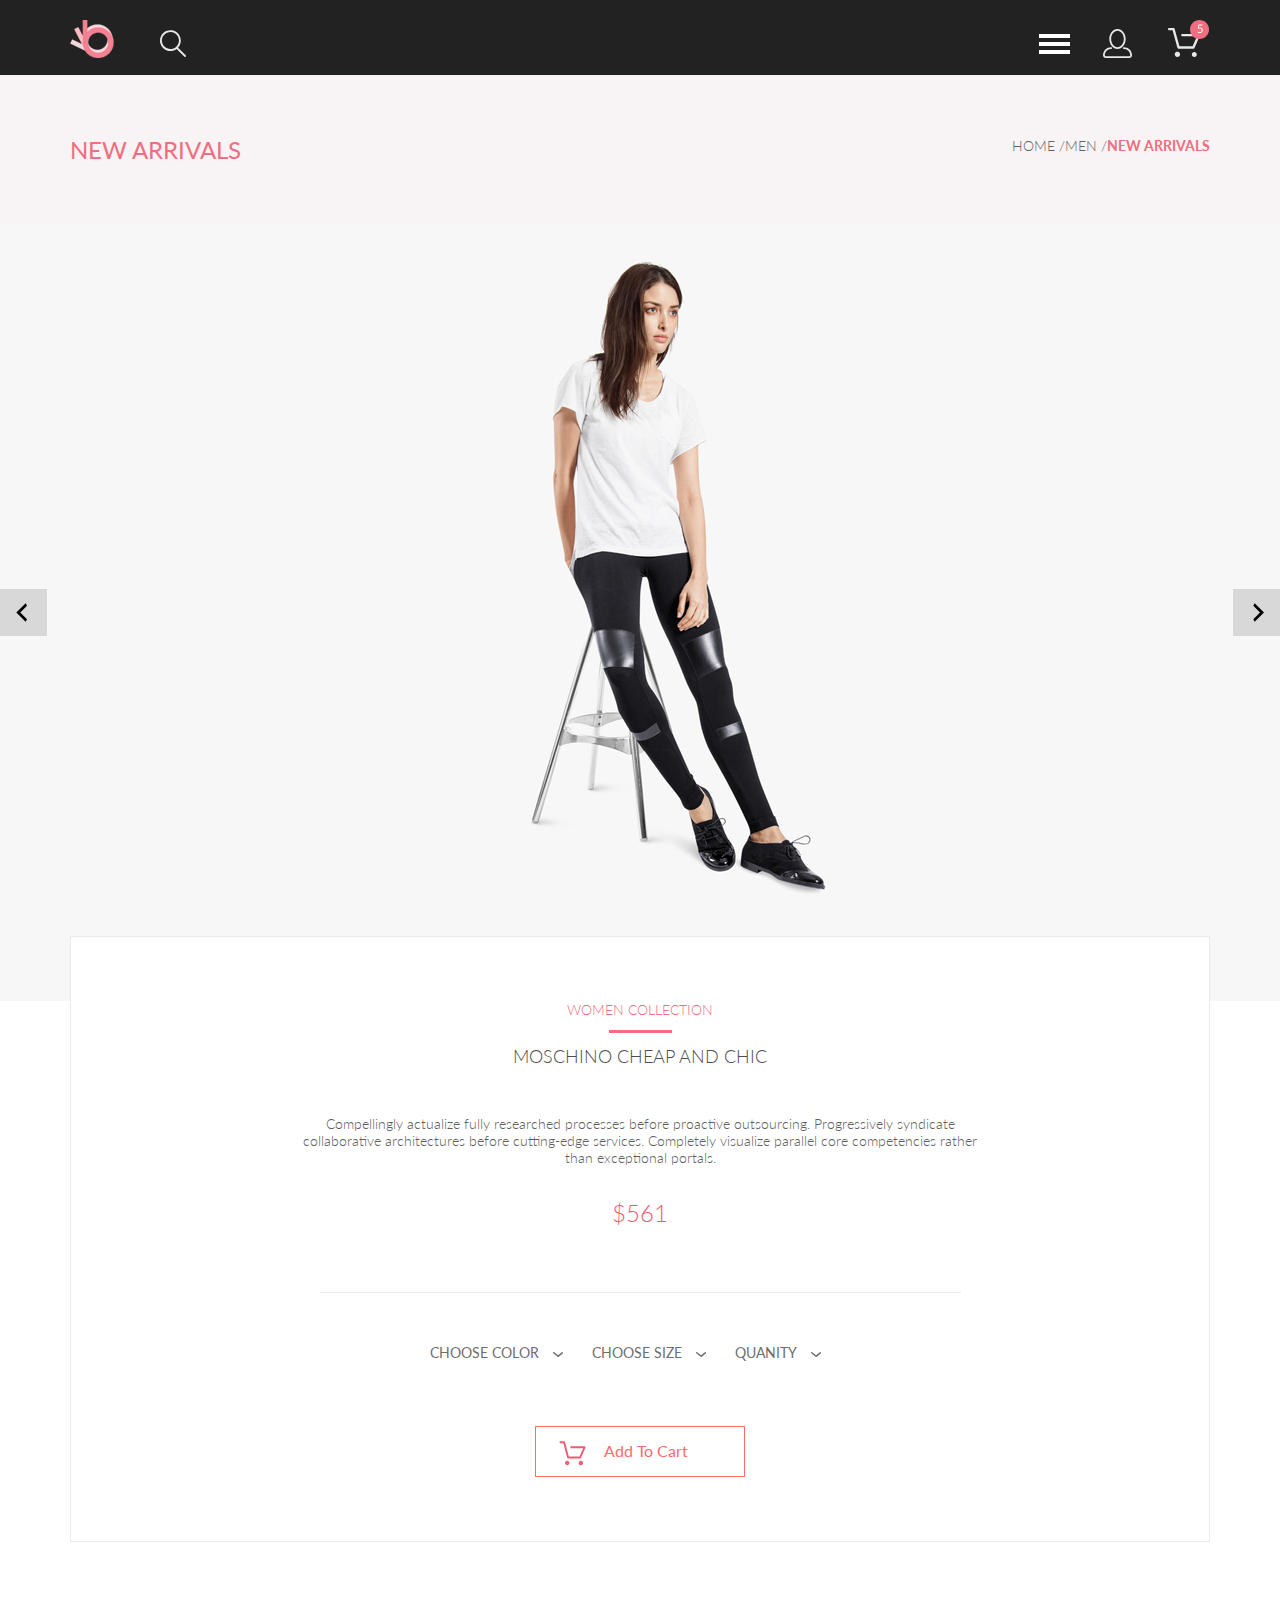
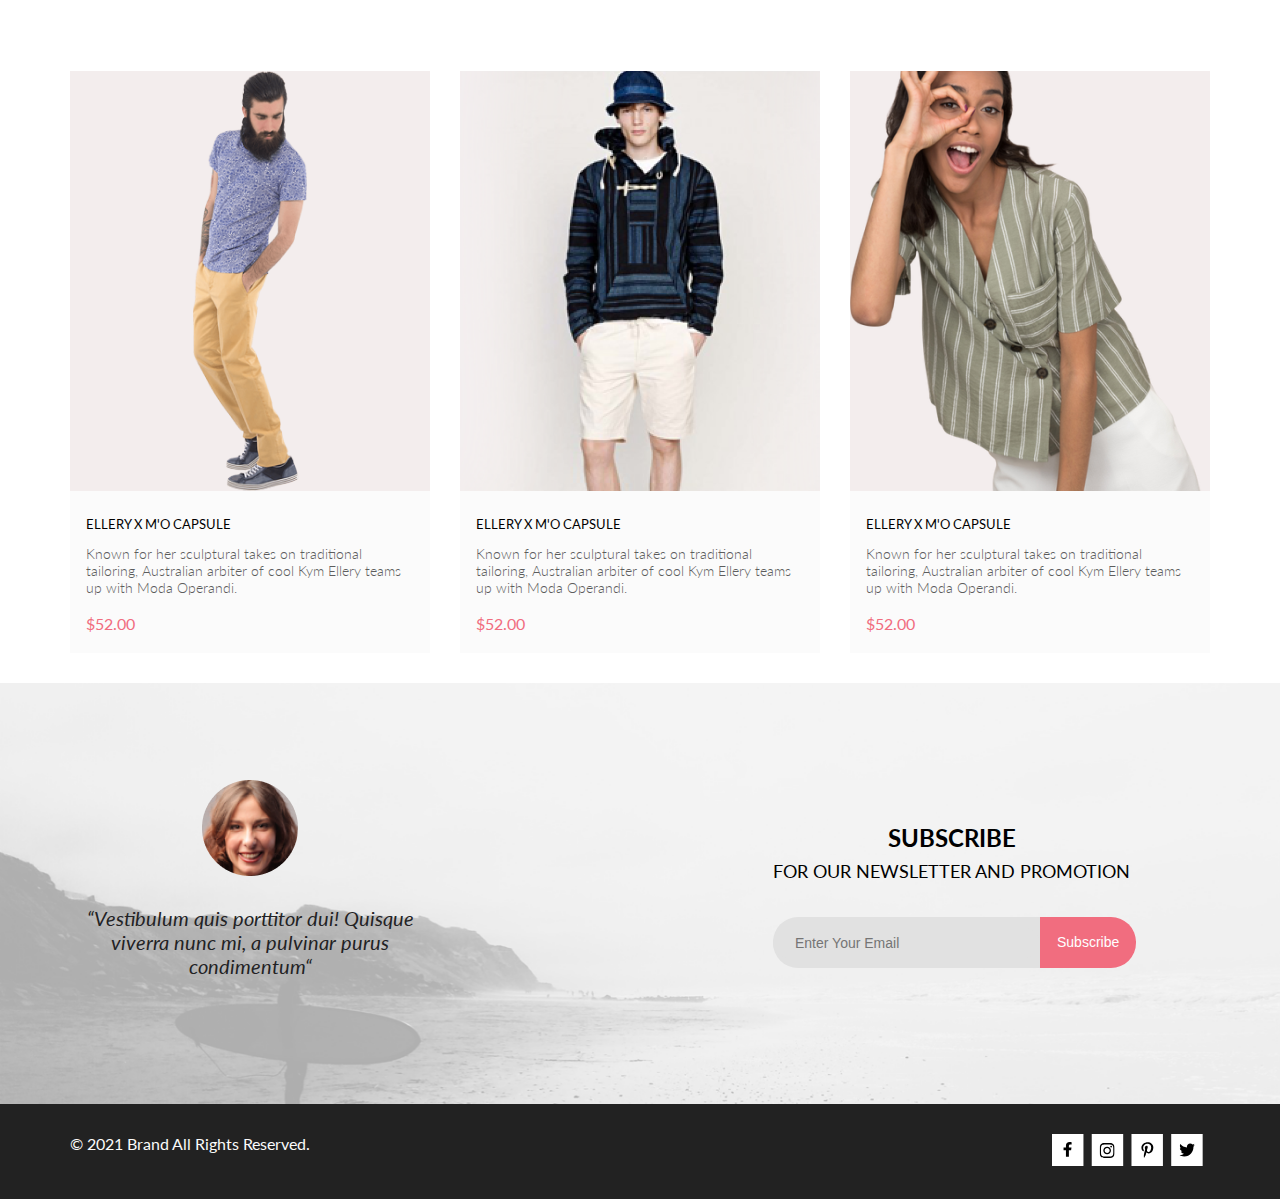
<file: Product.html>
<!DOCTYPE html>
<html lang="en">

<head>
    <meta charset="UTF-8">
    <meta name="viewport" content="width=device-width, initial-scale=1.0">
    <title>Product</title>
    <link rel="stylesheet" href="css/style.css">
</head>

<body>
    <header>
        <nav>
            <div class="container">
                <div class="caption">
                    <div class="caption_search">
                        <a class="home" href="index.html"><img src="img/logo.svg" alt="logo"></a>
                        <a class="caption_search_button" href="#"><img src="img/search.svg" alt="search"></a>
                    </div>
                    <ul class="caption_nav">
                        <li class="caption_nav_button">
                            <nav class="menu">
                                <input type="checkbox" id="checkbox" class="menu_checkbox">
                                <label for="checkbox" class="menu_btn">
                                    <div class="menu_icon"></div>
                                </label>
                                <div class="menu_container">
                                    <ul class="menu_box">
                                        <li class="menu_list">
                                            <a href="#" class="menu_title">menu</a>
                                        </li>

                                        <li class="menu_list">
                                            <a href="Catalog.html" class="menu_section">man</a>
                                            <ul class="menu_list">
                                                <li>
                                                    <a href="#" class="menu_item">Accessories</a>
                                                </li>
                                                <li>
                                                    <a href="#" class="menu_item">Bags</a>
                                                </li>
                                                <li>
                                                    <a href="#" class="menu_item">Denim</a>
                                                </li>
                                                <li>
                                                    <a href="#" class="menu_item">T-Shirts</a>
                                                </li>
                                            </ul>
                                        </li>
                                        <li class="menu_list">
                                            <a href="#" class="menu_section">woman</a>
                                            <ul class="menu_list">
                                                <li>
                                                    <a href="#" class="menu_item">Accessories</a>
                                                </li>
                                                <li>
                                                    <a href="#" class="menu_item">Jackets & Coats</a>
                                                </li>
                                                <li>
                                                    <a href="#" class="menu_item">Polos</a>
                                                </li>
                                                <li>
                                                    <a href="#" class="menu_item">T-Shirts</a>
                                                </li>
                                                <li>
                                                    <a href="#" class="menu_item">Shirts</a>
                                                </li>
                                            </ul>
                                        </li>
                                        <li class="menu_list">
                                            <a href="#" class="menu_section">kids</a>
                                            <ul class="menu_list">
                                                <li>
                                                    <a href="#" class="menu_item">Accessories</a>
                                                </li>
                                                <li>
                                                    <a href="#" class="menu_item">Jackets & Coats</a>
                                                </li>
                                                <li>
                                                    <a href="#" class="menu_item">Polos</a>
                                                </li>
                                                <li>
                                                    <a href="#" class="menu_item">T-Shirts</a>
                                                </li>
                                                <li>
                                                    <a href="#" class="menu_item">Shirts</a>
                                                </li>
                                                <li>
                                                    <a href="#" class="menu_item">Bags</a>
                                                </li>
                                            </ul>
                                        </li>
                                    </ul>
                                </div>
                            </nav>
                        </li>
                        <li class="caption_nav_button">
                            <a class="caption_nav_button" href="#"><img src="img/profile.svg" alt="profile"></a>
                        </li>
                        <li>
                            <a href="cart.html"><img src="img/cart.svg" alt="cart"></a>
                        </li>
                    </ul>
                </div>
            </div>
        </nav>

        <article>
            <div class="container">
                <div class="heading">
                    <span class="heading_title">new arrivals</span>
                    <ul class="heading_list">
                        <li>
                            <a class="heading_link" href="index.html">home /</a>
                        </li>
                        <li>
                            <a class="heading_link" href="Catalog.html">men /</a>
                        </li>
                        <li>
                            <a a class="heading_link" href="#"><span class="heading_adress">new arrivals</span></a>
                        </li>
                    </ul>
                </div>
            </div>
        </article>
    </header>
    <main>
        <div class="product">
            <!-- <div class="container"> добавил на всякий случай, поскольку так, на мой взгляд, будет лучше расположить кнопки. -->
            <ul class="product_pagination">
                <li class="product_left">
                    <a class="product_link" href="#" aria-label="Previous">
                        <svg class="product_pointer" width="12" height="21" viewBox="0 0 9 14" fill="none"
                            xmlns="http://www.w3.org/2000/svg">
                            <path d="M8.99512 2L3.99512 7L8.99512 12L7.99512 14L0.995117 7L7.99512 0L8.99512 2Z"
                                fill="black" />
                        </svg>
                    </a>
                </li>
                <li class="product_right">
                    <a class="product_link" href="#" aria-label="Next">
                        <svg class="product_pointer" width="12" height="21" viewBox="0 0 9 14" fill="none"
                            xmlns="http://www.w3.org/2000/svg">
                            <path d="M0.994995 12L5.995 7L0.994995 2L1.995 0L8.995 7L1.995 14L0.994995 12Z"
                                fill="black" />
                        </svg>
                    </a>
                </li>
            </ul>
            <!-- </div> -->
        </div>

        <div class="container">
            <div class="description">
                <span class="description_title">women collection</span>
                <hr class="description_title_hr">
                <span class="description_article">moschino cheap and chic</span>
                <span class="description_txt">Compellingly actualize fully researched processes before proactive
                    outsourcing. Progressively
                    syndicate collaborative architectures before cutting-edge services. Completely visualize parallel
                    core competencies rather than exceptional portals. </span>
                <span class="description_price">$561</span>
                <hr class="description_price_hr">

                <div class="filters">
                    <ul class="filter">
                        <ul class="choose">
                            <span class="filter_txt">choose color</span>
                            <a href=""><img src="img/pointer.svg" alt="pointer"></a>
                            <li class="type"></li>
                            <li class="type"></li>
                            <li class="type"></li>
                            <li class="type"></li>
                            <li class="type"></li>
                        </ul>
                        <ul class="choose">
                            <span class="filter_txt">choose size</span>
                            <a href=""><img src="img/pointer.svg" alt="pointer"></a>
                            <li class="type"></li>
                            <li class="type"></li>
                            <li class="type"></li>
                            <li class="type"></li>
                            <li class="type"></li>
                        </ul>
                        <ul class="choose">
                            <span class="filter_txt">quanity</span>
                            <a href=""><img src="img/pointer.svg" alt="pointer"></a>
                            <li class="type"></li>
                            <li class="type"></li>
                            <li class="type"></li>
                            <li class="type"></li>
                            <li class="type"></li>
                        </ul>
                    </ul>
                </div>
                <div class="description_btn">
                    <a class="description_btn_img" href="Product.html">
                        <svg width="27" height="25" viewBox="0 0 27 25" fill="none" xmlns="http://www.w3.org/2000/svg">
                            <path
                                d="M21.876 22.2662C21.921 22.2549 21.9423 22.2339 21.96 22.2129C21.9678 22.2037 21.9756 22.1946 21.9835 22.1855C22.02 22.1438 22.0233 22.0553 22.0224 22.0105C22.0092 21.9044 21.9185 21.8315 21.8412 21.8315C21.8375 21.8315 21.8336 21.8317 21.8312 21.8318C21.7531 21.8372 21.6653 21.9409 21.6719 22.0625C21.6813 22.1793 21.7675 22.2662 21.8392 22.2662H21.876ZM8.21954 22.2599C8.31873 22.2599 8.39935 22.1655 8.39935 22.0496C8.39935 21.9341 8.31873 21.8401 8.21954 21.8401C8.12042 21.8401 8.03973 21.9341 8.03973 22.0496C8.03973 22.1655 8.12042 22.2599 8.21954 22.2599ZM21.9995 24.2662C21.9517 24.2662 21.8878 24.2662 21.8392 24.2662C20.7017 24.2662 19.7567 23.3545 19.6765 22.198C19.5964 20.9929 20.4937 19.9183 21.6953 19.8364C21.7441 19.8331 21.7928 19.8315 21.8412 19.8315C22.9799 19.8315 23.9413 20.7324 24.019 21.8884C24.0505 22.4915 23.8741 23.0612 23.4898 23.5012C23.1055 23.9575 22.5764 24.2177 21.9995 24.2662ZM8.21954 24.2599C7.01532 24.2599 6.03973 23.2709 6.03973 22.0496C6.03973 20.8291 7.01532 19.8401 8.21954 19.8401C9.42371 19.8401 10.3994 20.8291 10.3994 22.0496C10.3994 23.2709 9.42371 24.2599 8.21954 24.2599ZM21.1984 17.3938H9.13306C8.70013 17.3938 8.31586 17.1005 8.20331 16.6775L4.27753 2.24768H1.52173C0.993408 2.24768 0.560547 1.80859 0.560547 1.27039C0.560547 0.733032 0.993408 0.292969 1.52173 0.292969H4.99933C5.43134 0.292969 5.81561 0.586304 5.9281 1.01025L9.85394 15.4391H20.5576L24.1144 7.13379H12.2578C11.7286 7.13379 11.2957 6.69373 11.2957 6.15649C11.2957 5.61914 11.7286 5.17908 12.2578 5.17908H25.5886C25.9091 5.17908 26.2141 5.34192 26.3896 5.61914C26.566 5.89539 26.5984 6.23743 26.4697 6.547L22.0795 16.807C21.9193 17.1653 21.5827 17.3938 21.1984 17.3938Z"
                                fill="#EF5B70" />
                        </svg>
                        <a href="Product.html">add to cart</a>
                </div>
            </div>


            <div class="cards">
                <ul class="card_box">
                    <li class="card_line">
                        <div class="card">
                            <img class="card_img" src="img/card4.png" alt="card">
                            <div class="card_btn">
                                <a href="Product.html"><img src="img/addtocart.svg" alt="cart"></a>
                                <a href="Product.html"><span class="card_btn_txt">add to cart</span></a>
                            </div>
                            <div class="card_information">
                                <span class="card_information_title">ellery x m'o capsule</span>
                                <span class="card_information_text">Known for her sculptural takes on traditional
                                    tailoring,
                                    Australian
                                    arbiter
                                    of
                                    cool
                                    Kym
                                    Ellery teams
                                    up with Moda Operandi.</span>
                                <span class="card_price">$52.00</span>
                            </div>
                        </div>

                        <div class="card">
                            <img class="card_img" src="img/card3.png" alt="card">
                            <div class="card_btn">
                                <a href="Product.html"><img src="img/addtocart.svg" alt="cart"></a>
                                <a href="Product.html"><span class="card_btn_txt">add to cart</span></a>
                            </div>
                            <div class="card_information">
                                <span class="card_information_title">ellery x m'o capsule</span>
                                <span class="card_information_text">Known for her sculptural takes on traditional
                                    tailoring,
                                    Australian
                                    arbiter
                                    of
                                    cool
                                    Kym
                                    Ellery teams
                                    up with Moda Operandi.</span>
                                <span class="card_price">$52.00</span>
                            </div>
                        </div>

                        <div class="card">
                            <img class="card_img" src="img/card6.png" alt="card">
                            <div class="card_btn">
                                <a href="Product.html"><img src="img/addtocart.svg" alt="cart"></a>
                                <a href="Product.html"><span class="card_btn_txt">add to cart</span></a>
                            </div>
                            <div class="card_information">
                                <span class="card_information_title">ellery x m'o capsule</span>
                                <span class="card_information_text">Known for her sculptural takes on traditional
                                    tailoring,
                                    Australian
                                    arbiter
                                    of
                                    cool
                                    Kym
                                    Ellery teams
                                    up with Moda Operandi.</span>
                                <span class="card_price">$52.00</span>
                            </div>
                        </div>
                    </li>
                </ul>

            </div>
        </div>
    </main>

    <footer>
        <div class="overal">
            <div class="container">
                <div class="overal_box">
                    <div class="overal_introduction">
                        <img src="img/footerphoto.png" alt="photo">
                        <span class="overal_introduction_text">“Vestibulum quis porttitor dui! Quisque viverra nunc
                            mi, a pulvinar purus condimentum“</span>
                    </div>
                    <div class="overal_subscription">
                        <span class="overal_text"><span class="overal_text_big">subscribe</span><br>for our
                            newsletter and promotion</span>
                        <form class="overal_subscription_figure" action="registration.html">
                            <input class="overal_subscription_figure_enter" type="email" placeholder="Enter Your Email">
                            <input class="overal_subscription_figure_submit" type="submit" value="Subscribe">
                        </form>
                    </div>
                </div>
            </div>
        </div>

        <nav>
            <div class="container">
                <div class="bottom">
                    <div class="bottom_copyright">
                        <p>&copy; 2021 Brand All Rights Reserved. </p>
                    </div>

                    <ul class="bottom_links">
                        <li class="bottom_links_img">
                            <a href="#">
                                <svg width="32" height="32" viewBox="0 0 32 32" fill="none"
                                    xmlns="http://www.w3.org/2000/svg">
                                    <path d="M31.4506 0H0V32H31.4506V0Z" fill="white" />
                                    <path
                                        d="M19.0884 16.28L19.5069 13.616H16.8902V11.8873C16.8902 11.1585 17.2557 10.4481 18.4277 10.4481H19.6172V8.17997C19.6172 8.17997 18.5377 8 17.5056 8C15.3507 8 13.9422 9.27593 13.9422 11.5857V13.616H11.5469V16.28H13.9422V22.72H16.8902V16.28H19.0884Z"
                                        fill="black" />
                                </svg>
                            </a>
                        </li>
                        <li class="bottom_links_img">
                            <a href="#">
                                <svg width="33" height="32" viewBox="0 0 33 32" fill="none"
                                    xmlns="http://www.w3.org/2000/svg">
                                    <path d="M32.1889 0H0.738281V32H32.1889V0Z" fill="white" />
                                    <g clip-path="url(#clip0)">
                                        <path
                                            d="M16.139 12.6816C14.0238 12.6816 12.3177 14.3849 12.3177 16.4966C12.3177 18.6083 14.0238 20.3117 16.139 20.3117C18.2541 20.3117 19.9602 18.6083 19.9602 16.4966C19.9602 14.3849 18.2541 12.6816 16.139 12.6816ZM16.139 18.9769C14.7721 18.9769 13.6547 17.8646 13.6547 16.4966C13.6547 15.1287 14.7688 14.0164 16.139 14.0164C17.5092 14.0164 18.6233 15.1287 18.6233 16.4966C18.6233 17.8646 17.5058 18.9769 16.139 18.9769ZM21.0078 12.5255C21.0078 13.0203 20.6087 13.4154 20.1165 13.4154C19.621 13.4154 19.2252 13.0169 19.2252 12.5255C19.2252 12.0341 19.6243 11.6357 20.1165 11.6357C20.6087 11.6357 21.0078 12.0341 21.0078 12.5255ZM23.5386 13.4287C23.4821 12.2367 23.2094 11.1808 22.3347 10.3109C21.4634 9.44097 20.4058 9.1687 19.2119 9.10894C17.9814 9.03921 14.2932 9.03921 13.0627 9.10894C11.8721 9.16538 10.8145 9.43765 9.93987 10.3076C9.06522 11.1775 8.79584 12.2333 8.73597 13.4253C8.66613 14.6539 8.66613 18.3361 8.73597 19.5646C8.79251 20.7566 9.06522 21.8124 9.93987 22.6824C10.8145 23.5523 11.8688 23.8246 13.0627 23.8843C14.2932 23.9541 17.9814 23.9541 19.2119 23.8843C20.4058 23.8279 21.4634 23.5556 22.3347 22.6824C23.2061 21.8124 23.4788 20.7566 23.5386 19.5646C23.6085 18.3361 23.6085 14.6572 23.5386 13.4287ZM21.949 20.8828C21.6895 21.5335 21.1874 22.0349 20.5322 22.2972C19.5511 22.6857 17.2231 22.596 16.139 22.596C15.0548 22.596 12.7235 22.6824 11.7457 22.2972C11.0939 22.0382 10.5917 21.5369 10.329 20.8828C9.93987 19.9033 10.0297 17.5791 10.0297 16.4966C10.0297 15.4142 9.9432 13.0867 10.329 12.1105C10.5884 11.4597 11.0906 10.9583 11.7457 10.696C12.7268 10.3076 15.0548 10.3972 16.139 10.3972C17.2231 10.3972 19.5545 10.3109 20.5322 10.696C21.184 10.955 21.6862 11.4564 21.949 12.1105C22.3381 13.09 22.2483 15.4142 22.2483 16.4966C22.2483 17.5791 22.3381 19.9066 21.949 20.8828Z"
                                            fill="black" />
                                    </g>
                                    <defs>
                                        <clipPath id="clip0">
                                            <rect width="14.8991" height="17" fill="white"
                                                transform="translate(8.68555 8)" />
                                        </clipPath>
                                    </defs>
                                </svg>
                            </a>
                        </li>
                        <li class="bottom_links_img">
                            <a href="#">
                                <svg width="32" height="32" viewBox="0 0 32 32" fill="none"
                                    xmlns="http://www.w3.org/2000/svg">
                                    <path d="M31.9252 0H0.474609V32H31.9252V0Z" fill="white" />
                                    <g clip-path="url(#clip0)">
                                        <path
                                            d="M16.7403 8.20312C13.5556 8.20312 10.4082 10.3406 10.4082 13.8C10.4082 16 11.6374 17.25 12.3823 17.25C12.6896 17.25 12.8666 16.3875 12.8666 16.1438C12.8666 15.8531 12.1309 15.2344 12.1309 14.025C12.1309 11.5125 14.0305 9.73125 16.4889 9.73125C18.6027 9.73125 20.1671 10.9406 20.1671 13.1625C20.1671 14.8219 19.506 17.9344 17.3642 17.9344C16.5913 17.9344 15.9302 17.3719 15.9302 16.5656C15.9302 15.3844 16.7496 14.2406 16.7496 13.0219C16.7496 10.9531 13.835 11.3281 13.835 13.8281C13.835 14.3531 13.9002 14.9344 14.133 15.4125C13.7046 17.2688 12.8293 20.0344 12.8293 21.9469C12.8293 22.5375 12.9131 23.1188 12.969 23.7094C13.0745 23.8281 13.0218 23.8156 13.1832 23.7563C14.7476 21.6 14.6917 21.1781 15.3994 18.3562C15.7812 19.0875 16.7683 19.4812 17.5505 19.4812C20.8469 19.4812 22.3275 16.2469 22.3275 13.3313C22.3275 10.2281 19.6643 8.20312 16.7403 8.20312Z"
                                            fill="black" />
                                    </g>
                                    <defs>
                                        <clipPath id="clip0">
                                            <rect width="11.9193" height="16" fill="white"
                                                transform="translate(10.4082 8)" />
                                        </clipPath>
                                    </defs>
                                </svg>
                            </a>
                        </li>
                        <li class="bottom_links_img">
                            <a href="#">
                                <svg width="32" height="32" viewBox="0 0 32 32" fill="none"
                                    xmlns="http://www.w3.org/2000/svg">
                                    <path d="M31.6635 0H0.212891V32H31.6635V0Z" fill="white" />
                                    <g clip-path="url(#clip0)">
                                        <path
                                            d="M22.417 12.7405C22.427 12.8826 22.427 13.0248 22.427 13.1669C22.427 17.5019 19.1498 22.4969 13.1599 22.4969C11.3145 22.4969 9.60022 21.9588 8.1582 21.0248C8.4204 21.0552 8.67247 21.0654 8.94475 21.0654C10.4674 21.0654 11.8691 20.5476 12.9884 19.6644C11.5565 19.6339 10.3565 18.6898 9.94305 17.3903C10.1447 17.4207 10.3464 17.441 10.5582 17.441C10.8506 17.441 11.1431 17.4004 11.4153 17.3294C9.92291 17.0248 8.80355 15.705 8.80355 14.1111V14.0705C9.23715 14.3141 9.74139 14.4664 10.2758 14.4867C9.39849 13.8979 8.82373 12.8928 8.82373 11.7557C8.82373 11.1466 8.98504 10.5882 9.26741 10.1009C10.8708 12.0908 13.2809 13.3902 15.9833 13.5324C15.9329 13.2887 15.9027 13.035 15.9027 12.7811C15.9027 10.974 17.3548 9.50195 19.1598 9.50195C20.0976 9.50195 20.9446 9.89789 21.5396 10.5375C22.2757 10.3954 22.9816 10.1212 23.6068 9.74561C23.3648 10.507 22.8505 11.1466 22.1749 11.5527C22.8304 11.4817 23.4657 11.2989 24.0505 11.0451C23.6069 11.6948 23.0522 12.2735 22.417 12.7405Z"
                                            fill="black" />
                                    </g>
                                    <defs>
                                        <clipPath id="clip0">
                                            <rect width="15.8924" height="16" fill="white"
                                                transform="translate(8.1582 8)" />
                                        </clipPath>
                                    </defs>
                                </svg>
                            </a>
                        </li>
                    </ul>
                </div>
            </div>
        </nav>
    </footer>
</body>

</html>
</file>
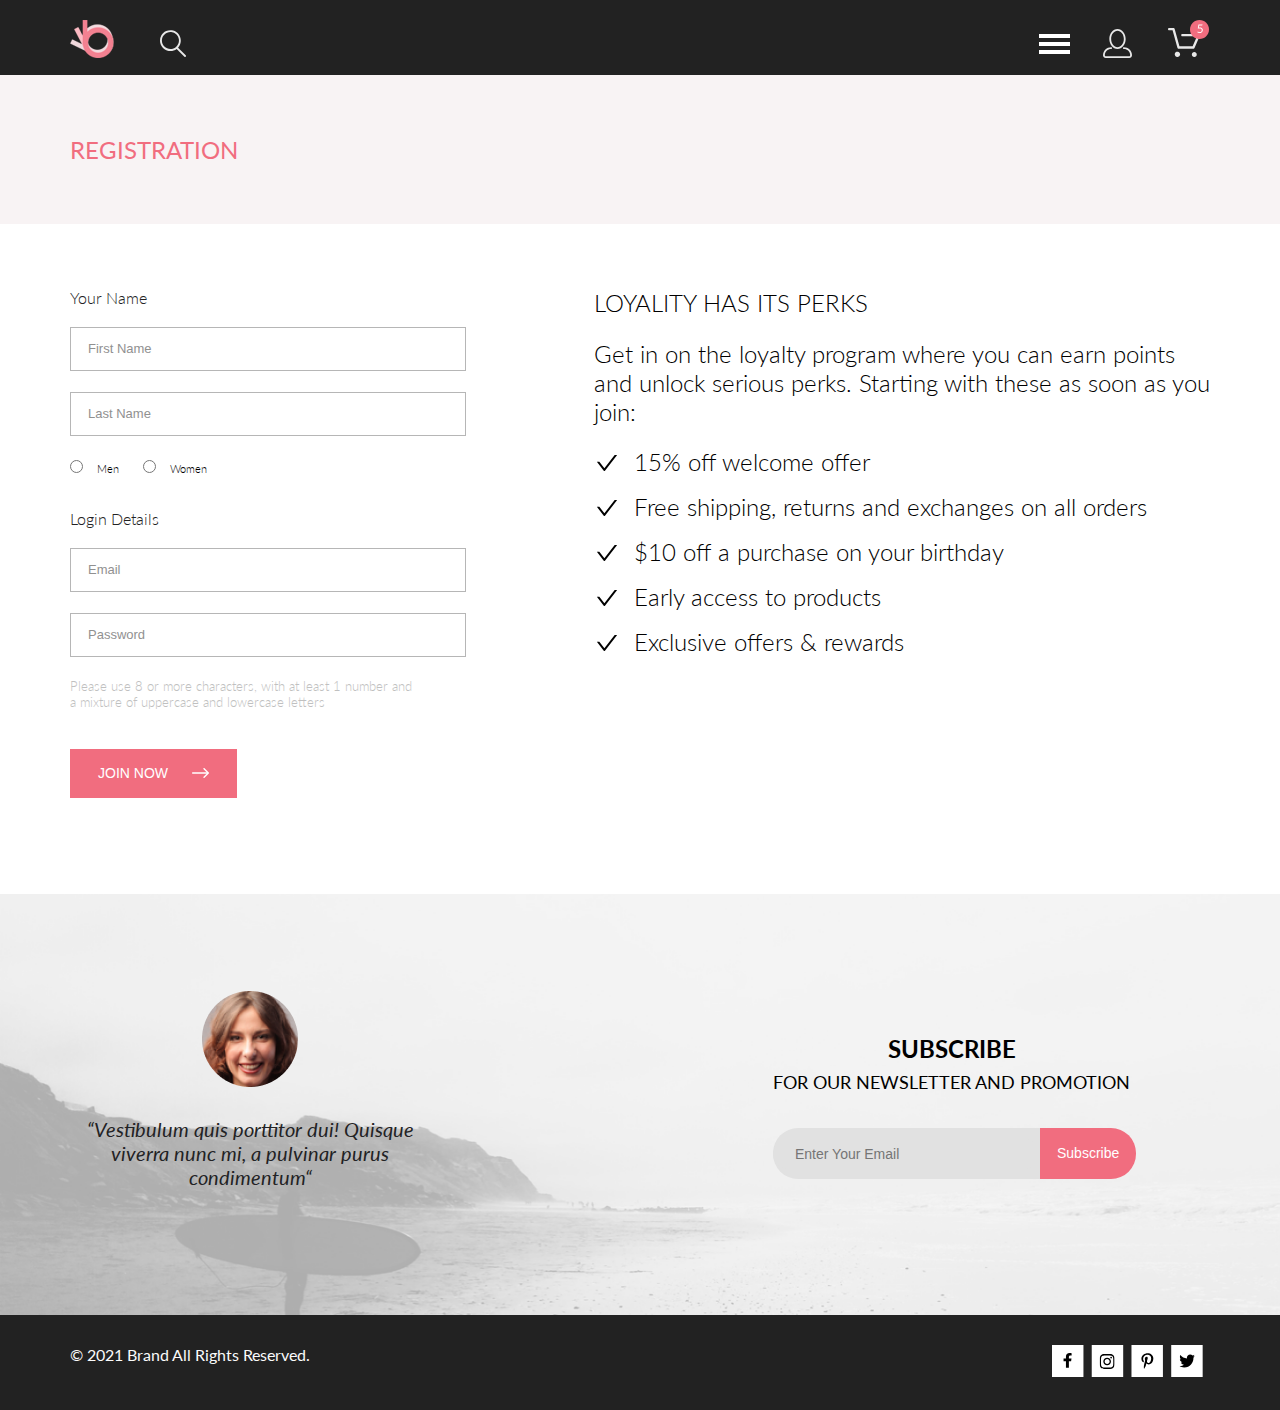
<file: registration.html>
<!DOCTYPE html>
<html lang="en">

<head>
    <meta charset="UTF-8">
    <meta name="viewport" content="width=device-width, initial-scale=1.0">
    <title>registration</title>
    <link rel="stylesheet" href="css/style.css">
</head>

<body>
    <header>
        <nav>
            <div class="container">
                <div class="caption">
                    <div class="caption_search">
                        <a class="home" href="index.html"><img src="img/logo.svg" alt="logo"></a>
                        <a class="caption_search_button" href="#"><img src="img/search.svg" alt="search"></a>
                    </div>
                    <ul class="caption_nav">
                        <li class="caption_nav_button">
                            <nav class="menu">
                                <input type="checkbox" id="checkbox" class="menu_checkbox">
                                <label for="checkbox" class="menu_btn">
                                    <div class="menu_icon"></div>
                                </label>
                                <div class="menu_container">
                                    <ul class="menu_box">
                                        <li class="menu_list">
                                            <a href="#" class="menu_title">menu</a>
                                        </li>

                                        <li class="menu_list">
                                            <a href="Catalog.html" class="menu_section">man</a>
                                            <ul class="menu_list">
                                                <li>
                                                    <a href="#" class="menu_item">Accessories</a>
                                                </li>
                                                <li>
                                                    <a href="#" class="menu_item">Bags</a>
                                                </li>
                                                <li>
                                                    <a href="#" class="menu_item">Denim</a>
                                                </li>
                                                <li>
                                                    <a href="#" class="menu_item">T-Shirts</a>
                                                </li>
                                            </ul>
                                        </li>
                                        <li class="menu_list">
                                            <a href="#" class="menu_section">woman</a>
                                            <ul class="menu_list">
                                                <li>
                                                    <a href="#" class="menu_item">Accessories</a>
                                                </li>
                                                <li>
                                                    <a href="#" class="menu_item">Jackets & Coats</a>
                                                </li>
                                                <li>
                                                    <a href="#" class="menu_item">Polos</a>
                                                </li>
                                                <li>
                                                    <a href="#" class="menu_item">T-Shirts</a>
                                                </li>
                                                <li>
                                                    <a href="#" class="menu_item">Shirts</a>
                                                </li>
                                            </ul>
                                        </li>
                                        <li class="menu_list">
                                            <a href="#" class="menu_section">kids</a>
                                            <ul class="menu_list">
                                                <li>
                                                    <a href="#" class="menu_item">Accessories</a>
                                                </li>
                                                <li>
                                                    <a href="#" class="menu_item">Jackets & Coats</a>
                                                </li>
                                                <li>
                                                    <a href="#" class="menu_item">Polos</a>
                                                </li>
                                                <li>
                                                    <a href="#" class="menu_item">T-Shirts</a>
                                                </li>
                                                <li>
                                                    <a href="#" class="menu_item">Shirts</a>
                                                </li>
                                                <li>
                                                    <a href="#" class="menu_item">Bags</a>
                                                </li>
                                            </ul>
                                        </li>
                                    </ul>
                                </div>
                            </nav>
                        </li>
                        <li class="caption_nav_button">
                            <a class="caption_nav_button" href="registration.html"><img src="img/profile.svg" alt="profile"></a>
                        </li>
                        <li class="caption_nav_cart">
                            <a href="cart.html"><img src="img/cart.svg" alt="cart"></a>
                        </li>
                    </ul>
                </div>
            </div>
        </nav>
        
        <section id="heading">
            <div class="heading">
                <span class="heading_title">registration</span>
            </div>
        </section>
    </header>

    <main>
        <section id="registration">
            
                <form class="registration" action="">         
                    <span class="registration_title">your name</span>          
                    <input class="registration_inp" type="text" placeholder="first name" name="" id="">           
                    <input class="registration_inp" type="text" placeholder="last name" name="" id="">
                    <div class="registration_radio">             
                        <input type="radio" name="sex" id="men"> 
                        <span class="registration_radio_txt">men</span>
                        <input type="radio" name="sex" id="woman"> 
                        <span class="registration_radio_txt">women</span>              
                    </div>
                    <span class="registration_title">Login details</span>    
                    <input class="registration_inp" type="email" placeholder="email" name="" id="">
                    <input class="registration_inp" type="password" placeholder="password" name="" id="">
                    <span class="registration_txt">Please use 8&nbsp;or more characters, with at&nbsp;least 1&nbsp;number and a&nbsp;mixture of&nbsp;uppercase and lowercase letters</span>
                    <button class="registration_btn" type="submit">join now </button>                                  
                </form>
                <div class="benefits">
                    <span class="benefits_title">loyality has its perks</span>
                    <span class="benefits_txt">Get in&nbsp;on&nbsp;the loyalty program where you can earn points and unlock serious perks. Starting with these as&nbsp;soon as&nbsp;you join:</span>
                    <ul class="benefits_list">
                        <li class="benefits_offer">15% off welcome offer</li>
                        <li class="benefits_offer">Free shipping, returns and exchanges on all orders</li>
                        <li class="benefits_offer">$10 off a purchase on your birthday</li>
                        <li class="benefits_offer">Early access to products</li>
                        <li class="benefits_offer">Exclusive offers & rewards</li>
                    </ul>
                </div>
        </section>
    </main>

    <footer>
        <div class="overal">
            <div class="container">
                <div class="overal_box">
                    <div class="overal_introduction">
                        <img src="img/footerphoto.png" alt="photo">
                        <span class="overal_introduction_text">“Vestibulum quis porttitor dui! Quisque viverra nunc
                            mi, a pulvinar purus condimentum“</span>
                    </div>
                    <div class="overal_subscription">
                        <span class="overal_text"><span class="overal_text_big">subscribe</span><br>for our
                            newsletter and promotion</span>
                        <form class="overal_subscription_figure" action="registration.html">
                            <input class="overal_subscription_figure_enter" type="email" placeholder="Enter Your Email">
                            <input class="overal_subscription_figure_submit" type="submit" value="Subscribe">
                        </form>
                    </div>
                </div>
            </div>
        </div>

        <nav>
            <div class="container">
                <div class="bottom">
                    <div class="bottom_copyright">
                        <p>&copy; 2021 Brand All Rights Reserved. </p>
                    </div>

                    <ul class="bottom_links">
                        <li class="bottom_links_img">
                            <a href="#">
                                <svg width="32" height="32" viewBox="0 0 32 32" fill="none"
                                    xmlns="http://www.w3.org/2000/svg">
                                    <path d="M31.4506 0H0V32H31.4506V0Z" fill="white" />
                                    <path
                                        d="M19.0884 16.28L19.5069 13.616H16.8902V11.8873C16.8902 11.1585 17.2557 10.4481 18.4277 10.4481H19.6172V8.17997C19.6172 8.17997 18.5377 8 17.5056 8C15.3507 8 13.9422 9.27593 13.9422 11.5857V13.616H11.5469V16.28H13.9422V22.72H16.8902V16.28H19.0884Z"
                                        fill="black" />
                                </svg>
                            </a>
                        </li>
                        <li class="bottom_links_img">
                            <a href="#">
                                <svg width="33" height="32" viewBox="0 0 33 32" fill="none"
                                    xmlns="http://www.w3.org/2000/svg">
                                    <path d="M32.1889 0H0.738281V32H32.1889V0Z" fill="white" />
                                    <g clip-path="url(#clip0)">
                                        <path
                                            d="M16.139 12.6816C14.0238 12.6816 12.3177 14.3849 12.3177 16.4966C12.3177 18.6083 14.0238 20.3117 16.139 20.3117C18.2541 20.3117 19.9602 18.6083 19.9602 16.4966C19.9602 14.3849 18.2541 12.6816 16.139 12.6816ZM16.139 18.9769C14.7721 18.9769 13.6547 17.8646 13.6547 16.4966C13.6547 15.1287 14.7688 14.0164 16.139 14.0164C17.5092 14.0164 18.6233 15.1287 18.6233 16.4966C18.6233 17.8646 17.5058 18.9769 16.139 18.9769ZM21.0078 12.5255C21.0078 13.0203 20.6087 13.4154 20.1165 13.4154C19.621 13.4154 19.2252 13.0169 19.2252 12.5255C19.2252 12.0341 19.6243 11.6357 20.1165 11.6357C20.6087 11.6357 21.0078 12.0341 21.0078 12.5255ZM23.5386 13.4287C23.4821 12.2367 23.2094 11.1808 22.3347 10.3109C21.4634 9.44097 20.4058 9.1687 19.2119 9.10894C17.9814 9.03921 14.2932 9.03921 13.0627 9.10894C11.8721 9.16538 10.8145 9.43765 9.93987 10.3076C9.06522 11.1775 8.79584 12.2333 8.73597 13.4253C8.66613 14.6539 8.66613 18.3361 8.73597 19.5646C8.79251 20.7566 9.06522 21.8124 9.93987 22.6824C10.8145 23.5523 11.8688 23.8246 13.0627 23.8843C14.2932 23.9541 17.9814 23.9541 19.2119 23.8843C20.4058 23.8279 21.4634 23.5556 22.3347 22.6824C23.2061 21.8124 23.4788 20.7566 23.5386 19.5646C23.6085 18.3361 23.6085 14.6572 23.5386 13.4287ZM21.949 20.8828C21.6895 21.5335 21.1874 22.0349 20.5322 22.2972C19.5511 22.6857 17.2231 22.596 16.139 22.596C15.0548 22.596 12.7235 22.6824 11.7457 22.2972C11.0939 22.0382 10.5917 21.5369 10.329 20.8828C9.93987 19.9033 10.0297 17.5791 10.0297 16.4966C10.0297 15.4142 9.9432 13.0867 10.329 12.1105C10.5884 11.4597 11.0906 10.9583 11.7457 10.696C12.7268 10.3076 15.0548 10.3972 16.139 10.3972C17.2231 10.3972 19.5545 10.3109 20.5322 10.696C21.184 10.955 21.6862 11.4564 21.949 12.1105C22.3381 13.09 22.2483 15.4142 22.2483 16.4966C22.2483 17.5791 22.3381 19.9066 21.949 20.8828Z"
                                            fill="black" />
                                    </g>
                                    <defs>
                                        <clipPath id="clip0">
                                            <rect width="14.8991" height="17" fill="white"
                                                transform="translate(8.68555 8)" />
                                        </clipPath>
                                    </defs>
                                </svg>
                            </a>
                        </li>
                        <li class="bottom_links_img">
                            <a href="#">
                                <svg width="32" height="32" viewBox="0 0 32 32" fill="none"
                                    xmlns="http://www.w3.org/2000/svg">
                                    <path d="M31.9252 0H0.474609V32H31.9252V0Z" fill="white" />
                                    <g clip-path="url(#clip0)">
                                        <path
                                            d="M16.7403 8.20312C13.5556 8.20312 10.4082 10.3406 10.4082 13.8C10.4082 16 11.6374 17.25 12.3823 17.25C12.6896 17.25 12.8666 16.3875 12.8666 16.1438C12.8666 15.8531 12.1309 15.2344 12.1309 14.025C12.1309 11.5125 14.0305 9.73125 16.4889 9.73125C18.6027 9.73125 20.1671 10.9406 20.1671 13.1625C20.1671 14.8219 19.506 17.9344 17.3642 17.9344C16.5913 17.9344 15.9302 17.3719 15.9302 16.5656C15.9302 15.3844 16.7496 14.2406 16.7496 13.0219C16.7496 10.9531 13.835 11.3281 13.835 13.8281C13.835 14.3531 13.9002 14.9344 14.133 15.4125C13.7046 17.2688 12.8293 20.0344 12.8293 21.9469C12.8293 22.5375 12.9131 23.1188 12.969 23.7094C13.0745 23.8281 13.0218 23.8156 13.1832 23.7563C14.7476 21.6 14.6917 21.1781 15.3994 18.3562C15.7812 19.0875 16.7683 19.4812 17.5505 19.4812C20.8469 19.4812 22.3275 16.2469 22.3275 13.3313C22.3275 10.2281 19.6643 8.20312 16.7403 8.20312Z"
                                            fill="black" />
                                    </g>
                                    <defs>
                                        <clipPath id="clip0">
                                            <rect width="11.9193" height="16" fill="white"
                                                transform="translate(10.4082 8)" />
                                        </clipPath>
                                    </defs>
                                </svg>
                            </a>
                        </li>
                        <li class="bottom_links_img">
                            <a href="#">
                                <svg width="32" height="32" viewBox="0 0 32 32" fill="none"
                                    xmlns="http://www.w3.org/2000/svg">
                                    <path d="M31.6635 0H0.212891V32H31.6635V0Z" fill="white" />
                                    <g clip-path="url(#clip0)">
                                        <path
                                            d="M22.417 12.7405C22.427 12.8826 22.427 13.0248 22.427 13.1669C22.427 17.5019 19.1498 22.4969 13.1599 22.4969C11.3145 22.4969 9.60022 21.9588 8.1582 21.0248C8.4204 21.0552 8.67247 21.0654 8.94475 21.0654C10.4674 21.0654 11.8691 20.5476 12.9884 19.6644C11.5565 19.6339 10.3565 18.6898 9.94305 17.3903C10.1447 17.4207 10.3464 17.441 10.5582 17.441C10.8506 17.441 11.1431 17.4004 11.4153 17.3294C9.92291 17.0248 8.80355 15.705 8.80355 14.1111V14.0705C9.23715 14.3141 9.74139 14.4664 10.2758 14.4867C9.39849 13.8979 8.82373 12.8928 8.82373 11.7557C8.82373 11.1466 8.98504 10.5882 9.26741 10.1009C10.8708 12.0908 13.2809 13.3902 15.9833 13.5324C15.9329 13.2887 15.9027 13.035 15.9027 12.7811C15.9027 10.974 17.3548 9.50195 19.1598 9.50195C20.0976 9.50195 20.9446 9.89789 21.5396 10.5375C22.2757 10.3954 22.9816 10.1212 23.6068 9.74561C23.3648 10.507 22.8505 11.1466 22.1749 11.5527C22.8304 11.4817 23.4657 11.2989 24.0505 11.0451C23.6069 11.6948 23.0522 12.2735 22.417 12.7405Z"
                                            fill="black" />
                                    </g>
                                    <defs>
                                        <clipPath id="clip0">
                                            <rect width="15.8924" height="16" fill="white"
                                                transform="translate(8.1582 8)" />
                                        </clipPath>
                                    </defs>
                                </svg>
                            </a>
                        </li>
                    </ul>
                </div>
            </div>
        </nav>
    </footer>
</body>

</html>
</file>
<file: css/style.css>
@charset "UTF-8";
/* Обнуление стилей */
@import url("https://fonts.googleapis.com/css2?family=Lato:ital,wght@0,100;0,300;0,400;0,700;0,900;1,100;1,300;1,400;1,700;1,900&display=swap");
* {
  margin: 0;
  padding: 0;
}

/* Импорт шрифта из Google fonts */
/* стиль отображения страницы */
body {
  max-width: 100%;
  font-family: 'Lato', sans-serif;
}

/* Центрирование страницы */
.container {
  max-width: 1140px;
  margin: 0 auto;
}

header {
  background: #F8F3F4;
}

/* Разбивка страниц по стилям. */
/*header*/
nav {
  background-color: #222222;
  max-width: 100%;
}

nav .caption {
  display: -webkit-box;
  display: -ms-flexbox;
  display: flex;
  -webkit-box-pack: justify;
      -ms-flex-pack: justify;
          justify-content: space-between;
  padding-top: 20px;
  padding-bottom: 20px;
  height: 75px;
  -webkit-box-sizing: border-box;
          box-sizing: border-box;
}

nav .caption_search_button {
  margin-left: 41px;
}

nav .caption_nav {
  display: -webkit-box;
  display: -ms-flexbox;
  display: flex;
  list-style: none;
}

nav .caption_nav_button {
  padding-top: 9px;
  padding-right: 18px;
}

nav .bottom {
  display: -webkit-box;
  display: -ms-flexbox;
  display: flex;
  -webkit-box-pack: justify;
      -ms-flex-pack: justify;
          justify-content: space-between;
  padding: 30px 0;
  -webkit-box-sizing: border-box;
          box-sizing: border-box;
}

nav .bottom_copyright {
  font-size: 16px;
  line-height: 19px;
  color: #FBFBFB;
}

nav .bottom_links {
  display: -webkit-box;
  display: -ms-flexbox;
  display: flex;
  list-style: none;
}

nav .bottom_links_img {
  overflow: hidden;
  margin-right: 7.29px;
  opacity: 1;
}

nav .bottom_links path:first-child:hover {
  fill: #F16D7F;
}

nav .bottom_links .logo:hover {
  fill: white;
}

@media (max-width: 667px) {
  .caption_nav_button {
    padding: 0 !important;
  }
  .caption_nav_button:last-child {
    display: none;
  }
  .caption_nav_cart {
    display: none;
  }
  .bottom {
    -webkit-box-orient: vertical;
    -webkit-box-direction: reverse;
        -ms-flex-direction: column-reverse;
            flex-direction: column-reverse;
    -webkit-box-align: center;
        -ms-flex-align: center;
            align-items: center;
  }
  .bottom_links {
    padding-bottom: 40px;
  }
}

.menu {
  width: 32px;
  list-style: none;
  -webkit-box-align: center;
      -ms-flex-align: center;
          align-items: center;
  -webkit-box-pack: end;
      -ms-flex-pack: end;
          justify-content: flex-end;
  padding: 0 16px;
  height: 23px;
}

.menu_box {
  background: #FFFFFF;
  height: 764px;
  width: 260px;
  overflow: hidden;
  position: absolute;
  right: 0;
  padding-top: 37px;
  padding-left: 20px;
  -webkit-box-sizing: border-box;
          box-sizing: border-box;
}

.menu_title {
  text-transform: uppercase;
  font-size: 14px;
  line-height: 17px;
  color: #000000;
  font-weight: 700;
  text-decoration: none;
}

.menu_section {
  text-transform: uppercase;
  font-size: 14px;
  font-weight: 400;
  line-height: 17px;
  color: #F16D7F;
  text-decoration: none;
}

.menu_btn {
  position: relative;
  display: -webkit-box;
  display: -ms-flexbox;
  display: flex;
  -webkit-box-align: center;
      -ms-flex-align: center;
          align-items: center;
  -webkit-box-pack: center;
      -ms-flex-pack: center;
          justify-content: center;
  width: 35px;
  height: 30px;
  cursor: pointer;
  -webkit-transition: .4s;
  transition: .4s;
}

.menu_icon {
  display: block;
  position: relative;
  background: white;
  width: 90%;
  height: 4px;
  -webkit-transition: .4s;
  transition: .4s;
}

.menu_icon::after, .menu_icon::before {
  content: "";
  display: block;
  position: absolute;
  background: white;
  width: 100%;
  height: 4px;
  -webkit-transition: .4s;
  transition: .4s;
}

.menu_icon::after {
  top: 8px;
}

.menu_icon::before {
  top: -8px;
}

.menu_container {
  height: 764px;
  position: fixed;
  display: -webkit-box;
  display: -ms-flexbox;
  display: flex;
  -webkit-box-align: center;
      -ms-flex-align: center;
          align-items: center;
  -webkit-box-pack: center;
      -ms-flex-pack: center;
          justify-content: center;
  left: 0;
  right: 0;
  z-index: 999;
  height: 0;
  opacity: 1;
  -webkit-transition: .5s;
  transition: .5s;
  -webkit-transition-delay: .2s;
          transition-delay: .2s;
  overflow: hidden;
  top: 75px;
}

.menu_list {
  list-style: none;
  -webkit-transition: .5s;
  transition: .5s;
  -webkit-transition-delay: .5s;
          transition-delay: .5s;
  text-decoration: none;
  padding: 10px;
}

.menu li {
  padding-bottom: 10px;
  padding-left: 14px;
}

.menu_item {
  font-size: 14px;
  text-decoration: none;
  line-height: 17px;
  color: #6F6E6E;
  font-weight: 400;
}

.menu_item:hover {
  text-shadow: 1px 0 1px #F16D7F;
}

.menu_link {
  text-decoration: none;
  color: #fff;
}

.menu_checkbox {
  display: none;
}

.menu_checkbox:checked ~ .menu_nav {
  opacity: 1;
  -webkit-transition-delay: 0s;
          transition-delay: 0s;
}

.menu_checkbox:checked ~ .menu_box {
  width: 232px;
}

.menu_checkbox:checked ~ .menu_container {
  position: absolute;
  background: rgba(0, 0, 0, 0.5);
  height: 764px;
  top: 75px;
  -webkit-transition-delay: 0s;
          transition-delay: 0s;
  -webkit-box-shadow: 0 0px 1px rgba(0, 0, 0, 0.25), 0 7px 50px rgba(0, 0, 0, 0.22);
          box-shadow: 0 0px 1px rgba(0, 0, 0, 0.25), 0 7px 50px rgba(0, 0, 0, 0.22);
}

.menu_checkbox:checked ~ .menu_btn .menu_icon {
  background: transparent;
}

.menu_checkbox:checked ~ .menu_btn .menu_icon::before, .menu_checkbox:checked ~ .menu_btn .menu_icon::after {
  top: 0;
}

.menu_checkbox:checked ~ .menu_btn .menu_icon::after {
  transform: rotate(-45deg);
  -webkit-transform: rotate(-45deg);
}

.menu_checkbox:checked ~ .menu_btn .menu_icon::before {
  transform: rotate(45deg);
  -webkit-transform: rotate(45deg);
}

.heading {
  display: -webkit-box;
  display: -ms-flexbox;
  display: flex;
  -webkit-box-pack: justify;
      -ms-flex-pack: justify;
          justify-content: space-between;
  padding: 60px 0;
  -webkit-box-sizing: border-box;
          box-sizing: border-box;
}

.heading_title {
  text-transform: uppercase;
  font-size: 24px;
  line-height: 29px;
  color: #F16D7F;
}

.heading_list {
  display: -webkit-box;
  display: -ms-flexbox;
  display: flex;
  list-style: none;
  text-transform: uppercase;
}

.heading_link {
  text-decoration: none;
  overflow: hidden;
  font-size: 14px;
  font-weight: 300;
  color: #636363;
}

.heading_adress {
  font-weight: 700;
  font-size: 14px;
  line-height: 17px;
  color: #F16D7F;
}

@media (max-width: 667px) {
  .heading {
    -webkit-box-orient: vertical;
    -webkit-box-direction: normal;
        -ms-flex-direction: column;
            flex-direction: column;
    -webkit-box-align: center;
        -ms-flex-align: center;
            align-items: center;
  }
  .heading_title {
    margin-bottom: 32px;
  }
}

section {
  max-width: 1140px;
  margin: 0 auto;
}

#registration {
  display: -webkit-box;
  display: -ms-flexbox;
  display: flex;
  -webkit-box-pack: justify;
      -ms-flex-pack: justify;
          justify-content: space-between;
  margin-top: 64px;
  margin-bottom: 96px;
}

#cart {
  display: -webkit-box;
  display: -ms-flexbox;
  display: flex;
  -webkit-box-pack: justify;
      -ms-flex-pack: justify;
          justify-content: space-between;
  margin-top: 96px;
  margin-bottom: 128px;
}

@media (max-width: 1024px) {
  section {
    max-width: 735px;
    margin: 0 auto;
  }
  #cart {
    -webkit-box-orient: vertical;
    -webkit-box-direction: normal;
        -ms-flex-direction: column;
            flex-direction: column;
  }
}

@media (max-width: 667px) {
  section {
    max-width: 359px;
    margin: 0 auto;
  }
}

/* index.html */
.introduction {
  display: -webkit-box;
  display: -ms-flexbox;
  display: flex;
  background: #F1E4E6;
  margin-bottom: 65px;
  z-index: 0;
}

.introduction .image {
  width: 50%;
  height: 764px;
  background-image: url(../img/main.png);
  background-repeat: no-repeat;
  background-position: right bottom;
}

.introduction .intro {
  text-transform: uppercase;
  position: relative;
  top: 290px;
  margin-left: 63px;
  height: 82px;
  font-size: 32px;
  font-weight: 700;
  line-height: 44px;
  color: #222222;
  padding-bottom: 0px;
  border-left: #F16D7F solid;
  border-width: 12px;
  padding-left: 16px;
}

.introduction .intro_big {
  font-weight: 900;
  font-size: 48px;
  line-height: 36px;
}

.introduction .intro_red {
  font-size: 37px;
  font-weight: 700;
  line-height: 42px;
  color: #F16D7F;
}

.introduction_intro:hover {
  opacity: 1;
}

@media (max-width: 1024px) {
  .image {
    height: 367px !important;
    background-size: cover;
  }
  .intro {
    top: 138px !important;
  }
}

@media (max-width: 667px) {
  .introduction {
    height: 363px !important;
  }
  .introduction .image {
    display: none;
  }
  .introduction .intro {
    height: 67px;
    font-size: 21px;
    line-height: 25px !important;
  }
  .introduction .intro_big {
    font-weight: 900;
    font-size: 40px;
    line-height: 45px;
  }
  .introduction .intro_red {
    font-size: 20px;
    font-weight: 700;
    line-height: 25px;
    color: #F16D7F;
  }
}

.offer_box {
  list-style: none;
  display: -webkit-box;
  display: -ms-flexbox;
  display: flex;
  -webkit-box-pack: justify;
      -ms-flex-pack: justify;
          justify-content: space-between;
  text-decoration: none;
  -ms-flex-flow: wrap;
      flex-flow: wrap;
  margin-bottom: 96px;
}

.offer_box_link {
  display: -webkit-box;
  display: -ms-flexbox;
  display: flex;
  -webkit-box-pack: center;
      -ms-flex-pack: center;
          justify-content: center;
  -webkit-box-orient: vertical;
  -webkit-box-direction: normal;
      -ms-flex-direction: column;
          flex-direction: column;
  text-decoration: none;
}

.offer_box_sale {
  font-size: 16px;
  line-height: 19px;
  font-weight: 400;
  text-align: center;
  color: #FFFFFF;
  text-transform: uppercase;
  z-index: 5;
}

.offer_box_title {
  font-size: 24px;
  line-height: 29px;
  font-weight: 700;
  text-align: center;
  color: #F16D7F;
  text-transform: uppercase;
  z-index: 6;
}

.offer_box_card1 {
  position: relative;
  z-index: 3;
  display: -webkit-box;
  display: -ms-flexbox;
  display: flex;
  -webkit-box-pack: center;
      -ms-flex-pack: center;
          justify-content: center;
  background-image: url(../img/forwoman.png);
  background-size: cover;
  width: 360px;
  height: 260px;
}

.offer_box_card1:after {
  content: '';
  position: absolute;
  top: 0;
  left: 0;
  right: 0;
  bottom: 0;
  background: rgba(0, 0, 0, 0.5);
  z-index: 2;
}

.offer_box_card2 {
  position: relative;
  z-index: 3;
  display: -webkit-box;
  display: -ms-flexbox;
  display: flex;
  -webkit-box-pack: center;
      -ms-flex-pack: center;
          justify-content: center;
  background-image: url(../img/formen.png);
  background-size: cover;
  width: 360px;
  height: 260px;
}

.offer_box_card2:after {
  content: '';
  position: absolute;
  top: 0;
  left: 0;
  right: 0;
  bottom: 0;
  background: rgba(0, 0, 0, 0.5);
  z-index: 2;
}

.offer_box_card3 {
  position: relative;
  z-index: 3;
  display: -webkit-box;
  display: -ms-flexbox;
  display: flex;
  -webkit-box-pack: center;
      -ms-flex-pack: center;
          justify-content: center;
  background-image: url(../img/forkids.png);
  background-size: cover;
  width: 360px;
  height: 260px;
}

.offer_box_card3:after {
  content: '';
  position: absolute;
  top: 0;
  left: 0;
  right: 0;
  bottom: 0;
  background: rgba(0, 0, 0, 0.5);
  z-index: 2;
}

.offer_box_card4 {
  position: relative;
  z-index: 3;
  display: -webkit-box;
  display: -ms-flexbox;
  display: flex;
  -webkit-box-pack: center;
      -ms-flex-pack: center;
          justify-content: center;
  background-image: url(../img/accessories.png);
  background-size: cover;
  width: 1140px;
  height: 180px;
}

.offer_box_card4:after {
  content: '';
  position: absolute;
  top: 0;
  left: 0;
  right: 0;
  bottom: 0;
  background: rgba(0, 0, 0, 0.5);
  z-index: 2;
}

.offer_box_line {
  display: -webkit-box;
  display: -ms-flexbox;
  display: flex;
  -webkit-box-pack: justify;
      -ms-flex-pack: justify;
          justify-content: space-between;
  margin-bottom: 30px;
  list-style: none;
}

.offer_box_line_2 {
  list-style: none;
}

@media (max-width: 1024px) {
  .offer_box_card1 {
    width: 232px;
    height: 167px;
  }
  .offer_box_card2 {
    width: 232px;
    height: 167px;
  }
  .offer_box_card3 {
    width: 232px;
    height: 167px;
  }
  .offer_box_card4 {
    width: 735px;
    height: 116px;
  }
}

@media (max-width: 667px) {
  .offer_box_card1 {
    width: 359px;
    height: 247px;
  }
  .offer_box_card2 {
    width: 359px;
    height: 247px;
  }
  .offer_box_card3 {
    width: 359px;
    height: 247px;
  }
  .offer_box_card4 {
    width: 359px;
    height: 111px;
  }
}

.cards {
  /* Реализация наведения на карточку товара*/
}

.cards_title {
  display: block;
  text-align: center;
  font-size: 30px;
  font-weight: 400;
  line-height: 36px;
  color: #222222;
  margin-bottom: 6px;
}

.cards_text {
  display: block;
  text-align: center;
  font-size: 14px;
  font-weight: 400;
  color: #9F9F9F;
  margin-bottom: 48px;
}

.cards .card {
  display: -webkit-box;
  display: -ms-flexbox;
  display: flex;
  position: relative;
  -webkit-box-orient: vertical;
  -webkit-box-direction: normal;
      -ms-flex-direction: column;
          flex-direction: column;
  width: 360px;
  margin-bottom: 30px;
  -webkit-box-sizing: border-box;
          box-sizing: border-box;
  background: #FBFBFB;
}

.cards .card_box {
  list-style: none;
}

.cards .card_btn {
  display: -webkit-box;
  display: -ms-flexbox;
  display: flex;
  padding: 10px 13px;
  -webkit-box-pack: center;
      -ms-flex-pack: center;
          justify-content: center;
  position: absolute;
  display: none;
  top: 200px;
  left: 120px;
  border: 1px solid white;
}

.cards .card_btn a {
  text-decoration: none;
}

.cards .card_btn_txt {
  display: block;
  text-transform: capitalize;
  text-decoration: none;
  font-size: 14px;
  line-height: 17px;
  color: white;
  padding-left: 10px;
  padding-top: 5px;
}

.cards .card_information {
  display: -webkit-box;
  display: -ms-flexbox;
  display: flex;
  -webkit-box-orient: vertical;
  -webkit-box-direction: normal;
      -ms-flex-direction: column;
          flex-direction: column;
  padding: 25px 28px 20px 16px;
}

.cards .card_information_title {
  display: block;
  text-transform: uppercase;
  font-size: 13px;
  font-weight: 400;
  line-height: 16px;
  color: #000000;
  margin-bottom: 13px;
}

.cards .card_information_text {
  display: block;
  font-weight: 300;
  font-size: 14px;
  line-height: 17px;
  color: #5D5D5D;
  margin-bottom: 18px;
}

.cards .card_line {
  display: -webkit-box;
  display: -ms-flexbox;
  display: flex;
  -ms-flex-flow: wrap;
      flex-flow: wrap;
  -webkit-box-pack: justify;
      -ms-flex-pack: justify;
          justify-content: space-between;
}

.cards .card_price {
  display: block;
  font-size: 16px;
  line-height: 19px;
  color: #F16D7F;
}

.cards .card:hover .card_img {
  opacity: 0.8;
  -webkit-filter: brightness(50%);
          filter: brightness(50%);
  -webkit-transition: 0.3s;
  transition: 0.3s;
}

.cards .card:hover .card_btn {
  display: -webkit-box;
  display: -ms-flexbox;
  display: flex;
}

.cards .card_btn:hover {
  background-color: #F16D7F;
  opacity: 0.8;
}

/* кнопка!....Мариаазаааа...*/
.browse {
  display: -webkit-box;
  display: -ms-flexbox;
  display: flex;
  -webkit-box-pack: center;
      -ms-flex-pack: center;
          justify-content: center;
}

.browse_button {
  display: -webkit-box;
  display: -ms-flexbox;
  display: flex;
  -webkit-box-pack: center;
      -ms-flex-pack: center;
          justify-content: center;
  margin-top: 18px;
  margin-bottom: 95px;
  text-align: center;
  border: 1px solid #FF6A6A;
  padding: 14px 38px;
  font-size: 16px;
  line-height: 19px;
  color: #F26376;
  text-decoration: none;
}

.browse_button:hover {
  color: #000;
  background-color: #FF6A6A;
  opacity: 0.8;
  -webkit-transition: 0.3s;
  transition: 0.3s;
}

@media (max-width: 1024px) {
  .for_product .card:last-child {
    display: none;
  }
  .for_product .card_box {
    margin-bottom: 129px;
  }
}

.services {
  background: #222222;
  display: -webkit-box;
  display: -ms-flexbox;
  display: flex;
  -webkit-box-pack: justify;
      -ms-flex-pack: justify;
          justify-content: space-between;
}

.services_service {
  width: 360px;
  display: -webkit-box;
  display: -ms-flexbox;
  display: flex;
  -webkit-box-pack: center;
      -ms-flex-pack: center;
          justify-content: center;
  -webkit-box-orient: vertical;
  -webkit-box-direction: normal;
      -ms-flex-direction: column;
          flex-direction: column;
  text-align: center;
  -webkit-box-align: center;
      -ms-flex-align: center;
          align-items: center;
  margin-top: 103px;
}

.services_title {
  font-size: 19.96px;
  line-height: 24px;
  color: #FBFBFB;
  margin-top: 25px;
}

.services_text {
  max-width: 360px;
  font-size: 13.972px;
  line-height: 17px;
  color: #FBFBFB;
  margin-top: 16px;
  margin-bottom: 104px;
  opacity: 0.7;
}

@media (max-width: 1024px) {
  .services {
    -webkit-box-orient: vertical;
    -webkit-box-direction: normal;
        -ms-flex-direction: column;
            flex-direction: column;
    -webkit-box-align: center;
        -ms-flex-align: center;
            align-items: center;
    padding-bottom: 64px;
  }
  .services_service {
    margin-top: 48px !important;
  }
  .services_text {
    margin-bottom: 0px !important;
  }
}

/*-- особенности страниц --*/
/* cart.html */
.item {
  position: relative;
  display: -webkit-box;
  display: -ms-flexbox;
  display: flex;
  -webkit-box-shadow: 17px 19px 24px 0px rgba(0, 0, 0, 0.13);
          box-shadow: 17px 19px 24px 0px rgba(0, 0, 0, 0.13);
  margin-bottom: 40px;
  width: 650px;
}

.item img {
  height: 306px;
}

.item_description {
  list-style: none;
  padding: 22px 31px;
}

.item_title {
  font-weight: 400;
  font-size: 24px;
  line-height: 29px;
  text-transform: uppercase;
  color: #222222;
  padding-bottom: 42px;
}

.item_txt {
  font-size: 22px;
  line-height: 26px;
  font-weight: 400;
  color: #575757;
  text-transform: capitalize;
  padding-bottom: 6px;
}

.item_price {
  color: #F16D7F;
}

.item_quantity {
  margin-left: 40px;
  padding: 0 15px;
  -webkit-box-sizing: border-box;
          box-sizing: border-box;
  border: 1px solid #EAEAEA;
  text-decoration: none;
  font-size: 18px;
  color: #656565;
}

.item_closebtn {
  position: absolute;
  top: 28px;
  right: 22px;
}

.links_box {
  display: -webkit-box;
  display: -ms-flexbox;
  display: flex;
  -webkit-box-pack: justify;
      -ms-flex-pack: justify;
          justify-content: space-between;
}

.links_box .link {
  padding: 14px 40px;
  border: 1px solid #A4A4A4;
  text-decoration: none;
  font-weight: 300;
  font-size: 14px;
  line-height: 17px;
  color: #000000;
  text-transform: uppercase;
}

@media (max-width: 1024px) {
  .your_cart {
    margin-bottom: 62px;
  }
}

@media (max-width: 667px) {
  .item {
    height: 188px;
    width: 100%;
  }
  .item img {
    width: 143px;
    height: 188px;
  }
  .item_title {
    font-size: 16px;
    line-height: 19px;
    color: #222222;
  }
  .item_description {
    padding: 13px 17px;
  }
}

.checkout {
  display: -webkit-box;
  display: -ms-flexbox;
  display: flex;
  -webkit-box-orient: vertical;
  -webkit-box-direction: normal;
      -ms-flex-direction: column;
          flex-direction: column;
  width: 360px;
}

.checkout_list {
  list-style: none;
}

.checkout_title {
  font-weight: 300;
  font-size: 16px;
  line-height: 19px;
  text-transform: uppercase;
  color: #222222;
  padding-bottom: 20px;
}

.checkout_form {
  padding-bottom: 20px;
}

.checkout_inp {
  width: 360px;
  -webkit-box-sizing: border-box;
          box-sizing: border-box;
  padding: 13px 17px;
  font-weight: 300;
  font-size: 13px;
  line-height: 16px;
  color: #B1B1B1;
  text-transform: capitalize;
  border: 1px solid #A4A4A4;
  opacity: 0.8;
  outline: none;
}

.checkout_quote {
  margin-bottom: 57px;
  padding: 9px 15px;
  font-weight: 300;
  font-size: 11px;
  line-height: 13px;
  text-transform: uppercase;
  color: #4A4A4A;
  border: 1px solid #A4A4A4;
  opacity: 0.8;
}

.checkout .proceed {
  display: -webkit-box;
  display: -ms-flexbox;
  display: flex;
  -webkit-box-orient: vertical;
  -webkit-box-direction: normal;
      -ms-flex-direction: column;
          flex-direction: column;
  background: #F5F3F3;
  padding: 40px 43px;
}

.checkout .proceed_sub {
  -ms-flex-item-align: end;
      align-self: flex-end;
  font-size: 11px;
  line-height: 13px;
  font-weight: 400;
  color: #4A4A4A;
  text-transform: uppercase;
}

.checkout .proceed_sub::after {
  content: '  $900';
  font-size: 11px;
  line-height: 13px;
  font-weight: 400;
  color: #4A4A4A;
  text-transform: uppercase;
}

.checkout .proceed_grand {
  -ms-flex-item-align: end;
      align-self: flex-end;
  font-weight: 300;
  font-size: 16px;
  line-height: 19px;
  text-transform: uppercase;
  color: #222222;
  margin-bottom: 21px;
}

.checkout .proceed_grand::after {
  content: '$900';
  font-size: 16px;
  font-weight: 700;
  line-height: 19px;
  text-transform: uppercase;
  color: #F16D7F;
}

.checkout .proceed_btn {
  margin-top: 17px;
  padding: 15px 37px;
  text-transform: uppercase;
  border: none;
  background: #F16D7F;
  font-weight: 300;
  font-size: 16px;
  line-height: 19px;
  color: #FFFFFF;
}

@media (max-width: 1024px) {
  .checkout {
    display: -webkit-box;
    display: -ms-flexbox;
    display: flex;
    -webkit-box-orient: inherit;
    -webkit-box-direction: inherit;
        -ms-flex-direction: inherit;
            flex-direction: inherit;
    -webkit-box-pack: justify;
        -ms-flex-pack: justify;
            justify-content: space-between;
    width: 100%;
  }
  .checkout .proceed {
    height: 135px;
    margin-top: 40px;
  }
}

@media (max-width: 667px) {
  .checkout {
    -webkit-box-orient: vertical;
    -webkit-box-direction: normal;
        -ms-flex-direction: column;
            flex-direction: column;
  }
}

/* product.html */
.product {
  height: 777px;
  background-image: url(../img/Product/card1.png);
  background-color: #F7F7F7;
  background-repeat: no-repeat;
  background-position: top center;
}

.product_pagination {
  list-style: none;
  display: -webkit-box;
  display: -ms-flexbox;
  display: flex;
  -webkit-box-pack: justify;
      -ms-flex-pack: justify;
          justify-content: space-between;
  -webkit-box-sizing: border-box;
          box-sizing: border-box;
  padding-top: 365px;
}

.product_left {
  background: rgba(42, 42, 42, 0.15);
  width: 47px;
  height: 47px;
  list-style: none;
  -ms-flex-line-pack: center;
      align-content: center;
  padding: 13px 15px;
  -webkit-box-sizing: border-box;
          box-sizing: border-box;
}

.product_right {
  background: rgba(42, 42, 42, 0.15);
  width: 47px;
  height: 47px;
  list-style: none;
  -ms-flex-line-pack: center;
      align-content: center;
  padding: 13px 19px;
  -webkit-box-sizing: border-box;
          box-sizing: border-box;
}

.product_pointer {
  height: 21px;
  width: 12px;
}

.product_pointer path:hover {
  fill: #EF5B70;
}

.description {
  display: -webkit-box;
  display: -ms-flexbox;
  display: flex;
  -webkit-box-pack: center;
      -ms-flex-pack: center;
          justify-content: center;
  -webkit-box-orient: vertical;
  -webkit-box-direction: normal;
      -ms-flex-direction: column;
          flex-direction: column;
  -webkit-box-align: center;
      -ms-flex-align: center;
          align-items: center;
  border: 1px solid #EAEAEA;
  margin-bottom: 129px;
  margin-top: -65px;
  background: #FFFFFF;
  padding: 64px 226px;
}

.description_title {
  font-weight: 300;
  font-size: 14px;
  line-height: 17px;
  color: #F16D7F;
  text-transform: uppercase;
  margin-bottom: 12px;
}

.description_title_hr {
  background-color: #F16D7F;
  border: none;
  width: 63px;
  height: 3px;
  margin-bottom: 12px;
}

.description_article {
  font-weight: 300;
  font-size: 18px;
  line-height: 22px;
  color: #4D4D4D;
  text-transform: uppercase;
  margin-bottom: 48px;
}

.description_txt {
  font-weight: 300;
  font-size: 14px;
  line-height: 17px;
  text-align: center;
  color: #5E5E5E;
  margin-bottom: 32px;
}

.description_price {
  font-weight: 300;
  font-size: 24px;
  line-height: 29px;
  color: #EF5B70;
  margin-bottom: 65px;
}

.description_price_hr {
  background-color: #EAEAEA;
  width: 641px;
  height: 1px;
  border: none;
}

.description_btn {
  display: -webkit-box;
  display: -ms-flexbox;
  display: flex;
  padding: 14px 56px 6px 23px;
  border: 1px solid #FF6A6A;
  overflow: hidden;
  text-decoration: none;
  text-transform: capitalize;
}

.description_btn_img {
  width: 45px;
  height: 29px;
  text-decoration: none;
}

.description_btn a {
  text-decoration: none;
  color: #FF6A6A;
  text-transform: capitalize;
}

.description_btn:hover {
  background-color: #FF6A6A;
  opacity: 0.8;
  color: #fff;
  -webkit-transition: 0.3ms;
  transition: 0.3ms;
}

.description_btn:hover a {
  color: #fff;
}

.description_btn:hover path {
  fill: #fff;
}

@media (max-width: 1024px) {
  .description {
    padding: 65px 107px;
  }
  .description_article {
    margin-bottom: 31px !important;
  }
  .description_price_hr {
    width: 174px;
  }
}

@media (max-width: 667px) {
  .description {
    padding: 65px 25px;
  }
  .description_article {
    margin-bottom: 31px !important;
  }
  .description_price_hr {
    width: 174px;
  }
}

/* catalog.html */
.filt {
  position: absolute;
  padding-top: 51px;
  padding-bottom: 65px;
}

.filt_main {
  font-weight: 600;
  text-transform: uppercase;
  font-size: 14px;
  line-height: 17px;
  color: #000000;
}

.filters {
  text-transform: uppercase;
  display: -webkit-box;
  display: -ms-flexbox;
  display: flex;
  -webkit-box-pack: center;
      -ms-flex-pack: center;
          justify-content: center;
  font-size: 14px;
  line-height: 17px;
  color: #6F6E6E;
  font-weight: 400;
  padding-top: 51px;
  padding-bottom: 65px;
}

.filters .filter {
  display: -webkit-box;
  display: -ms-flexbox;
  display: flex;
}

.filters .filter .choose {
  margin-right: 28px;
}

.type {
  display: none;
}

.filter_txt {
  padding-right: 10px;
}

@media (max-width: 1024px) {
  .filters {
    -webkit-box-pack: end;
        -ms-flex-pack: end;
            justify-content: flex-end;
  }
}

@media (max-width: 667px) {
  .filt_main {
    display: none;
  }
  .filt svg {
    width: 37px;
    height: 25px;
  }
  .choose {
    margin-right: 10px !important;
    font-size: 11px;
  }
}

.carousel {
  display: -webkit-box;
  display: -ms-flexbox;
  display: flex;
  -webkit-box-pack: center;
      -ms-flex-pack: center;
          justify-content: center;
  margin-bottom: 96px;
}

.page {
  display: -webkit-box;
  display: -ms-flexbox;
  display: flex;
  list-style: none;
  border: 1px solid #EBEBEB;
  padding: 15px 16px;
  border-radius: 5px;
}

.page_link {
  text-decoration: none;
  overflow: hidden;
  padding: 0 10px;
  font-weight: 300;
  font-size: 16px;
  color: #636363;
}

.page_link:hover {
  font-weight: 300;
  font-size: 16px;
  color: #EF5B70;
}

/* registration.html */
.registration {
  display: -webkit-box;
  display: -ms-flexbox;
  display: flex;
  -webkit-box-orient: vertical;
  -webkit-box-direction: normal;
      -ms-flex-direction: column;
          flex-direction: column;
  margin-right: 128px;
}

.registration_title {
  font-weight: 300;
  font-size: 16px;
  line-height: 19px;
  color: #222222;
  text-transform: capitalize;
  padding-bottom: 20px;
}

.registration_inp {
  padding: 13px 17px;
  font-weight: 300;
  font-size: 13px;
  line-height: 16px;
  color: #B1B1B1;
  text-transform: capitalize;
  opacity: 0.8;
  margin-bottom: 21px;
  width: 360px;
  border: 1px solid #A4A4A4;
}

.registration_radio {
  margin-bottom: 33px;
}

.registration_radio_txt {
  font-weight: 300;
  font-size: 11px;
  line-height: 13px;
  color: #000000;
  text-transform: capitalize;
  margin-left: 10px;
  margin-right: 20px;
}

.registration_txt {
  font-weight: 300;
  font-size: 13px;
  line-height: 16px;
  color: #B1B1B1;
  opacity: 0.8;
  margin-bottom: 39px;
}

.registration_btn {
  padding: 16px 19px;
  font-size: 14px;
  line-height: 17px;
  color: #FFFFFF;
  text-transform: uppercase;
  background: #F16D7F;
  border: none;
  width: 167px;
}

.registration_btn::after {
  content: url(../img/Registration/join_pointer.svg);
  margin-left: 20px;
}

.benefits {
  display: -webkit-box;
  display: -ms-flexbox;
  display: flex;
  -webkit-box-orient: vertical;
  -webkit-box-direction: normal;
      -ms-flex-direction: column;
          flex-direction: column;
}

.benefits_title {
  font-weight: 300;
  font-size: 24px;
  line-height: 29px;
  color: #000000;
  text-transform: uppercase;
  padding-bottom: 22px;
}

.benefits_txt {
  font-weight: 300;
  font-size: 24px;
  line-height: 29px;
  color: #000000;
  padding-bottom: 21px;
}

.benefits_list {
  padding-left: 30px;
  list-style-image: url(../img/marker.svg);
}

.benefits_offer {
  font-weight: 300;
  font-size: 24px;
  line-height: 29px;
  color: #000000;
  padding-left: 10px;
  padding-bottom: 16px;
}

footer {
  background: #222222;
}

footer .overal {
  background-image: url(../img/footerback.png);
  background-size: cover;
}

footer .overal_box {
  display: -webkit-box;
  display: -ms-flexbox;
  display: flex;
  -webkit-box-pack: justify;
      -ms-flex-pack: justify;
          justify-content: space-between;
}

footer .overal_photo {
  width: 96px;
  height: 96px;
}

footer .overal_introduction {
  margin-top: 97px;
  display: -webkit-box;
  display: -ms-flexbox;
  display: flex;
  -webkit-box-orient: vertical;
  -webkit-box-direction: normal;
      -ms-flex-direction: column;
          flex-direction: column;
  text-align: center;
  -webkit-box-align: center;
      -ms-flex-align: center;
          align-items: center;
}

footer .overal_introduction_text {
  width: 360px;
  font-size: 20px;
  font-style: italic;
  line-height: 24px;
  text-align: center;
  color: #222224;
  margin-top: 30px;
  margin-bottom: 126px;
}

footer .overal_text {
  text-align: center;
  font-weight: bold;
  font-weight: 400;
  font-size: 18px;
  margin-bottom: 32px;
  line-height: 28px;
  text-transform: uppercase;
}

footer .overal_text_big {
  text-transform: uppercase;
  text-align: center;
  font-weight: 700;
  font-size: 24px;
  line-height: 38px;
}

footer .overal_subscription {
  display: -webkit-box;
  display: -ms-flexbox;
  display: flex;
  -webkit-box-pack: center;
      -ms-flex-pack: center;
          justify-content: center;
  -webkit-box-orient: vertical;
  -webkit-box-direction: normal;
      -ms-flex-direction: column;
          flex-direction: column;
  margin-right: 80px;
}

footer .overal_subscription_figure {
  width: 356px;
  display: -webkit-box;
  display: -ms-flexbox;
  display: flex;
  -webkit-box-align: center;
      -ms-flex-align: center;
          align-items: center;
  color: #222224;
  border: none;
  background: #E1E1E1;
  border-radius: 25px;
}

footer .overal_subscription_figure_enter {
  width: 256px;
  padding: 7px 64px 6px 22px;
  background: #E1E1E1;
  outline: none;
  border: none;
  border-radius: 25px;
  font-size: 14px;
  line-height: 17px;
}

footer .overal_subscription_figure_submit {
  padding: 17px;
  width: 100px;
  border: none;
  outline: none;
  font-size: 14px;
  line-height: 17px;
  display: -webkit-box;
  display: -ms-flexbox;
  display: flex;
  -webkit-box-align: center;
      -ms-flex-align: center;
          align-items: center;
  text-align: center;
  color: #FFFFFF;
  background: #F16D7F;
  border-top-right-radius: 25px;
  border-bottom-right-radius: 25px;
}

@media (max-width: 1024px) {
  .overal_box {
    -webkit-box-orient: vertical;
    -webkit-box-direction: normal;
        -ms-flex-direction: column;
            flex-direction: column;
  }
  .overal_subscription {
    margin: 0px !important;
    -webkit-box-align: center;
        -ms-flex-align: center;
            align-items: center;
    padding-bottom: 140px;
  }
}

/* медиа-запросы */
@media (max-width: 1024px) {
  .container {
    max-width: 735px;
    margin: 0 auto;
  }
}

@media (max-width: 667px) {
  .container {
    max-width: 359px;
    margin: 0 auto;
  }
}
/*# sourceMappingURL=style.css.map */
</file>
